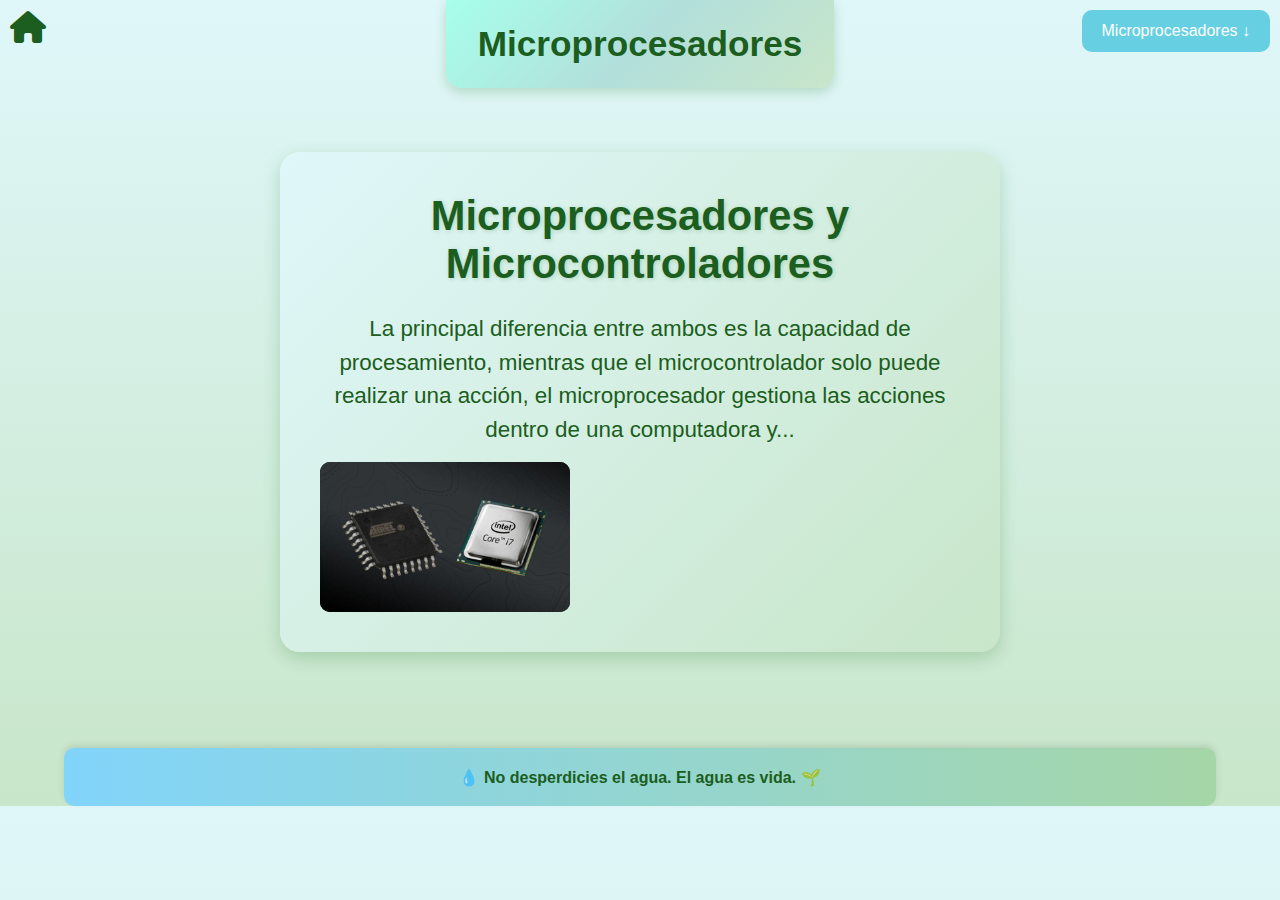
<file: prueba5/templates/index.html>
<!DOCTYPE html>
<html lang="es">
<head>
    <meta charset="UTF-8">
    <meta name="viewport" content="width=device-width, initial-scale=1.0">
    <title>Nicxus</title>
    <link rel="stylesheet" href="styles.css"> <!-- Archivo CSS personalizado -->
    <link href="https://cdnjs.cloudflare.com/ajax/libs/font-awesome/6.0.0-beta3/css/all.min.css" rel="stylesheet">
</head>
 
</head>
<body class="body">

    <!-- Header -->
    <header class="navbar">
   
        <h1 class="header-title">Microprocesadores</h1>
    </header>
     <!-- Icono Home -->
     <a href="inicio.html" class="home-icon"><i class="fas fa-home"></i></a>
    <!-- Main content with flexbox for layout -->
    <div class="main-layout">

        <!-- Main Section -->
        <main class="content-box lg:w-2/3 bg-white p-6 rounded-lg shadow-lg">
            <section class="content">
                <!-- Dropdown for unit selection -->
                <div class="dropdown mb-6">
                    <button class="dropbtn">Microprocesadores ↓</button>
                    <div class="dropdown-content">
                        <a href="familia86.html">FAMILIA IX86</a>
                        <a href="ensamblador.html">ENSAMBLADOR</a>
                        <a href="procesador.html">TIPOS DE PROCESADORES</a>
                        <a href="microcontroladores.html">Microcontroladores</a>
                        <a href="pic.html">PIC</a>
                        <a href="fundamentos_ensamblador.html">Fundamentos Ensamblador</a>
                        <a href="puerto_ES.html">Puertos de Entrada/Salida Paralela</a>
                        <a href="modulos_cyc.html">Modulos Comparacion y Captura</a>
                        <a href="puerto_ES_serie.html">Puertos de Entrada/Salida Serie</a>
                <a href="thinkercad.html">Ejercicios en ThinkerCad</a>

                    </div>
                </div>
    
                <!-- Main content -->
                <h2 class="text-2xl font-semibold mb-4">Microprocesadores y Microcontroladores</h2>
                <p class="text-gray-700 mb-6">
                    La principal diferencia entre ambos es la capacidad de procesamiento, mientras que el microcontrolador 
                    solo puede realizar una acción, el microprocesador gestiona las acciones dentro de una computadora y...
                </p>
    
                <!-- Image Placeholder -->
                <div class="image-placeholder mb-6">
                    <img src="procesador.webp" alt="Procesador" class="w-full h-auto rounded-lg shadow-md">
                </div>
            </section>
        </main>

    </div>

    <!-- Footer -->
    <footer>
        <p>💧 No desperdicies el agua. El agua es vida. 🌱</p>
    </footer>

</body>
</html>
</file>
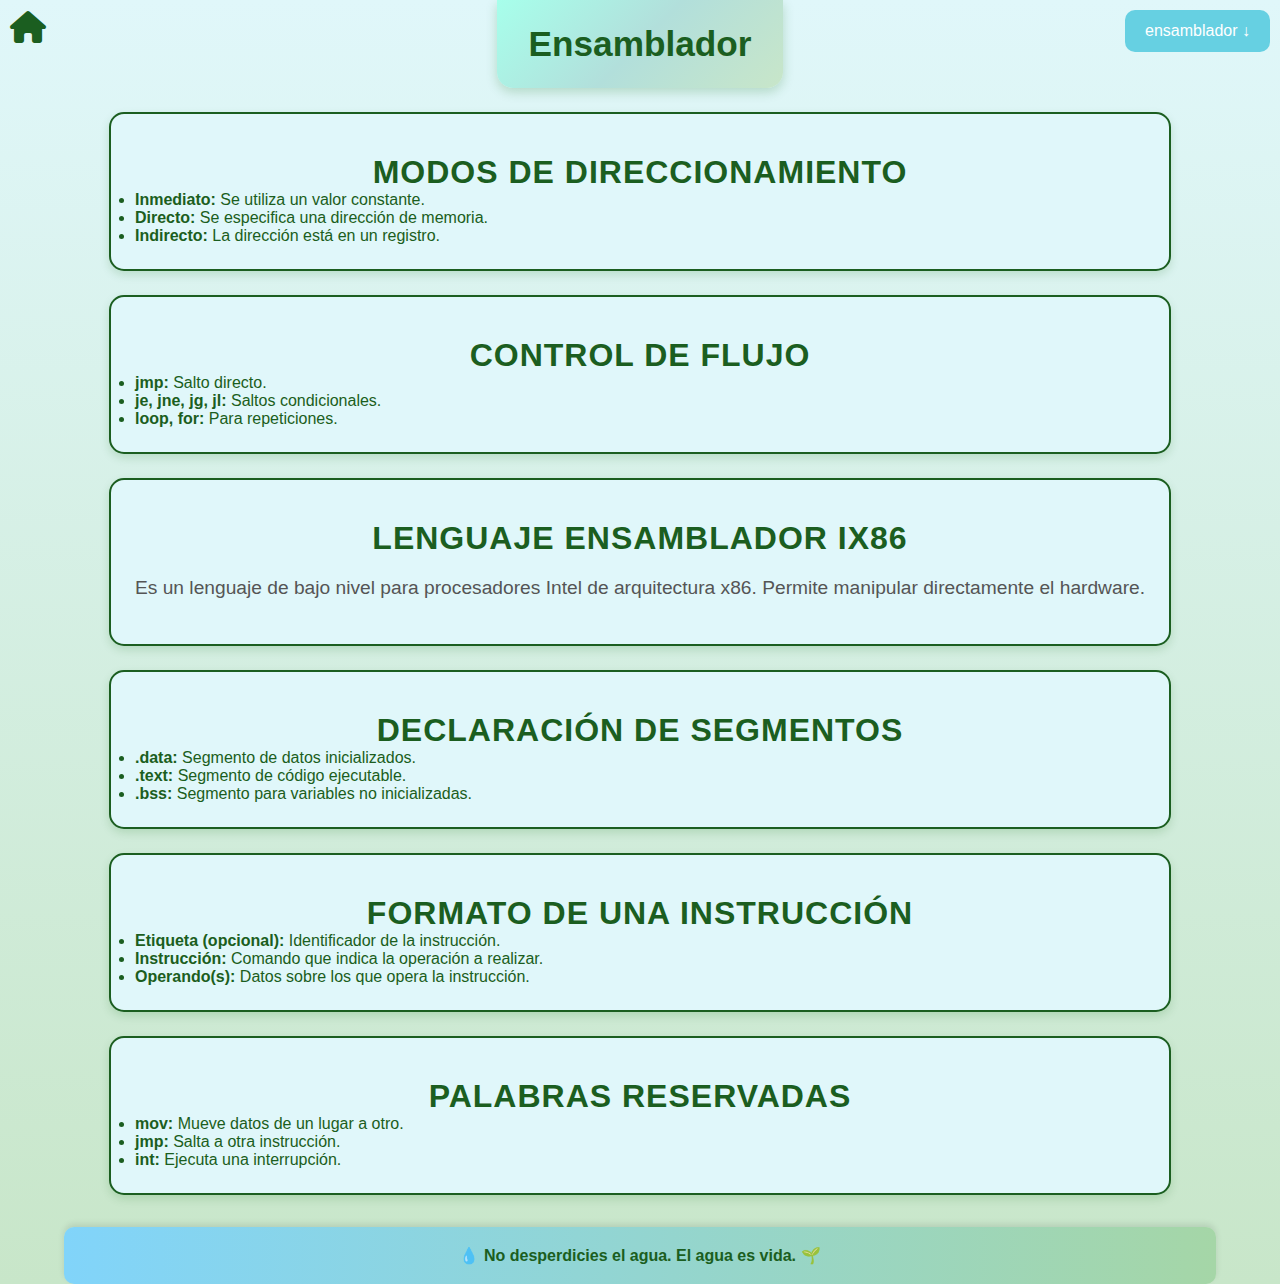
<file: prueba5/templates/ensamblador.html>
<!DOCTYPE html>
<html lang="es">

<head>
    <meta charset="UTF-8">
    <meta name="viewport" content="width=device-width, initial-scale=1.0">
    <title>Nicxus</title>
    <link rel="stylesheet" href="styles.css">
    <link href="https://cdnjs.cloudflare.com/ajax/libs/font-awesome/6.0.0-beta3/css/all.min.css" rel="stylesheet">

</head>

<body>
    <header class="navbar">
        <h1 class="header-title">Ensamblador</h1>
 
    </header>
       <!-- Icono Home -->
       <a href="inicio.html" class="home-icon"><i class="fas fa-home"></i></a>

    <div class="dropdown mb-6">
        <button class="dropbtn">ensamblador ↓</button>
        <div class="dropdown-content">
            <a href="index.html">Microprocesadores</a>
            <a href="ensamblador.html">familia ix86</a>
            <a href="procesador.html">PROCESADORES</a>
            <a href="microcontroladores.html">Microcontroladores</a>
            <a href="pic.html">PIC</a>
            <a href="fundamentos_ensamblador.html">Fundamentos Ensamblador</a>
            <a href="puerto_ES.html">Puertos de Entrada/Salida Paralela</a>
            <a href="modulos_cyc.html">Modulos Comparacion y Captura</a>
            <a href="puerto_ES_serie.html">Puertos de Entrada/Salida Serie</a>
                <a href="thinkercad.html">Ejercicios en ThinkerCad</a>

        </div>
    </div>


    <div class="flex-container">
 

        <!-- Contenido principal -->
        <main class="main-content">
           

            <div class="card-container">
                <!-- Card -->
                <div class="card">
                    <h3 class="card-title">Modos de direccionamiento</h3>
                    <ul class="card-list">
                        <li><strong>Inmediato:</strong> Se utiliza un valor constante.</li>
                        <li><strong>Directo:</strong> Se especifica una dirección de memoria.</li>
                        <li><strong>Indirecto:</strong> La dirección está en un registro.</li>
                    </ul>
                </div>

                <div class="card">
                    <h3 class="card-title">Control de flujo</h3>
                    <ul class="card-list">
                        <li><strong>jmp:</strong> Salto directo.</li>
                        <li><strong>je, jne, jg, jl:</strong> Saltos condicionales.</li>
                        <li><strong>loop, for:</strong> Para repeticiones.</li>
                    </ul>
                </div>

                <div class="card">
                    <h3 class="card-title">Lenguaje ensamblador ix86</h3>
                    <p>Es un lenguaje de bajo nivel para procesadores Intel de arquitectura x86. Permite manipular directamente el hardware.</p>
                </div>

                <div class="card">
                    <h3 class="card-title">Declaración de segmentos</h3>
                    <ul class="card-list">
                        <li><strong>.data:</strong> Segmento de datos inicializados.</li>
                        <li><strong>.text:</strong> Segmento de código ejecutable.</li>
                        <li><strong>.bss:</strong> Segmento para variables no inicializadas.</li>
                    </ul>
                </div>

                <div class="card">
                    <h3 class="card-title">Formato de una instrucción</h3>
                    <ul class="card-list">
                        <li><strong>Etiqueta (opcional):</strong> Identificador de la instrucción.</li>
                        <li><strong>Instrucción:</strong> Comando que indica la operación a realizar.</li>
                        <li><strong>Operando(s):</strong> Datos sobre los que opera la instrucción.</li>
                    </ul>
                </div>

                <div class="card">
                    <h3 class="card-title">Palabras reservadas</h3>
                    <ul class="card-list">
                        <li><strong>mov:</strong> Mueve datos de un lugar a otro.</li>
                        <li><strong>jmp:</strong> Salta a otra instrucción.</li>
                        <li><strong>int:</strong> Ejecuta una interrupción.</li>
                    </ul>
                </div>
            </div>
        </main>

      
    </div>

    <footer class="footer">
        <p>💧 No desperdicies el agua. El agua es vida. 🌱</p>
    </footer>

   
</body>

</html>
</file>
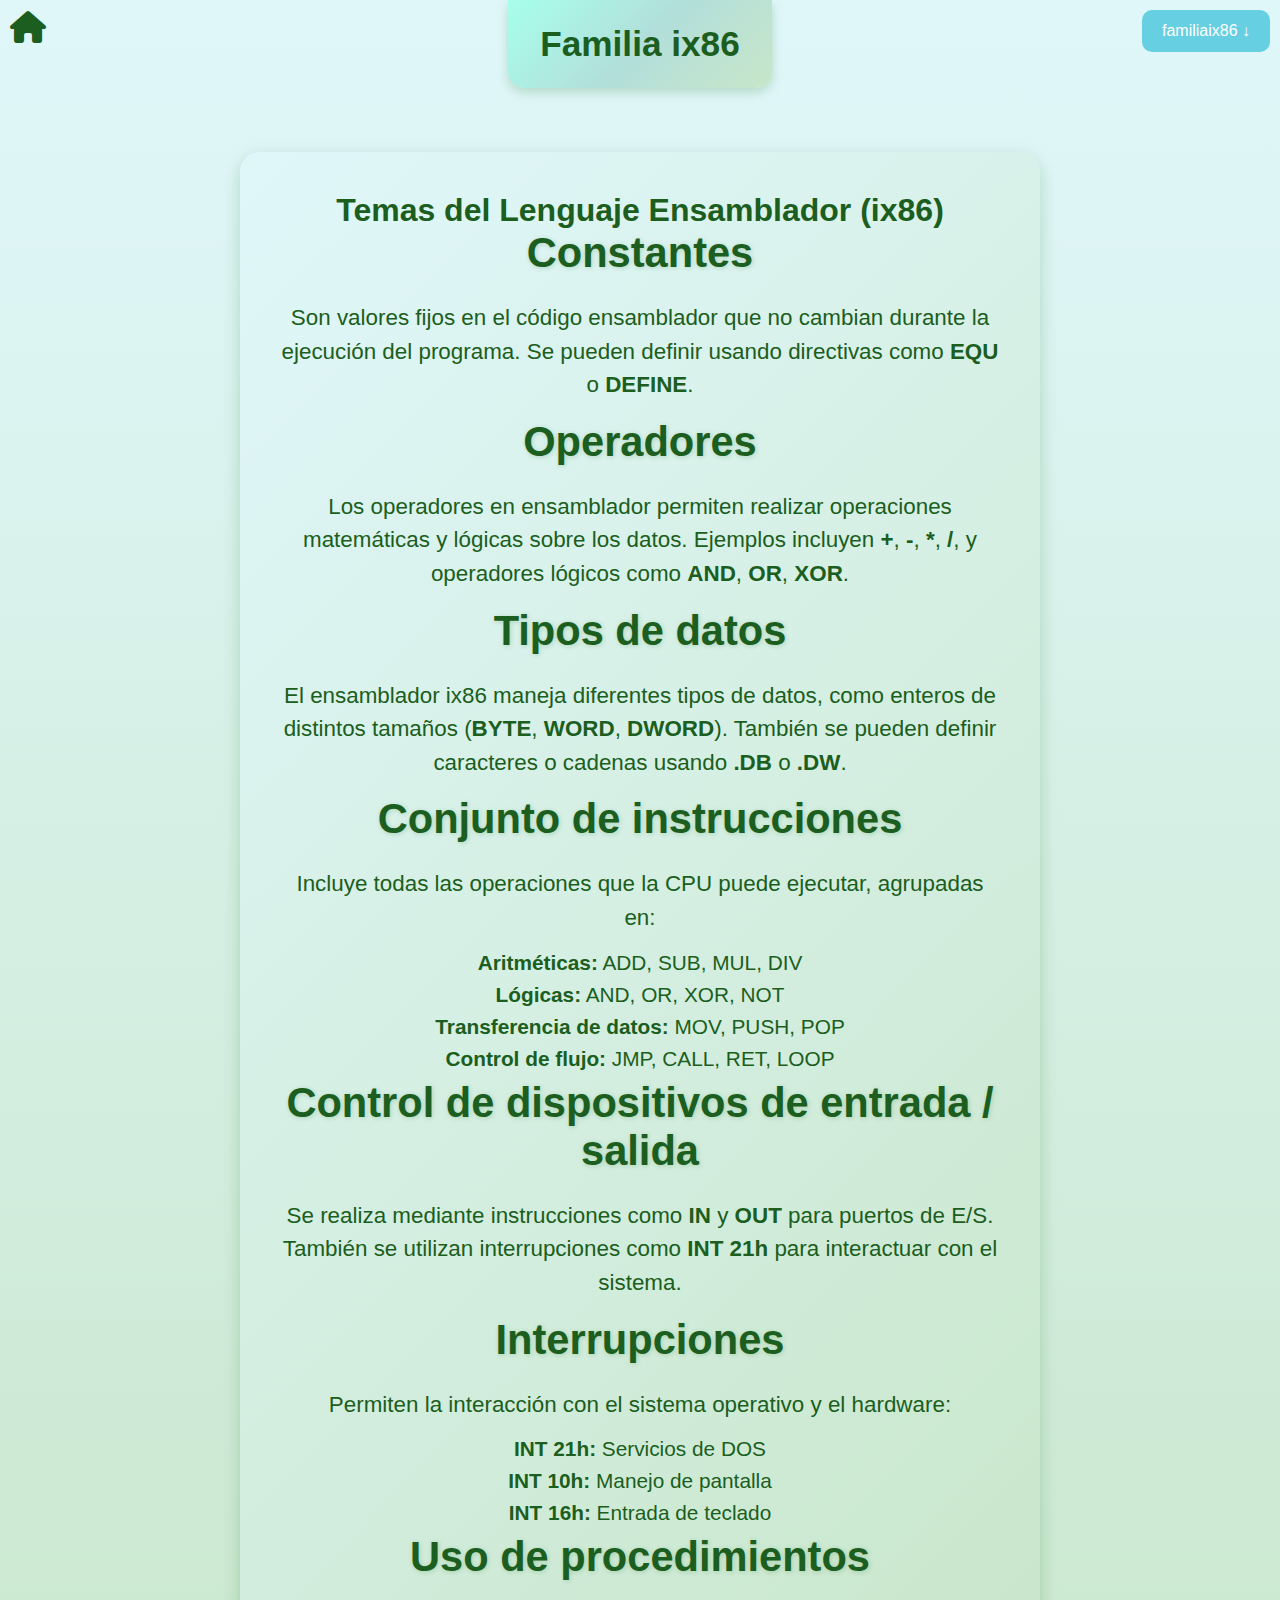
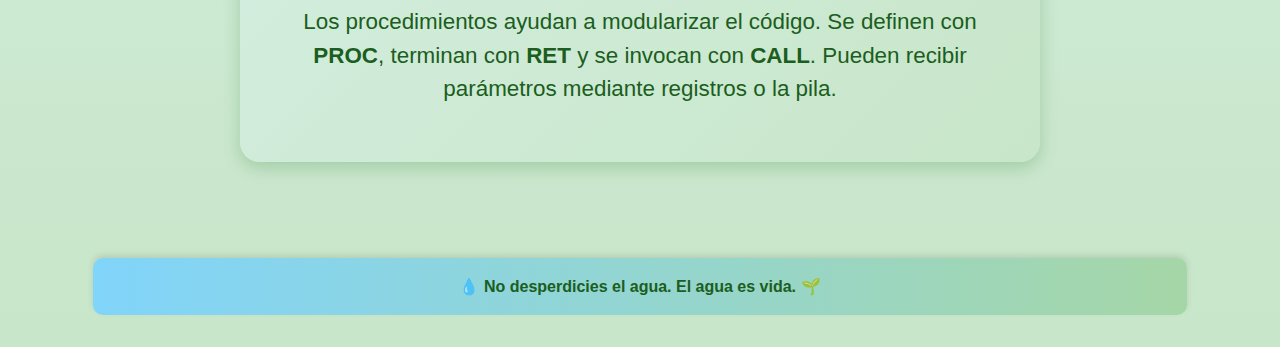
<file: prueba5/templates/familia86.html>
<!DOCTYPE html>
<html lang="es">
<head>
  <meta charset="UTF-8" />
  <meta name="viewport" content="width=device-width, initial-scale=1.0"/>
  <title>Nicxus</title>
  <link rel="stylesheet" href="styles.css" />
  <link href="https://cdnjs.cloudflare.com/ajax/libs/font-awesome/6.0.0-beta3/css/all.min.css" rel="stylesheet">
</head>

<body class="body">
  <!-- Header -->
  <header class="navbar">
    <h1 class="header-title">Familia ix86</h1>
  </header>
     <!-- Icono Home -->
     <a href="inicio.html" class="home-icon"><i class="fas fa-home"></i></a>

      <!-- Dropdown for unit selection -->
      <div class="dropdown mb-6">
        <button class="dropbtn">familiaix86 ↓</button>
        <div class="dropdown-content">
            <a href="index.html">Microprocesadores</a>
            <a href="ensamblador.html">ENSAMBLADOR</a>
            <a href="procesador.html">TIPOS DE PROCESADORES</a>
            <a href="microcontroladores.html">Microcontroladores</a>
            <a href="pic.html">PIC</a>
            <a href="fundamentos_ensamblador.html">Fundamentos Ensamblador</a>
            <a href="puerto_ES.html">Puertos de Entrada/Salida Paralela</a>
            <a href="modulos_cyc.html">Modulos Comparacion y Captura</a>
            <a href="puerto_ES_serie.html">Puertos de Entrada/Salida Serie</a>
                <a href="thinkercad.html">Ejercicios en ThinkerCad</a>

        </div>
    </div>

  <!-- Layout general -->
  <div class="main-layout">

    <!-- Contenido principal -->
    <main class="content-box">
      <section class="content">
        <h1 class="section-title">Temas del Lenguaje Ensamblador (ix86)</h1>

        <h2>Constantes</h2>
        <p>
          Son valores fijos en el código ensamblador que no cambian durante la ejecución del programa. Se pueden definir usando directivas como <strong>EQU</strong> o <strong>DEFINE</strong>.
        </p>

        <h2>Operadores</h2>
        <p>
          Los operadores en ensamblador permiten realizar operaciones matemáticas y lógicas sobre los datos. Ejemplos incluyen <strong>+</strong>, <strong>-</strong>, <strong>*</strong>, <strong>/</strong>, y operadores lógicos como <strong>AND</strong>, <strong>OR</strong>, <strong>XOR</strong>.
        </p>

        <h2>Tipos de datos</h2>
        <p>
          El ensamblador ix86 maneja diferentes tipos de datos, como enteros de distintos tamaños (<strong>BYTE</strong>, <strong>WORD</strong>, <strong>DWORD</strong>). También se pueden definir caracteres o cadenas usando <strong>.DB</strong> o <strong>.DW</strong>.
        </p>

        <h2>Conjunto de instrucciones</h2>
        <p>Incluye todas las operaciones que la CPU puede ejecutar, agrupadas en:</p>
        <ul>
          <li><strong>Aritméticas:</strong> ADD, SUB, MUL, DIV</li>
          <li><strong>Lógicas:</strong> AND, OR, XOR, NOT</li>
          <li><strong>Transferencia de datos:</strong> MOV, PUSH, POP</li>
          <li><strong>Control de flujo:</strong> JMP, CALL, RET, LOOP</li>
        </ul>

        <h2>Control de dispositivos de entrada / salida</h2>
        <p>
          Se realiza mediante instrucciones como <strong>IN</strong> y <strong>OUT</strong> para puertos de E/S. También se utilizan interrupciones como <strong>INT 21h</strong> para interactuar con el sistema.
        </p>

        <h2>Interrupciones</h2>
        <p>Permiten la interacción con el sistema operativo y el hardware:</p>
        <ul>
          <li><strong>INT 21h:</strong> Servicios de DOS</li>
          <li><strong>INT 10h:</strong> Manejo de pantalla</li>
          <li><strong>INT 16h:</strong> Entrada de teclado</li>
        </ul>

        <h2>Uso de procedimientos</h2>
        <p>
          Los procedimientos ayudan a modularizar el código. Se definen con <strong>PROC</strong>, terminan con <strong>RET</strong> y se invocan con <strong>CALL</strong>. Pueden recibir parámetros mediante registros o la pila.
        </p>
      </section>
    </main>

 

  <!-- Footer -->
  <footer>
    <p>💧 No desperdicies el agua. El agua es vida. 🌱</p>
  </footer>


</body>
</html>
</file>
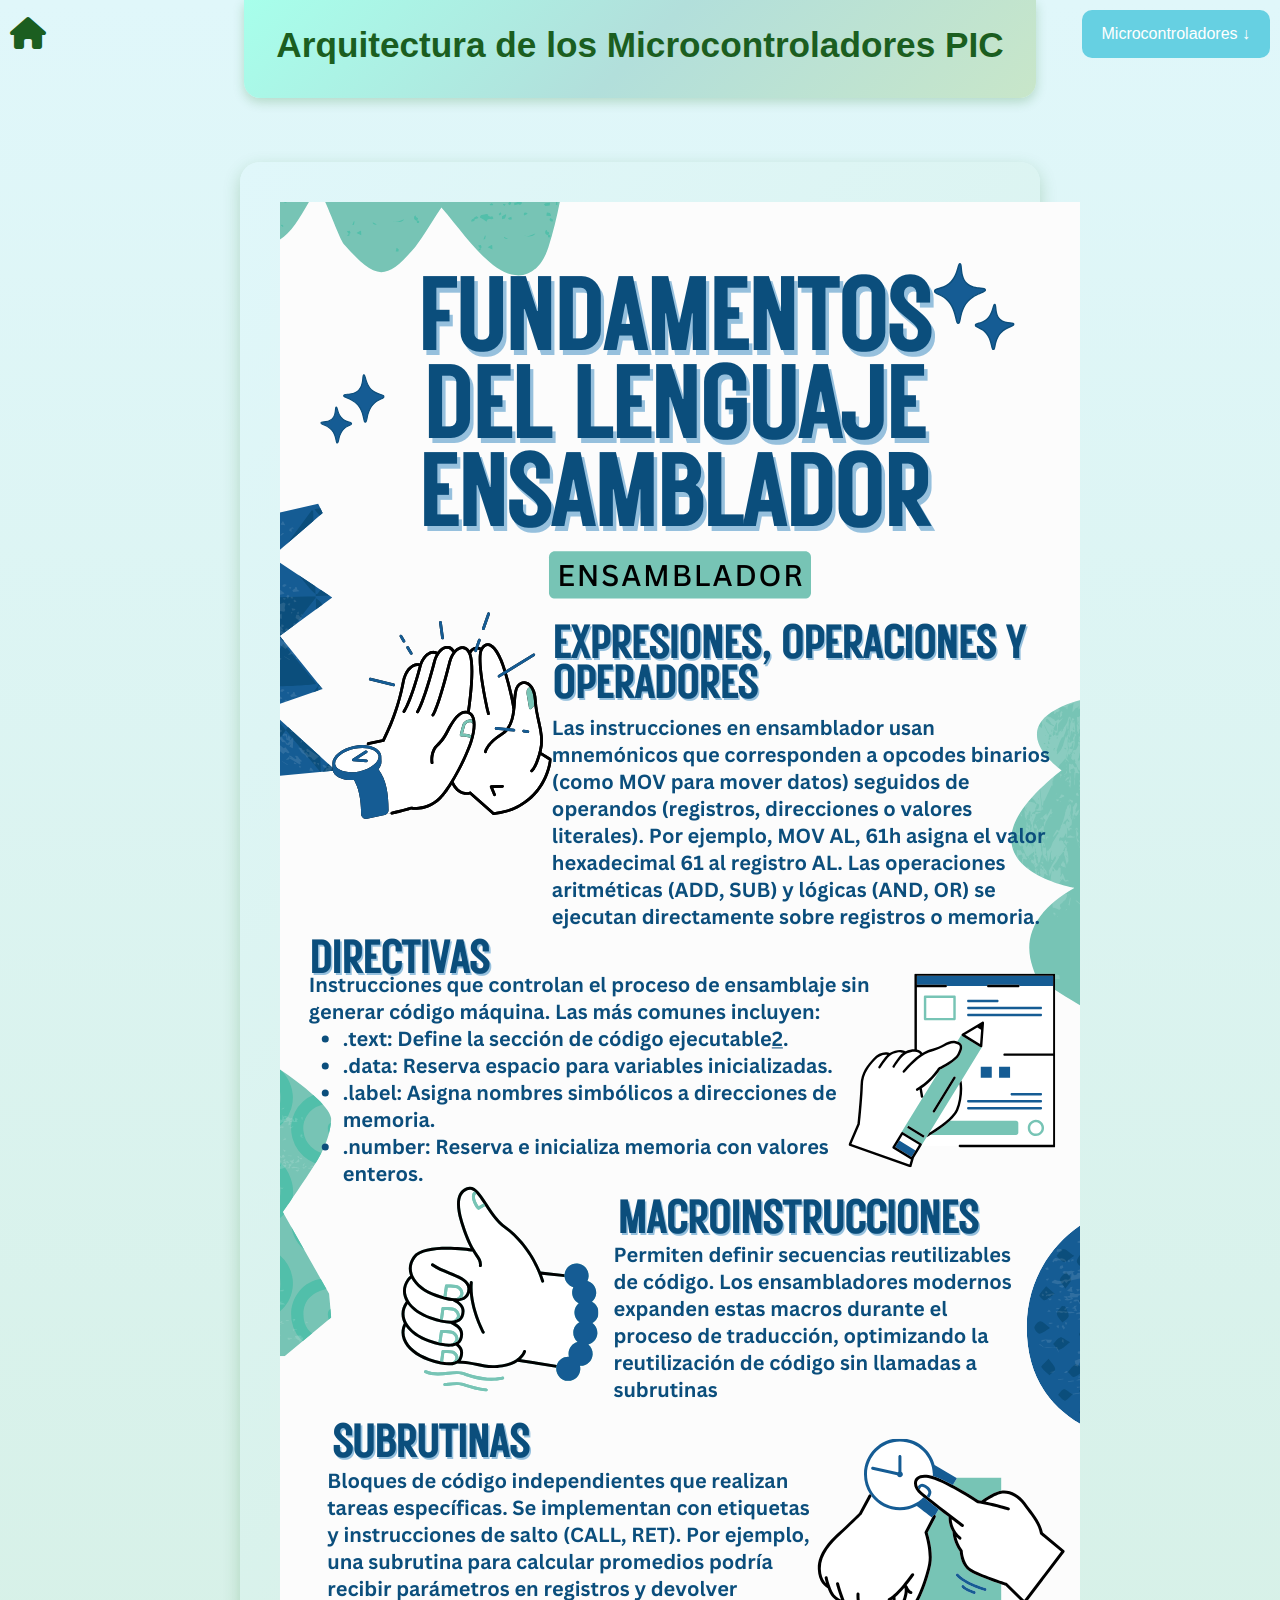
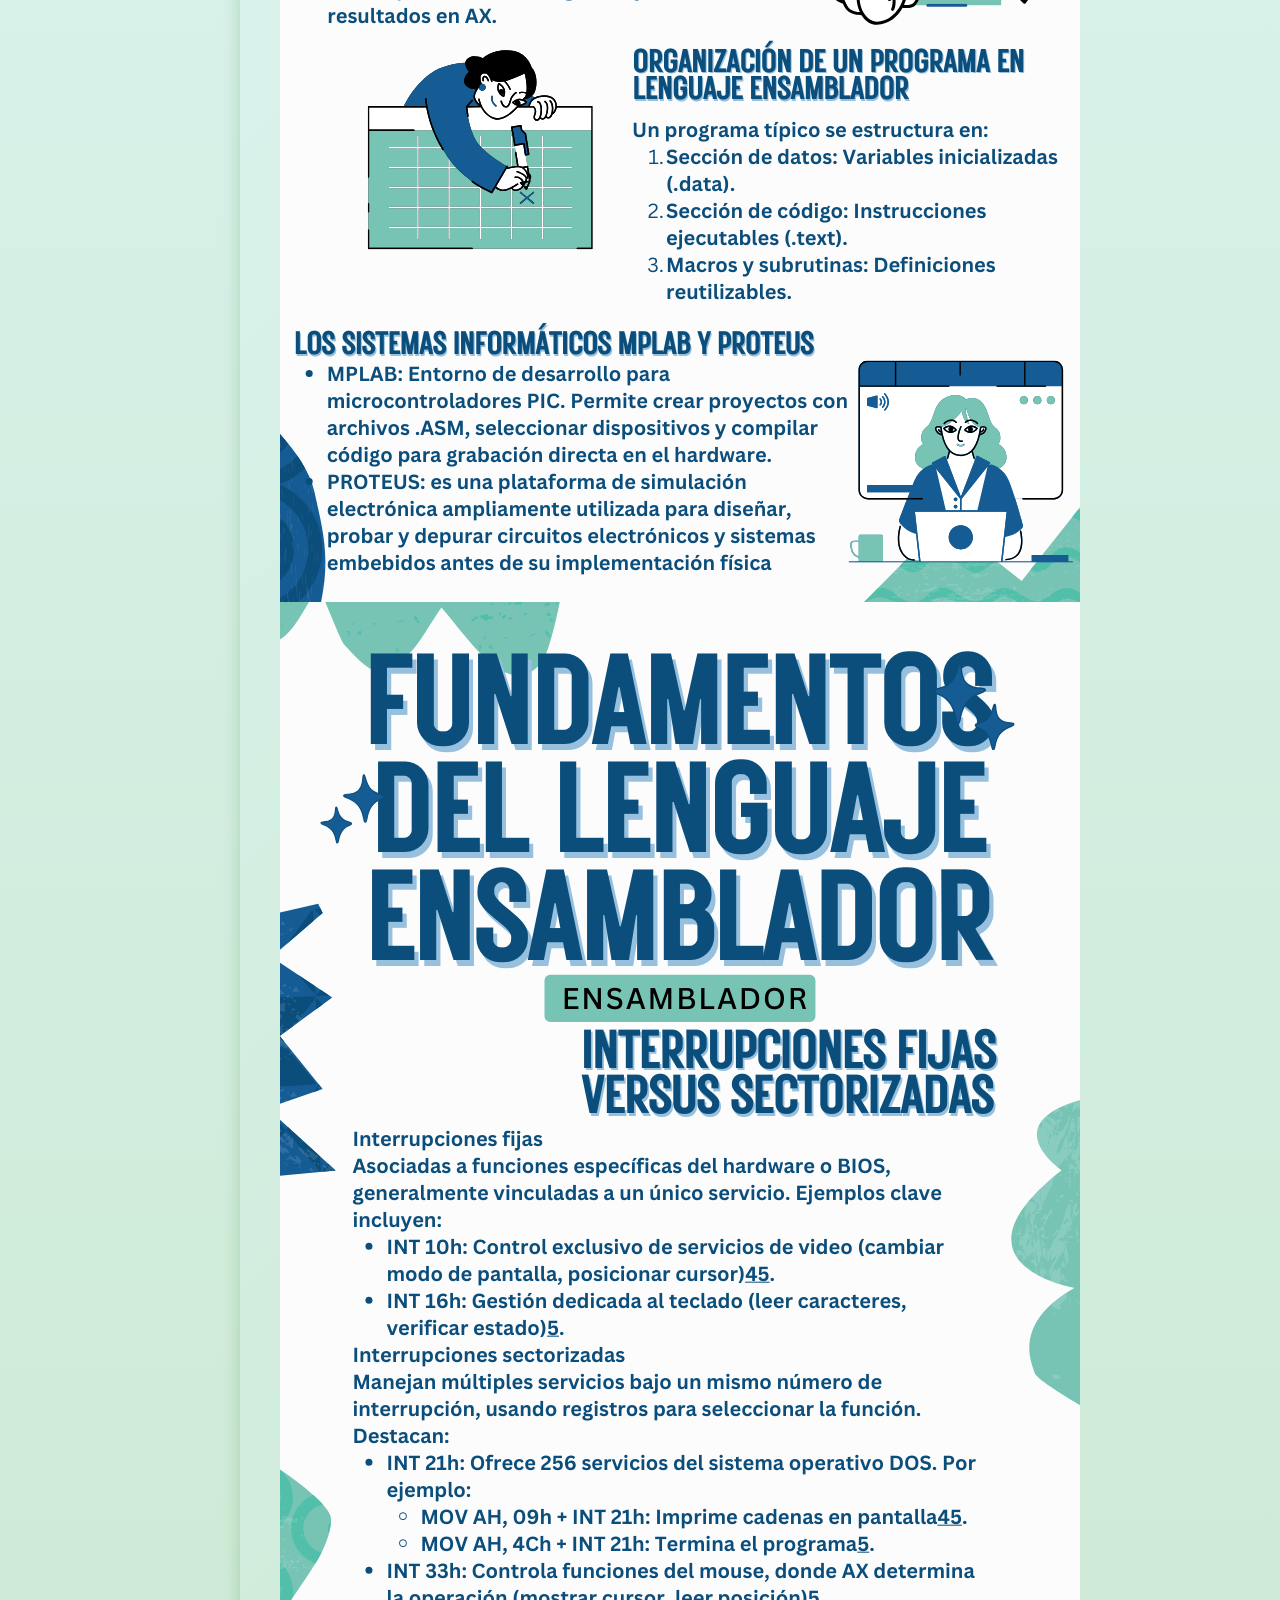
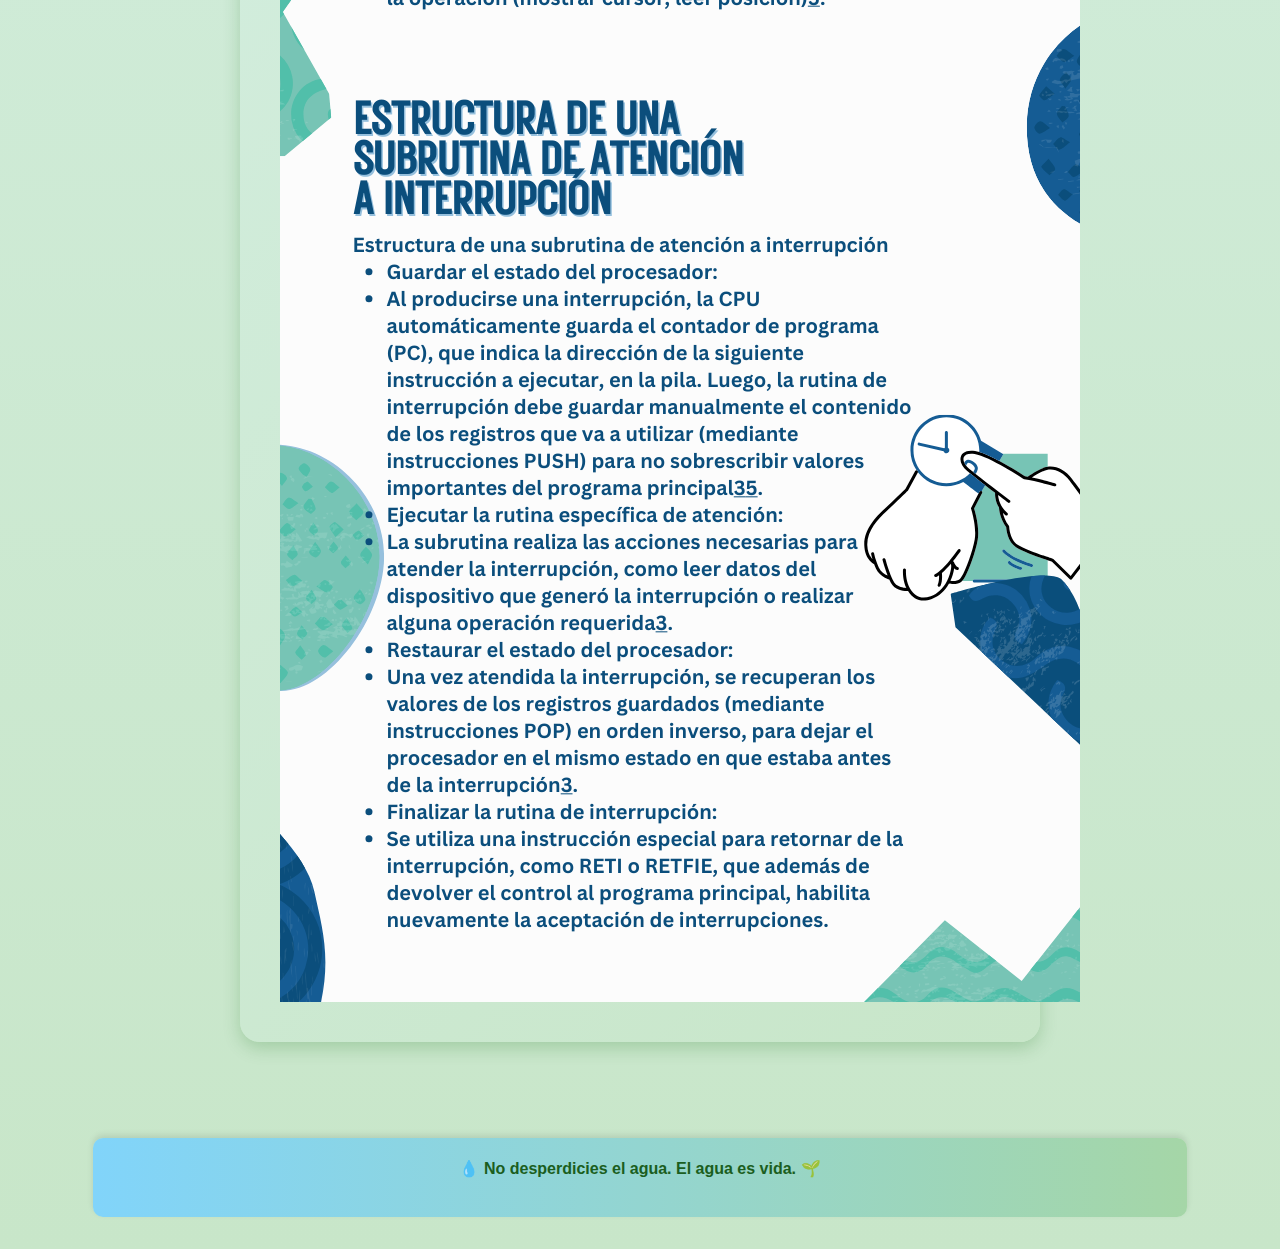
<file: prueba5/templates/fundamentos_ensamblador.html>
<!DOCTYPE html>
<html lang="es">
<head>
  <meta charset="UTF-8" />
  <meta name="viewport" content="width=device-width, initial-scale=1.0"/>
  <title>Nicxus</title>
  <link href="https://cdn.jsdelivr.net/npm/bootstrap@5.3.0-alpha1/dist/css/bootstrap.min.css" rel="stylesheet">
  <link rel="stylesheet" href="styles.css" />
  <link href="https://cdnjs.cloudflare.com/ajax/libs/font-awesome/6.0.0-beta3/css/all.min.css" rel="stylesheet">
</head>

<body class="body">
  <!-- Header -->
  <header class="navbar">
    <h1 class="header-title">Arquitectura de los Microcontroladores PIC</h1>
  </header>

  <!-- Icono Home -->
  <a href="inicio.html" class="home-icon"><i class="fas fa-home"></i></a>

  <!-- Dropdown for unit selection -->
  <div class="dropdown mb-6">
    <button class="dropbtn">Microcontroladores ↓</button>
    <div class="dropdown-content">
      <a href="index.html">Microprocesadores</a>
      <a href="ensamblador.html">ENSAMBLADOR</a>
      <a href="procesador.html">TIPOS DE PROCESADORES</a>
      <a href="microcontroladores.html">Microcontroladores</a>
      <a href="pic.html">PIC</a>
      <a href="fundamentos_ensamblador.html">Fundamentos Ensamblador</a>
      <a href="puerto_ES.html">Puertos de Entrada/Salida Paralela</a>
      <a href="modulos_cyc.html">Modulos Comparacion y Captura</a>
      <a href="puerto_ES_serie.html">Puertos de Entrada/Salida Serie</a>
                <a href="thinkercad.html">Ejercicios en ThinkerCad</a>

    </div>
  </div>

  <!-- Layout general -->
  <div class="main-layout">
    <!-- Contenido principal -->
    <main class="content-box">
      <section class="content">
       
       
    <img src="../images/ensamblador1.png" alt=""  >
    <img src="../images/ensamblador2.png" alt=""  >




      </section>
    </main>

    <!-- Footer -->
    <footer>
      <p>💧 No desperdicies el agua. El agua es vida. 🌱</p>
    </footer>
  </div>
</body>
</html>
</file>
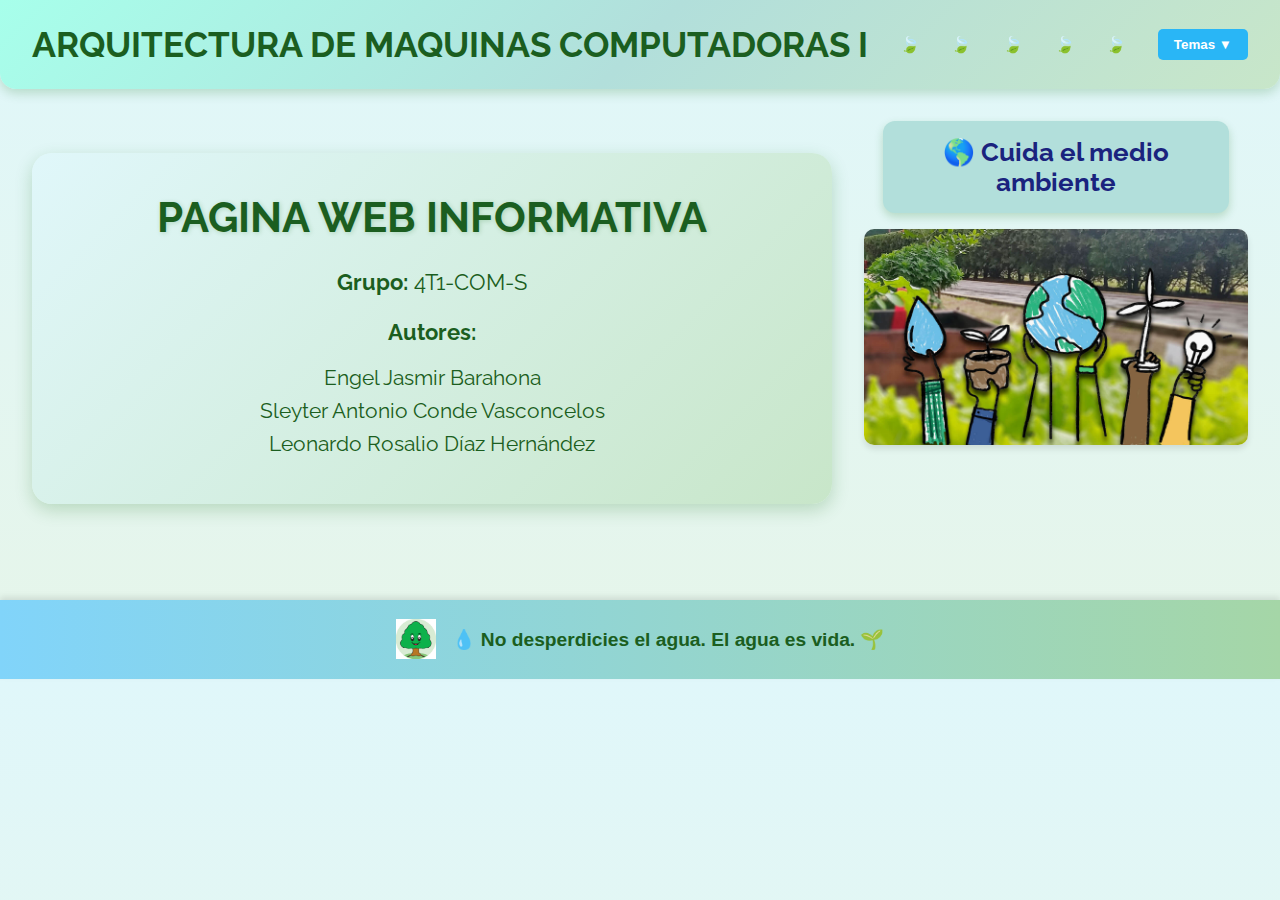
<file: prueba5/templates/inicio.html>
<!DOCTYPE html>
<html lang="es">
<head>
  <meta charset="UTF-8" />
  <meta name="viewport" content="width=device-width, initial-scale=1.0"/>
  <title>Niczux - Arquitectura de Máquinas</title>
  <link rel="stylesheet" href="inicio.css" />
  <link href="https://fonts.googleapis.com/css2?family=Raleway:wght@500;700&display=swap" rel="stylesheet">

</head>
<body>
  <!-- NAVBAR -->
  <nav class="navbar">
    <h1 class="header-title">ARQUITECTURA DE MAQUINAS COMPUTADORAS I</h1>
    <span class="leaf">🍃</span>
    <span class="leaf">🍃</span>
    <span class="leaf">🍃</span>
    <span class="leaf">🍃</span>
    <span class="leaf">🍃</span>
    <div class="dropdown">
      <button class="dropbtn">Temas &#x25BC;</button>
      <div class="dropdown-content">
        <a href="../templates/index.html">Microprocesadores</a>
        <a href="familia86.html">Familiax86</a>
        <a href="ensamblador.html">Ensamblador</a>
        <a href="procesador.html">Procesadores</a>
        <a href="microcontroladores.html">Microcontroladores</a>
        <a href="pic.html">PIC</a>
        <a href="fundamentos_ensamblador.html">Fundamentos Ensamblador</a>
        <a href="puerto_ES.html">Puertos de Entrada/Salida Paralela</a>
        <a href="modulos_cyc.html">Modulos Comparacion y Captura</a>
        <a href="puerto_ES_serie.html">Puertos de Entrada/Salida Serie</a>
                <a href="thinkercad.html">Ejercicios en ThinkerCad</a>



      </div>
    </div>
  </nav>

  <main class="main-layout">
    <section class="content-box">
        <h2>PAGINA WEB INFORMATIVA</h2>
        <p><strong>Grupo:</strong> 4T1-COM-S</p>
        <p><strong>Autores:</strong></p>
        <ul>
          <li>Engel Jasmir Barahona</li>
          <li>Sleyter Antonio Conde Vasconcelos</li>
          <li>Leonardo Rosalio Díaz Hernández</li>
        </ul>
      </section>

    <aside class="sidebar">
      <p class="medioambiente-text">🌎 Cuida el medio ambiente</p>
      <div class="card">
        <img src="../images/dia-medio-ambiente-01.jpg" alt="Árbol representando el medio ambiente" />
      </div>
    </aside>
  </main>

  <footer>
    <div class="footer-content">
      <img src="../images/arbol.png" alt="Ícono de árbol" />

      <p class="animated-text">💧 No desperdicies el agua. El agua es vida. 🌱</p>
    </div>
  </footer>
</body>
</html>
</file>
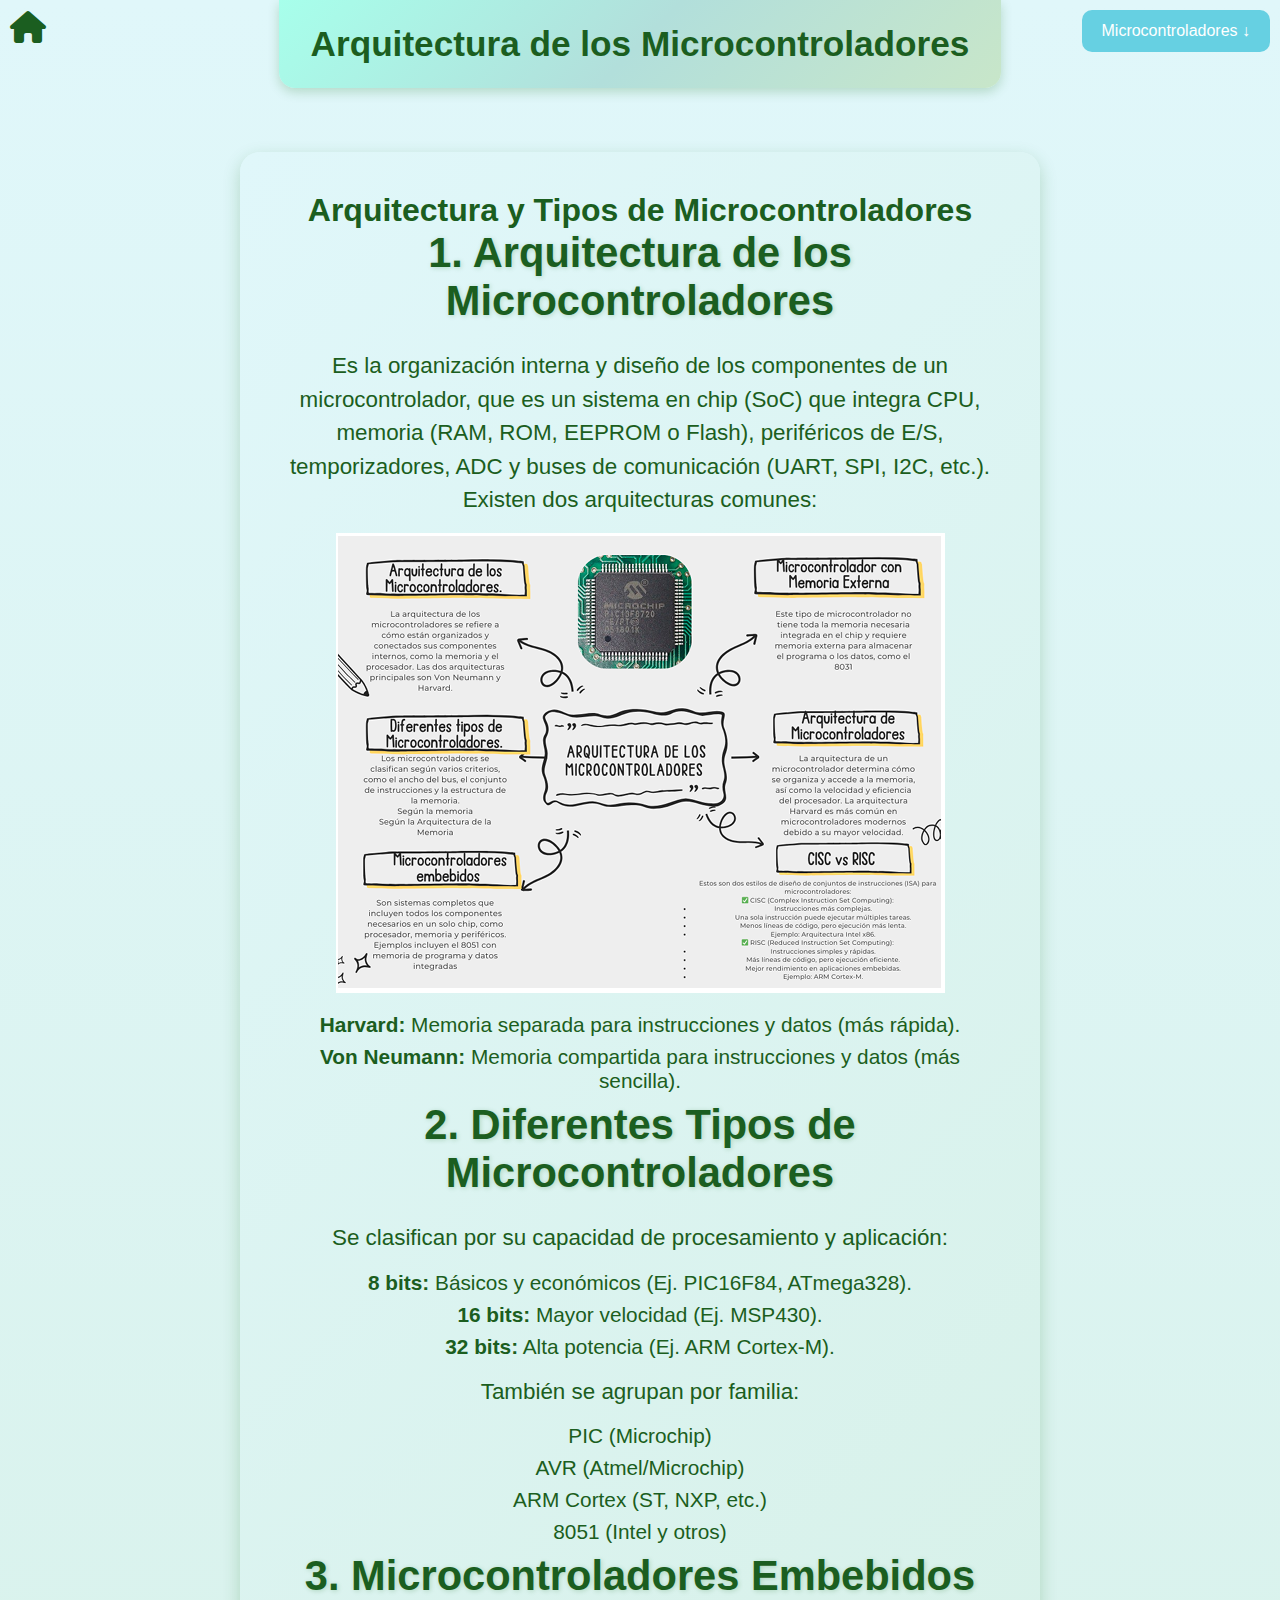
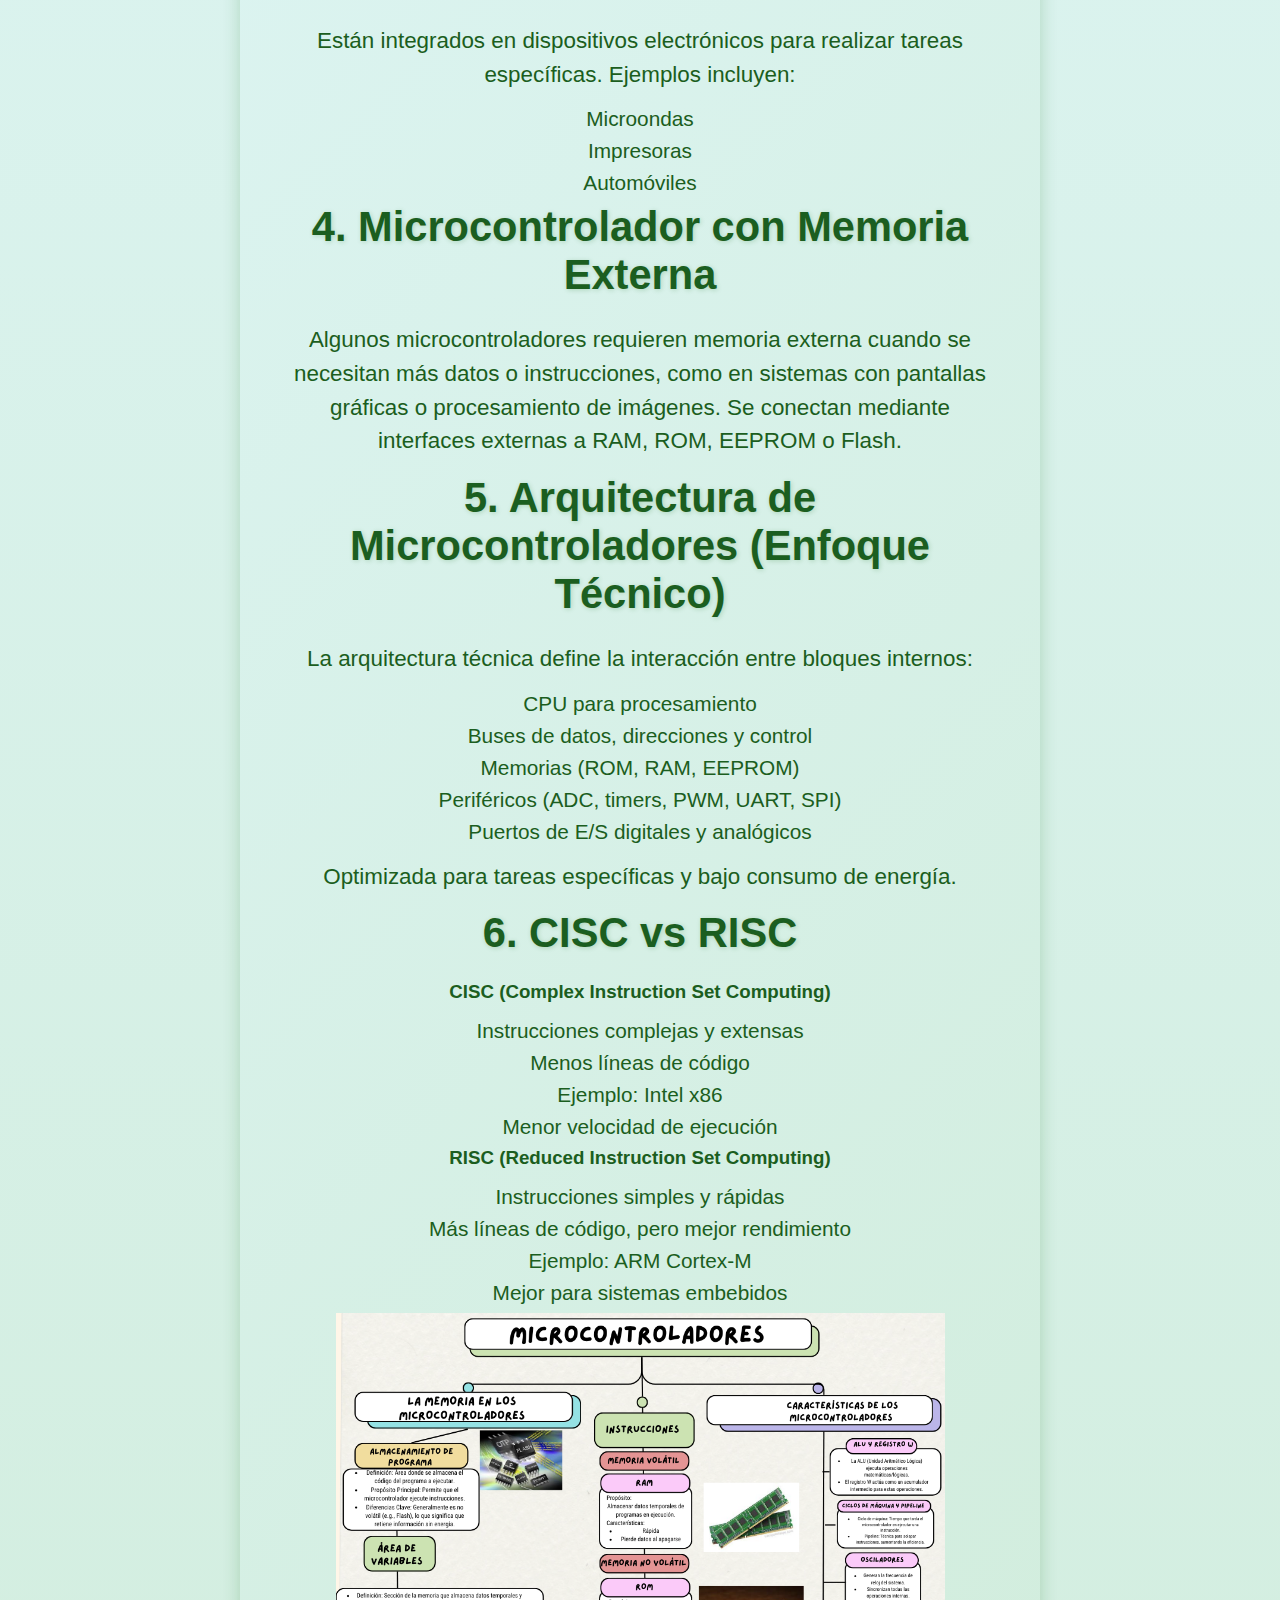
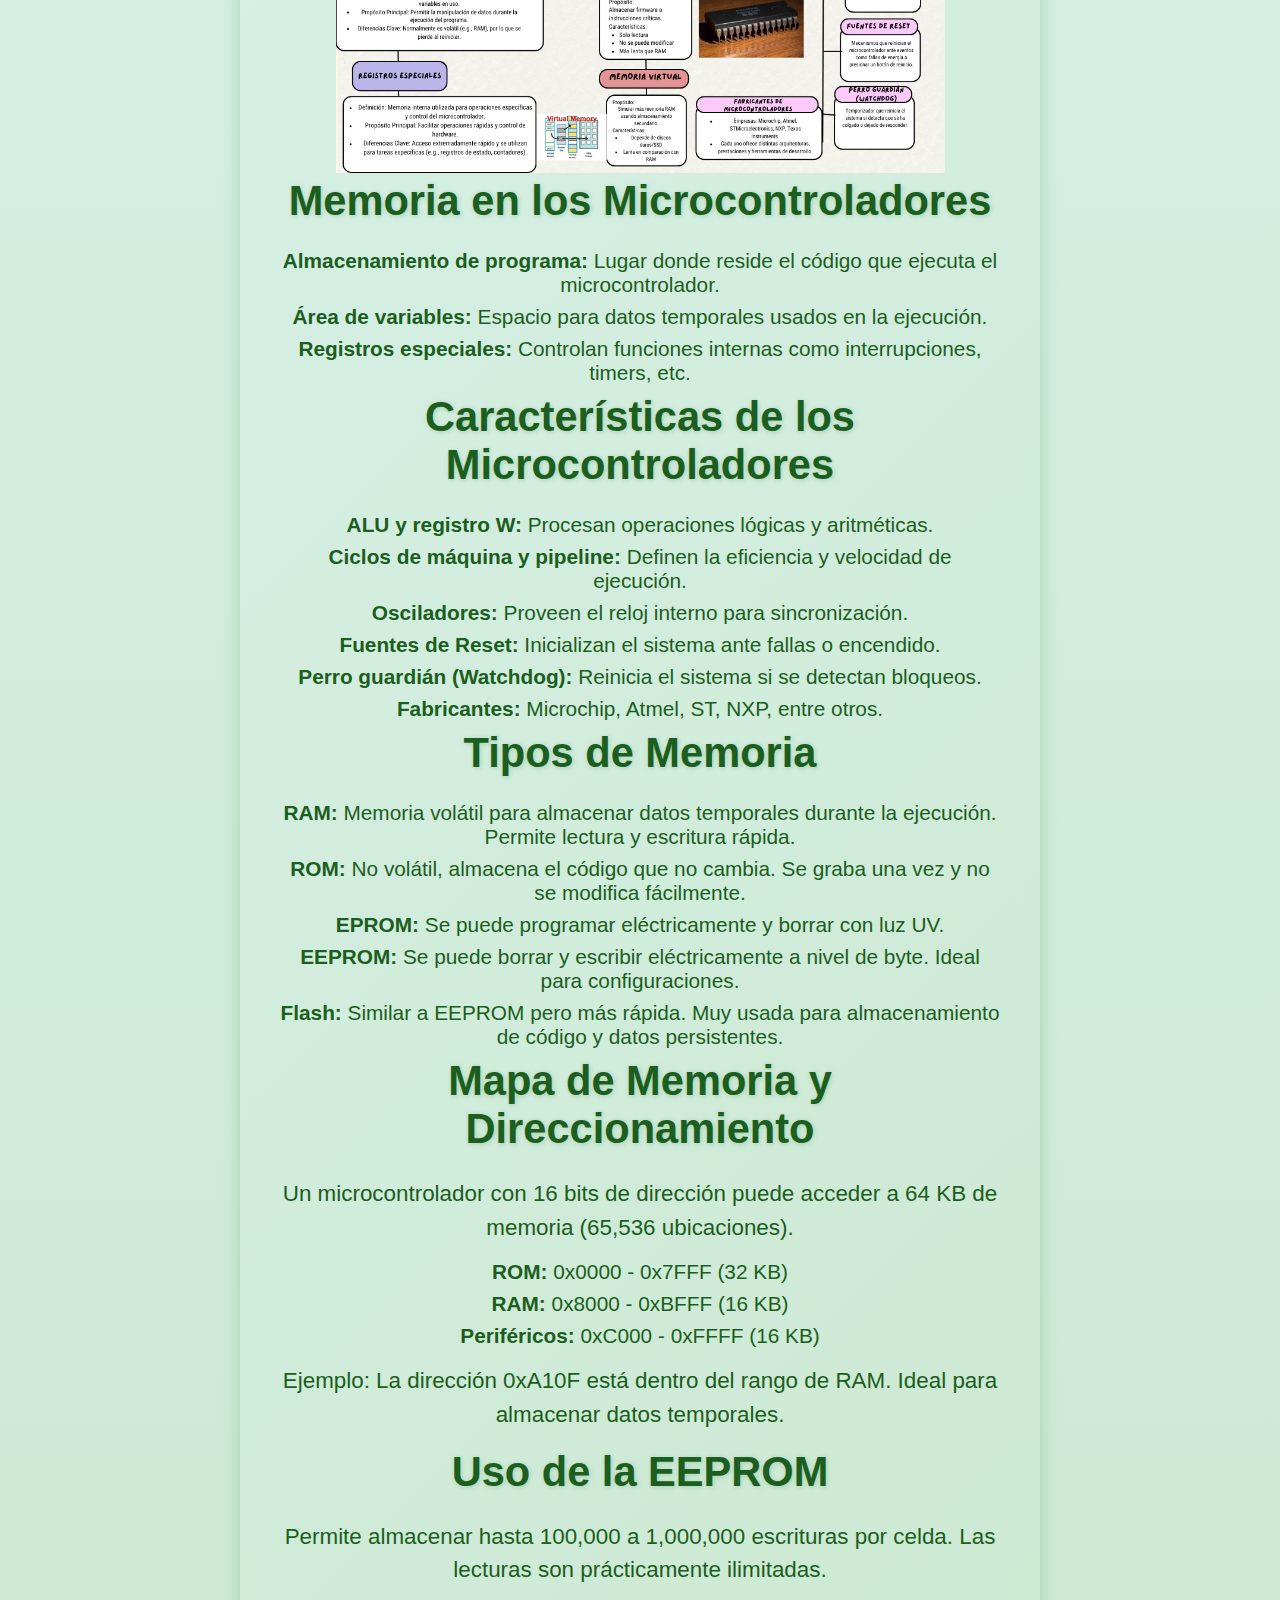
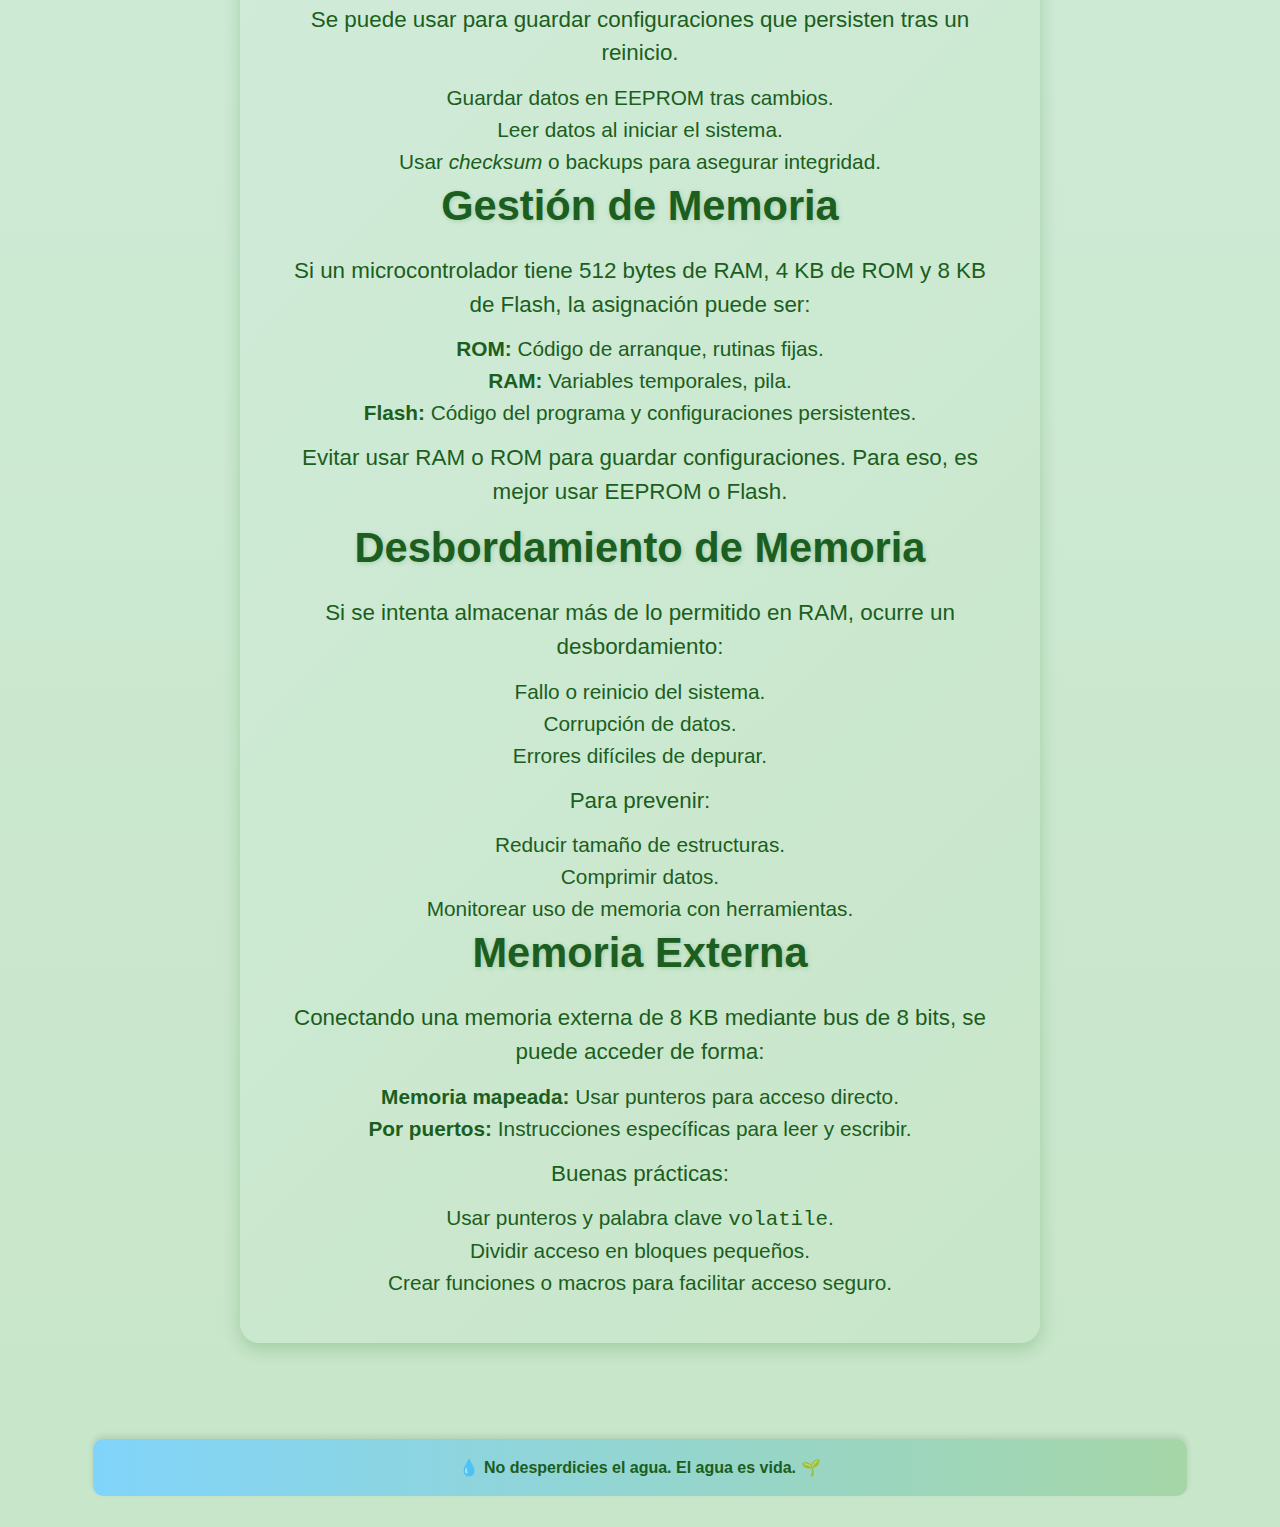
<file: prueba5/templates/microcontroladores.html>
<!DOCTYPE html>
<html lang="es">
<head>
  <meta charset="UTF-8" />
  <meta name="viewport" content="width=device-width, initial-scale=1.0"/>
  <title>Nicxus</title>
  <link rel="stylesheet" href="styles.css" />
  <link href="https://cdnjs.cloudflare.com/ajax/libs/font-awesome/6.0.0-beta3/css/all.min.css" rel="stylesheet">
</head>

<body class="body">
  <!-- Header -->
  <header class="navbar">
    <h1 class="header-title">Arquitectura de los Microcontroladores</h1>
  </header>
     <!-- Icono Home -->
     <a href="inicio.html" class="home-icon"><i class="fas fa-home"></i></a>

      <!-- Dropdown for unit selection -->
      <div class="dropdown mb-6">
        <button class="dropbtn">Microcontroladores ↓</button>
        <div class="dropdown-content">
            <a href="index.html">Microprocesadores</a>
            <a href="ensamblador.html">ENSAMBLADOR</a>
            <a href="procesador.html">TIPOS DE PROCESADORES</a>
            <a href="microcontroladores.html">Microcontroladores</a>
            <a href="pic.html">PIC</a>
            <a href="fundamentos_ensamblador.html">Fundamentos Ensamblador</a>
            <a href="puerto_ES.html">Puertos de Entrada/Salida Paralela</a>
            <a href="modulos_cyc.html">Modulos Comparacion y Captura</a>
            <a href="puerto_ES_serie.html">Puertos de Entrada/Salida Serie</a>
                <a href="thinkercad.html">Ejercicios en ThinkerCad</a>

        </div>
    </div>

  <!-- Layout general -->
  <div class="main-layout">

    <!-- Contenido principal -->
    <main class="content-box">
      <section class="content">
        <h1 class="section-title">Arquitectura y Tipos de Microcontroladores</h1>

        <h2>1. Arquitectura de los Microcontroladores</h2>
        <p>
          Es la organización interna y diseño de los componentes de un microcontrolador, que es un sistema en chip (SoC) que integra CPU, memoria (RAM, ROM, EEPROM o Flash), periféricos de E/S, temporizadores, ADC y buses de comunicación (UART, SPI, I2C, etc.). 
          Existen dos arquitecturas comunes:
        </p>
        <img src="../images/image.png" alt="">
        <ul>
          <li><strong>Harvard:</strong> Memoria separada para instrucciones y datos (más rápida).</li>
          <li><strong>Von Neumann:</strong> Memoria compartida para instrucciones y datos (más sencilla).</li>
        </ul>

        <h2>2. Diferentes Tipos de Microcontroladores</h2>
        <p>Se clasifican por su capacidad de procesamiento y aplicación:</p>
        <ul>
          <li><strong>8 bits:</strong> Básicos y económicos (Ej. PIC16F84, ATmega328).</li>
          <li><strong>16 bits:</strong> Mayor velocidad (Ej. MSP430).</li>
          <li><strong>32 bits:</strong> Alta potencia (Ej. ARM Cortex-M).</li>
        </ul>
        <p>También se agrupan por familia:</p>
        <ul>
          <li>PIC (Microchip)</li>
          <li>AVR (Atmel/Microchip)</li>
          <li>ARM Cortex (ST, NXP, etc.)</li>
          <li>8051 (Intel y otros)</li>
        </ul>

        <h2>3. Microcontroladores Embebidos</h2>
        <p>
          Están integrados en dispositivos electrónicos para realizar tareas específicas. Ejemplos incluyen:
        </p>
        <ul>
          <li>Microondas</li>
          <li>Impresoras</li>
          <li>Automóviles</li>
        </ul>

        <h2>4. Microcontrolador con Memoria Externa</h2>
        <p>
          Algunos microcontroladores requieren memoria externa cuando se necesitan más datos o instrucciones, como en sistemas con pantallas gráficas o procesamiento de imágenes. Se conectan mediante interfaces externas a RAM, ROM, EEPROM o Flash.
        </p>

        <h2>5. Arquitectura de Microcontroladores (Enfoque Técnico)</h2>
        <p>
          La arquitectura técnica define la interacción entre bloques internos:
        </p>
        <ul>
          <li>CPU para procesamiento</li>
          <li>Buses de datos, direcciones y control</li>
          <li>Memorias (ROM, RAM, EEPROM)</li>
          <li>Periféricos (ADC, timers, PWM, UART, SPI)</li>
          <li>Puertos de E/S digitales y analógicos</li>
        </ul>
        <p>Optimizada para tareas específicas y bajo consumo de energía.</p>

        <h2>6. CISC vs RISC</h2>
        <h3>CISC (Complex Instruction Set Computing)</h3>
        <ul>
          <li>Instrucciones complejas y extensas</li>
          <li>Menos líneas de código</li>
          <li>Ejemplo: Intel x86</li>
          <li>Menor velocidad de ejecución</li>
        </ul>

        <h3>RISC (Reduced Instruction Set Computing)</h3>
        <ul>
          <li>Instrucciones simples y rápidas</li>
          <li>Más líneas de código, pero mejor rendimiento</li>
          <li>Ejemplo: ARM Cortex-M</li>
          <li>Mejor para sistemas embebidos</li>
        </ul>

        <img src="../images/memoria_microcontrolador.png" alt=""  style="width: 609px; height: 460px;">

        <h2>Memoria en los Microcontroladores</h2>
        <ul>
          <li><strong>Almacenamiento de programa:</strong> Lugar donde reside el código que ejecuta el microcontrolador.</li>
          <li><strong>Área de variables:</strong> Espacio para datos temporales usados en la ejecución.</li>
          <li><strong>Registros especiales:</strong> Controlan funciones internas como interrupciones, timers, etc.</li>
        </ul>

        <h2>Características de los Microcontroladores</h2>
        <ul>
          <li><strong>ALU y registro W:</strong> Procesan operaciones lógicas y aritméticas.</li>
          <li><strong>Ciclos de máquina y pipeline:</strong> Definen la eficiencia y velocidad de ejecución.</li>
          <li><strong>Osciladores:</strong> Proveen el reloj interno para sincronización.</li>
          <li><strong>Fuentes de Reset:</strong> Inicializan el sistema ante fallas o encendido.</li>
          <li><strong>Perro guardián (Watchdog):</strong> Reinicia el sistema si se detectan bloqueos.</li>
          <li><strong>Fabricantes:</strong> Microchip, Atmel, ST, NXP, entre otros.</li>
        </ul>

        <h2>Tipos de Memoria</h2>
        <ul>
          <li><strong>RAM:</strong> Memoria volátil para almacenar datos temporales durante la ejecución. Permite lectura y escritura rápida.</li>
          <li><strong>ROM:</strong> No volátil, almacena el código que no cambia. Se graba una vez y no se modifica fácilmente.</li>
          <li><strong>EPROM:</strong> Se puede programar eléctricamente y borrar con luz UV.</li>
          <li><strong>EEPROM:</strong> Se puede borrar y escribir eléctricamente a nivel de byte. Ideal para configuraciones.</li>
          <li><strong>Flash:</strong> Similar a EEPROM pero más rápida. Muy usada para almacenamiento de código y datos persistentes.</li>
        </ul>

        <h2>Mapa de Memoria y Direccionamiento</h2>
        <p>Un microcontrolador con 16 bits de dirección puede acceder a 64 KB de memoria (65,536 ubicaciones).</p>
        <ul>
          <li><strong>ROM:</strong> 0x0000 - 0x7FFF (32 KB)</li>
          <li><strong>RAM:</strong> 0x8000 - 0xBFFF (16 KB)</li>
          <li><strong>Periféricos:</strong> 0xC000 - 0xFFFF (16 KB)</li>
        </ul>
        <p>Ejemplo: La dirección 0xA10F está dentro del rango de RAM. Ideal para almacenar datos temporales.</p>

        <h2>Uso de la EEPROM</h2>
        <p>Permite almacenar hasta 100,000 a 1,000,000 escrituras por celda. Las lecturas son prácticamente ilimitadas.</p>
        <p>Se puede usar para guardar configuraciones que persisten tras un reinicio.</p>
        <ul>
          <li>Guardar datos en EEPROM tras cambios.</li>
          <li>Leer datos al iniciar el sistema.</li>
          <li>Usar <em>checksum</em> o backups para asegurar integridad.</li>
        </ul>

        <h2>Gestión de Memoria</h2>
        <p>Si un microcontrolador tiene 512 bytes de RAM, 4 KB de ROM y 8 KB de Flash, la asignación puede ser:</p>
        <ul>
          <li><strong>ROM:</strong> Código de arranque, rutinas fijas.</li>
          <li><strong>RAM:</strong> Variables temporales, pila.</li>
          <li><strong>Flash:</strong> Código del programa y configuraciones persistentes.</li>
        </ul>
        <p>Evitar usar RAM o ROM para guardar configuraciones. Para eso, es mejor usar EEPROM o Flash.</p>

        <h2>Desbordamiento de Memoria</h2>
        <p>Si se intenta almacenar más de lo permitido en RAM, ocurre un desbordamiento:</p>
        <ul>
          <li>Fallo o reinicio del sistema.</li>
          <li>Corrupción de datos.</li>
          <li>Errores difíciles de depurar.</li>
        </ul>
        <p>Para prevenir:</p>
        <ul>
          <li>Reducir tamaño de estructuras.</li>
          <li>Comprimir datos.</li>
          <li>Monitorear uso de memoria con herramientas.</li>
        </ul>

        <h2>Memoria Externa</h2>
        <p>Conectando una memoria externa de 8 KB mediante bus de 8 bits, se puede acceder de forma:</p>
        <ul>
          <li><strong>Memoria mapeada:</strong> Usar punteros para acceso directo.</li>
          <li><strong>Por puertos:</strong> Instrucciones específicas para leer y escribir.</li>
        </ul>
        <p>Buenas prácticas:</p>
        <ul>
          <li>Usar punteros y palabra clave <code>volatile</code>.</li>
          <li>Dividir acceso en bloques pequeños.</li>
          <li>Crear funciones o macros para facilitar acceso seguro.</li>
        </ul>



      </section>
    </main>

  <!-- Footer -->
  <footer>
    <p>💧 No desperdicies el agua. El agua es vida. 🌱</p>
  </footer>

</body>
</html>
</file>
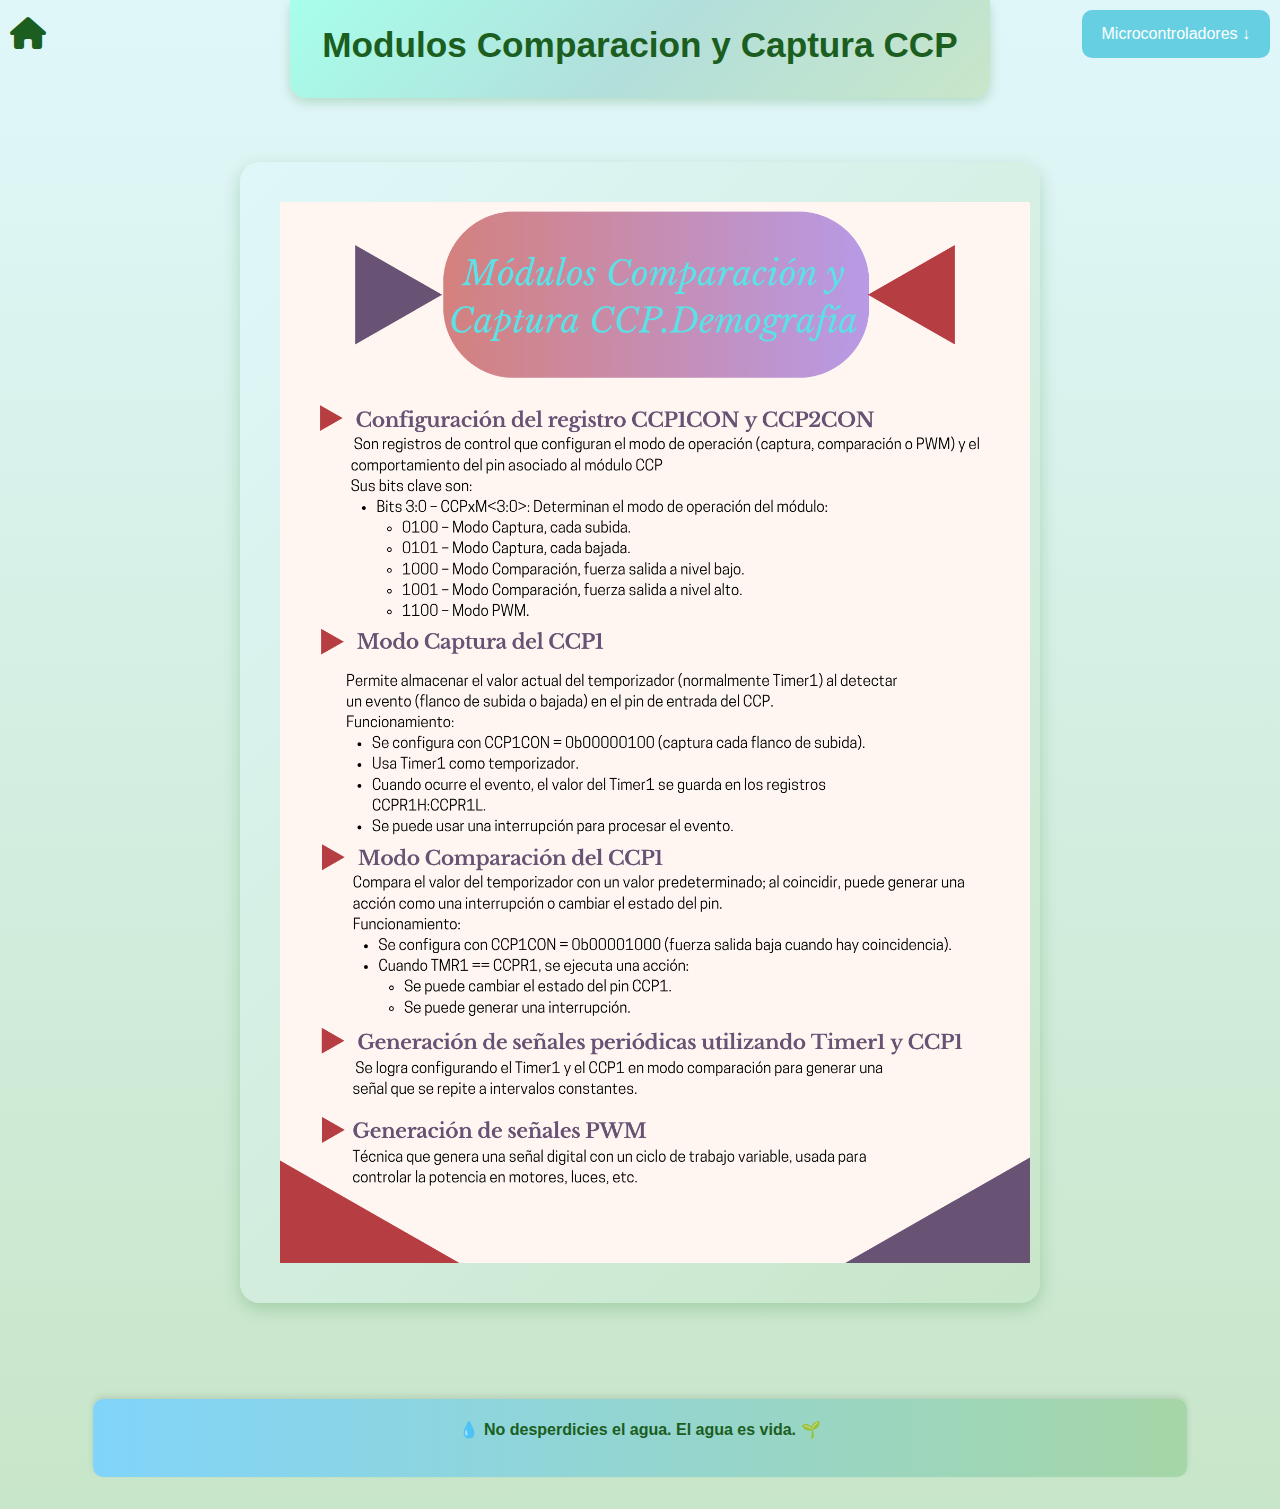
<file: prueba5/templates/modulos_cyc.html>
<!DOCTYPE html>
<html lang="es">
<head>
  <meta charset="UTF-8" />
  <meta name="viewport" content="width=device-width, initial-scale=1.0"/>
  <title>Nicxus</title>
  <link href="https://cdn.jsdelivr.net/npm/bootstrap@5.3.0-alpha1/dist/css/bootstrap.min.css" rel="stylesheet">
  <link rel="stylesheet" href="styles.css" />
  <link href="https://cdnjs.cloudflare.com/ajax/libs/font-awesome/6.0.0-beta3/css/all.min.css" rel="stylesheet">
</head>

<body class="body">
  <!-- Header -->
  <header class="navbar">
    <h1 class="header-title">Modulos Comparacion y Captura CCP</h1>
  </header>

  <!-- Icono Home -->
  <a href="inicio.html" class="home-icon"><i class="fas fa-home"></i></a>

  <!-- Dropdown for unit selection -->
  <div class="dropdown mb-6">
    <button class="dropbtn">Microcontroladores ↓</button>
    <div class="dropdown-content">
      <a href="index.html">Microprocesadores</a>
      <a href="ensamblador.html">ENSAMBLADOR</a>
      <a href="procesador.html">TIPOS DE PROCESADORES</a>
      <a href="microcontroladores.html">Microcontroladores</a>
      <a href="pic.html">PIC</a>
      <a href="fundamentos_ensamblador.html">Fundamentos Ensamblador</a>
    <a href="puerto_ES.html">Puertos de Entrada/Salida Paralela</a>
        <a href="modulos_cyc.html">Modulos Comparacion y Captura</a>
        <a href="puerto_ES_serie.html">Puertos de Entrada/Salida Serie</a>
                <a href="thinkercad.html">Ejercicios en ThinkerCad</a>

    </div>
  </div>

  <!-- Layout general -->
  <div class="main-layout">
    <!-- Contenido principal -->
    <main class="content-box">
      <section class="content">
       
       
    <img src="../images/modulo_cyc.png" alt="" style="width: 750px; " >




      </section>
    </main>

    <!-- Footer -->
    <footer>
      <p>💧 No desperdicies el agua. El agua es vida. 🌱</p>
    </footer>
  </div>
</body>
</html>
</file>
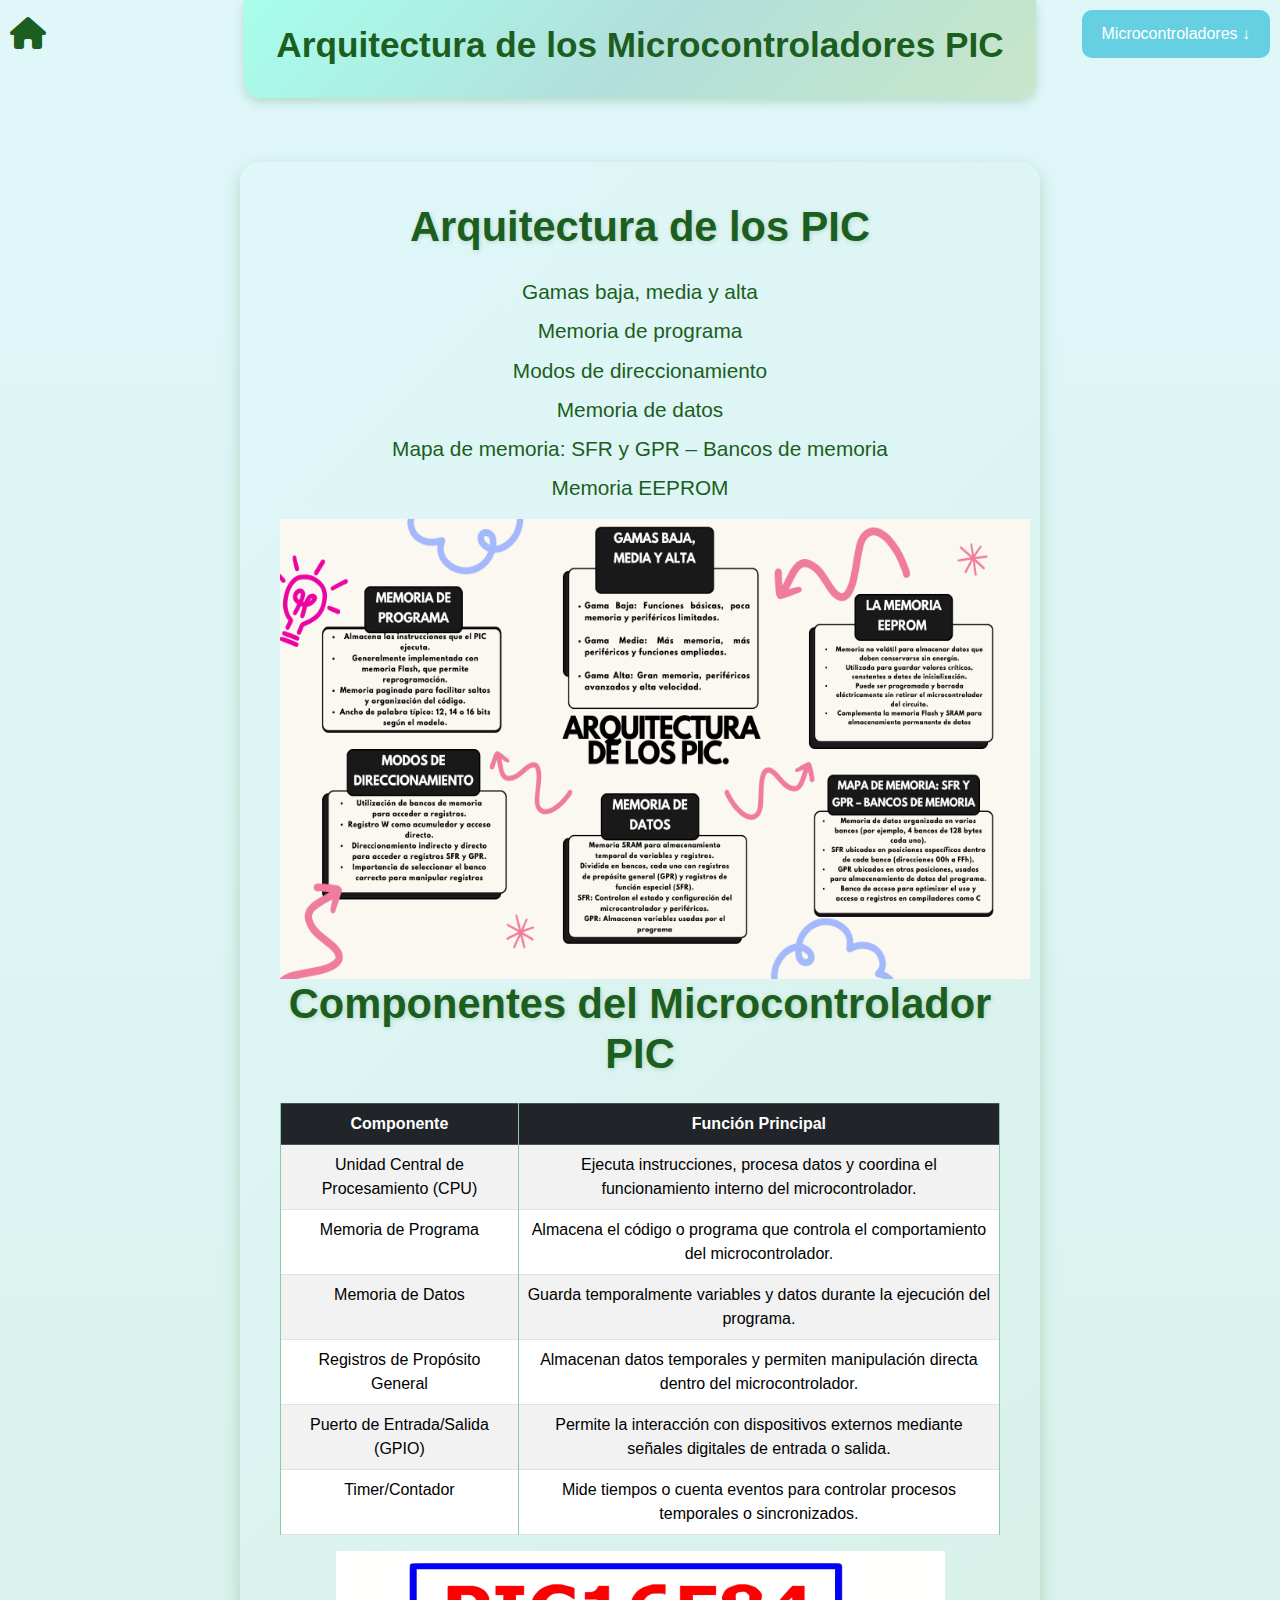
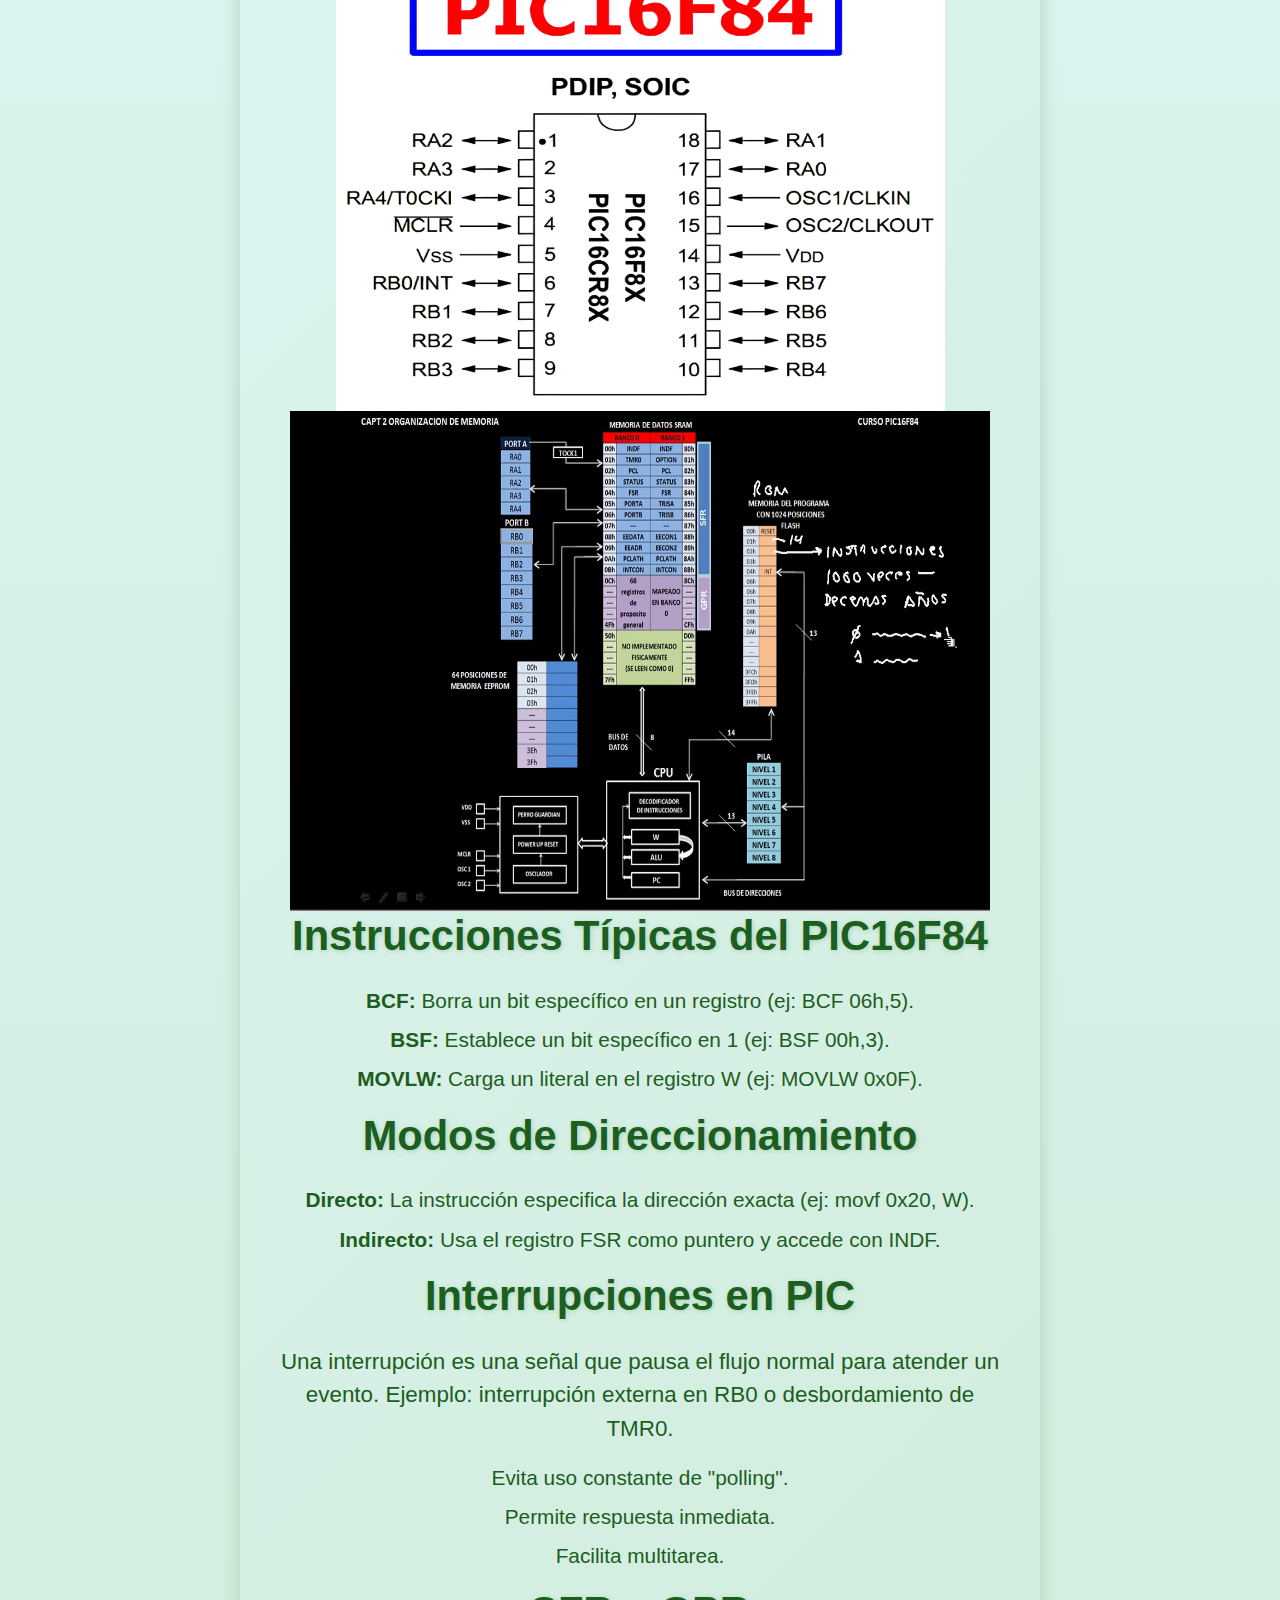
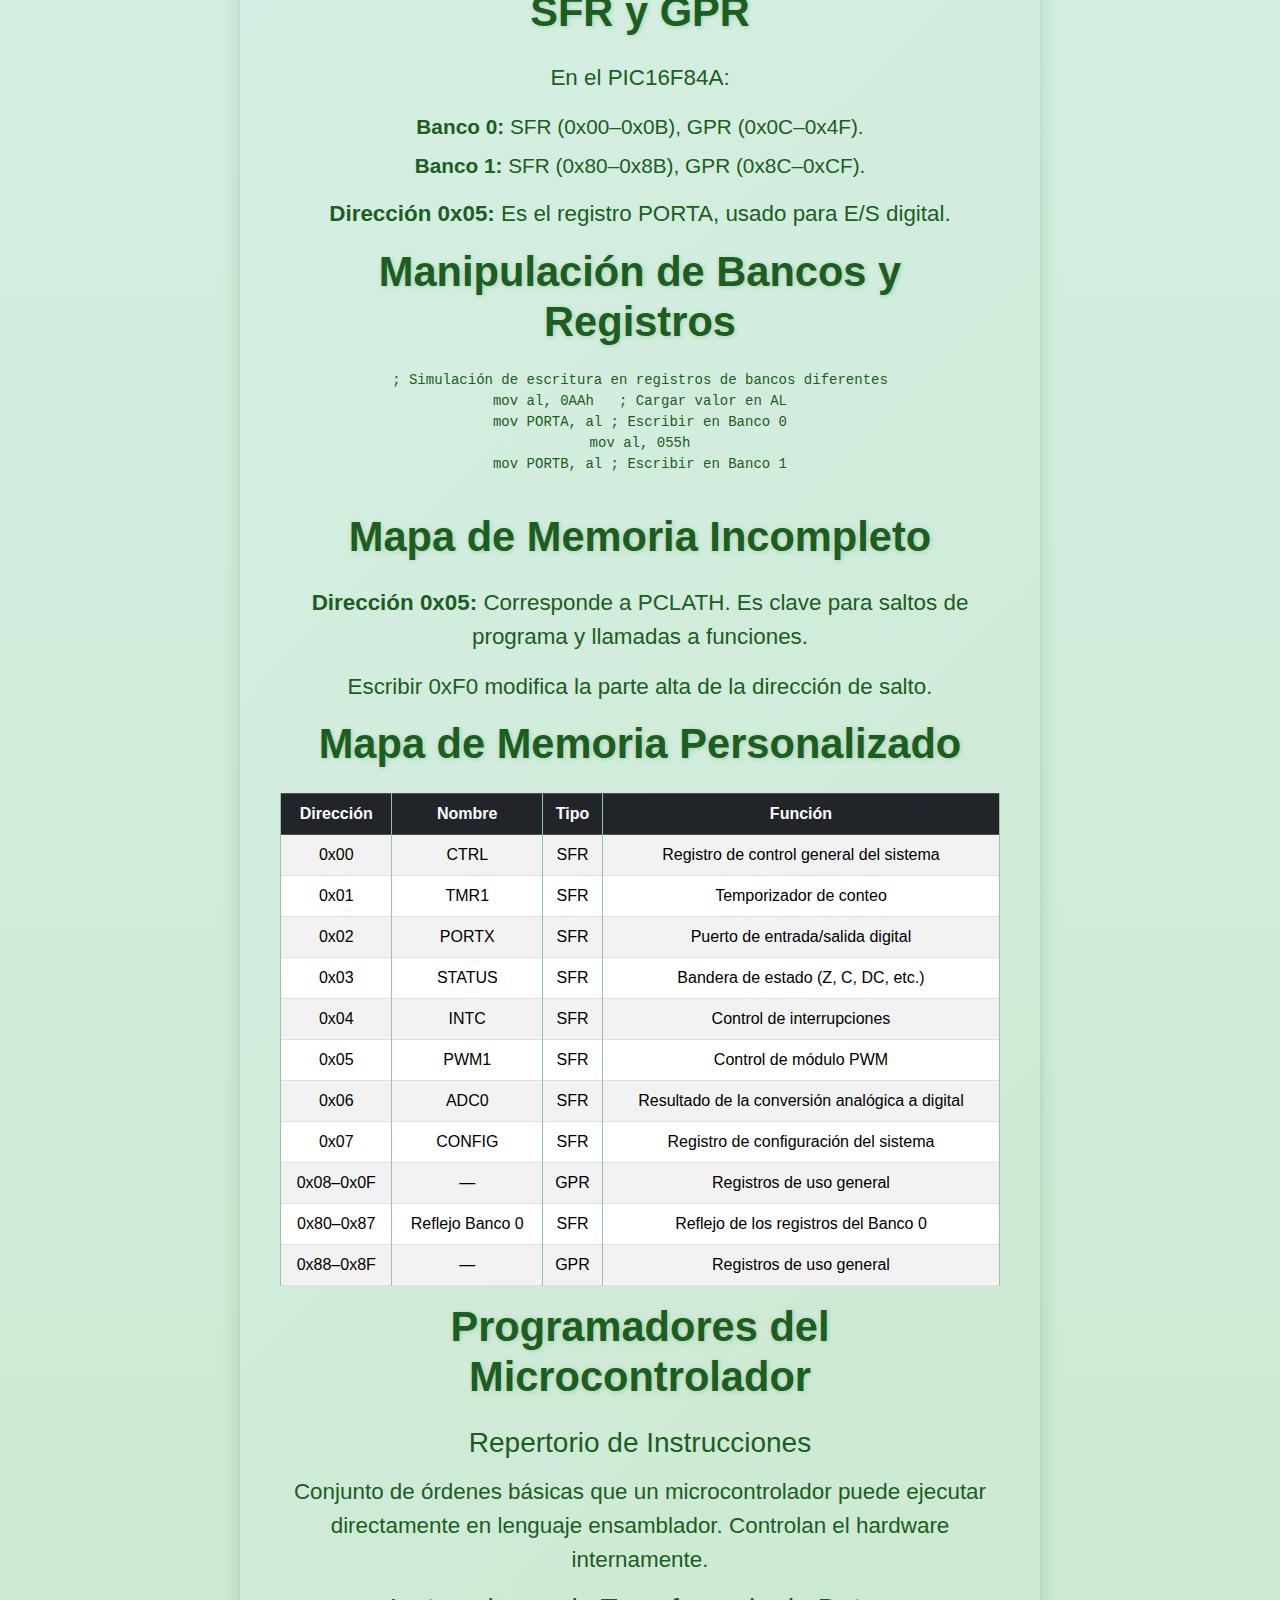
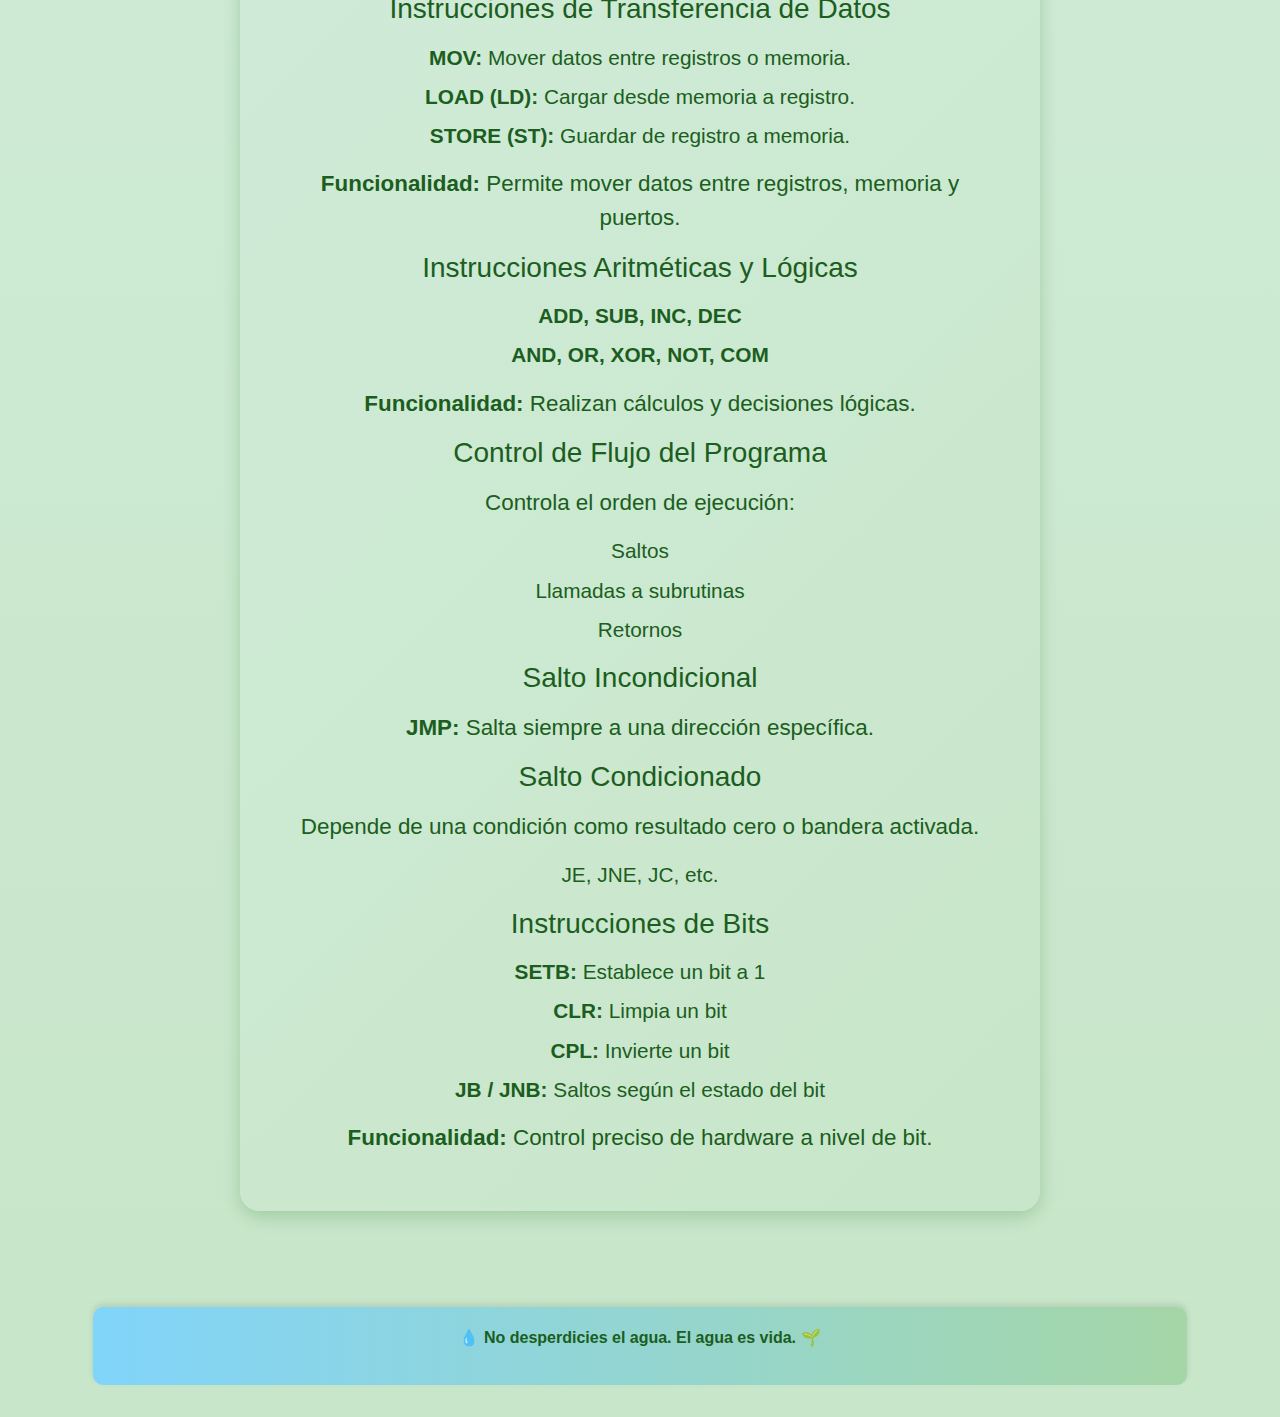
<file: prueba5/templates/pic.html>
<!DOCTYPE html>
<html lang="es">
<head>
  <meta charset="UTF-8" />
  <meta name="viewport" content="width=device-width, initial-scale=1.0"/>
  <title>Nicxus</title>
  <link href="https://cdn.jsdelivr.net/npm/bootstrap@5.3.0-alpha1/dist/css/bootstrap.min.css" rel="stylesheet">
  <link rel="stylesheet" href="styles.css" />
  <link href="https://cdnjs.cloudflare.com/ajax/libs/font-awesome/6.0.0-beta3/css/all.min.css" rel="stylesheet">
</head>

<body class="body">
  <!-- Header -->
  <header class="navbar">
    <h1 class="header-title">Arquitectura de los Microcontroladores PIC</h1>
  </header>

  <!-- Icono Home -->
  <a href="inicio.html" class="home-icon"><i class="fas fa-home"></i></a>

  <!-- Dropdown for unit selection -->
  <div class="dropdown mb-6">
    <button class="dropbtn">Microcontroladores ↓</button>
    <div class="dropdown-content">
      <a href="index.html">Microprocesadores</a>
      <a href="ensamblador.html">ENSAMBLADOR</a>
      <a href="procesador.html">TIPOS DE PROCESADORES</a>
      <a href="microcontroladores.html">Microcontroladores</a>
      <a href="pic.html">PIC</a>
      <a href="fundamentos_ensamblador.html">Fundamentos Ensamblador</a>
      <a href="puerto_ES.html">Puertos de Entrada/Salida Paralela</a>
    <a href="modulos_cyc.html">Modulos Comparacion y Captura</a>
      <a href="puerto_ES_serie.html">Puertos de Entrada/Salida Serie</a>
                <a href="thinkercad.html">Ejercicios en ThinkerCad</a>

    </div>
  </div>

  <!-- Layout general -->
  <div class="main-layout">
    <!-- Contenido principal -->
    <main class="content-box">
      <section class="content">

        <h2>Arquitectura de los PIC</h2>
        <ul>
          <li>Gamas baja, media y alta</li>
          <li>Memoria de programa</li>
          <li>Modos de direccionamiento</li>
          <li>Memoria de datos</li>
          <li>Mapa de memoria: SFR y GPR – Bancos de memoria</li>
          <li>Memoria EEPROM</li>
        </ul>
    
        <img src="../images/pic.png" alt=""  style="width: 750px; height: 460px;">


        <h2>Componentes del Microcontrolador PIC</h2>
        <table class="table table-bordered table-striped">
          <thead class="table-dark">
            <tr>
              <th>Componente</th>
              <th>Función Principal</th>
            </tr>
          </thead>
          <tbody>
            <tr><td>Unidad Central de Procesamiento (CPU)</td><td>Ejecuta instrucciones, procesa datos y coordina el funcionamiento interno del microcontrolador.</td></tr>
            <tr><td>Memoria de Programa</td><td>Almacena el código o programa que controla el comportamiento del microcontrolador.</td></tr>
            <tr><td>Memoria de Datos</td><td>Guarda temporalmente variables y datos durante la ejecución del programa.</td></tr>
            <tr><td>Registros de Propósito General</td><td>Almacenan datos temporales y permiten manipulación directa dentro del microcontrolador.</td></tr>
            <tr><td>Puerto de Entrada/Salida (GPIO)</td><td>Permite la interacción con dispositivos externos mediante señales digitales de entrada o salida.</td></tr>
            <tr><td>Timer/Contador</td><td>Mide tiempos o cuenta eventos para controlar procesos temporales o sincronizados.</td></tr>
          </tbody>
        </table>

        <img src="../images/pic16f84.png" alt=""  style="width: 609px; height: 460px;">
       <img src="../images/pic16f84_mapa.png" alt=""  style="width: 700px; height: 500px;">


        <h2>Instrucciones Típicas del PIC16F84</h2>
        <ul>
          <li><strong>BCF:</strong> Borra un bit específico en un registro (ej: BCF 06h,5).</li>
          <li><strong>BSF:</strong> Establece un bit específico en 1 (ej: BSF 00h,3).</li>
          <li><strong>MOVLW:</strong> Carga un literal en el registro W (ej: MOVLW 0x0F).</li>
        </ul>

        <h2>Modos de Direccionamiento</h2>
        <ul>
          <li><strong>Directo:</strong> La instrucción especifica la dirección exacta (ej: movf 0x20, W).</li>
          <li><strong>Indirecto:</strong> Usa el registro FSR como puntero y accede con INDF.</li>
        </ul>

        <h2>Interrupciones en PIC</h2>
        <p>Una interrupción es una señal que pausa el flujo normal para atender un evento. Ejemplo: interrupción externa en RB0 o desbordamiento de TMR0.</p>
        <ul>
          <li>Evita uso constante de "polling".</li>
          <li>Permite respuesta inmediata.</li>
          <li>Facilita multitarea.</li>
        </ul>

        <h2>SFR y GPR</h2>
        <p>En el PIC16F84A:</p>
        <ul>
          <li><strong>Banco 0:</strong> SFR (0x00–0x0B), GPR (0x0C–0x4F).</li>
          <li><strong>Banco 1:</strong> SFR (0x80–0x8B), GPR (0x8C–0xCF).</li>
        </ul>
        <p><strong>Dirección 0x05:</strong> Es el registro PORTA, usado para E/S digital.</p>

        <h2>Manipulación de Bancos y Registros</h2>
        <pre>
; Simulación de escritura en registros de bancos diferentes
mov al, 0AAh   ; Cargar valor en AL
mov PORTA, al ; Escribir en Banco 0
mov al, 055h
mov PORTB, al ; Escribir en Banco 1
        </pre>

        <h2>Mapa de Memoria Incompleto</h2>
        <p><strong>Dirección 0x05:</strong> Corresponde a PCLATH. Es clave para saltos de programa y llamadas a funciones.</p>
        <p>Escribir 0xF0 modifica la parte alta de la dirección de salto.</p>

        <h2>Mapa de Memoria Personalizado</h2>
        <table class="table table-bordered table-striped">
          <thead class="table-dark">
            <tr>
              <th>Dirección</th>
              <th>Nombre</th>
              <th>Tipo</th>
              <th>Función</th>
            </tr>
          </thead>
          <tbody>
            <tr><td>0x00</td><td>CTRL</td><td>SFR</td><td>Registro de control general del sistema</td></tr>
            <tr><td>0x01</td><td>TMR1</td><td>SFR</td><td>Temporizador de conteo</td></tr>
            <tr><td>0x02</td><td>PORTX</td><td>SFR</td><td>Puerto de entrada/salida digital</td></tr>
            <tr><td>0x03</td><td>STATUS</td><td>SFR</td><td>Bandera de estado (Z, C, DC, etc.)</td></tr>
            <tr><td>0x04</td><td>INTC</td><td>SFR</td><td>Control de interrupciones</td></tr>
            <tr><td>0x05</td><td>PWM1</td><td>SFR</td><td>Control de módulo PWM</td></tr>
            <tr><td>0x06</td><td>ADC0</td><td>SFR</td><td>Resultado de la conversión analógica a digital</td></tr>
            <tr><td>0x07</td><td>CONFIG</td><td>SFR</td><td>Registro de configuración del sistema</td></tr>
            <tr><td>0x08–0x0F</td><td>—</td><td>GPR</td><td>Registros de uso general</td></tr>
            <tr><td>0x80–0x87</td><td>Reflejo Banco 0</td><td>SFR</td><td>Reflejo de los registros del Banco 0</td></tr>
            <tr><td>0x88–0x8F</td><td>—</td><td>GPR</td><td>Registros de uso general</td></tr>
          </tbody>
        </table>

        <h2>Programadores del Microcontrolador</h2>
        <h3>Repertorio de Instrucciones</h3>
        <p>Conjunto de órdenes básicas que un microcontrolador puede ejecutar directamente en lenguaje ensamblador. Controlan el hardware internamente.</p>

        <h3>Instrucciones de Transferencia de Datos</h3>
        <ul>
          <li><strong>MOV:</strong> Mover datos entre registros o memoria.</li>
          <li><strong>LOAD (LD):</strong> Cargar desde memoria a registro.</li>
          <li><strong>STORE (ST):</strong> Guardar de registro a memoria.</li>
        </ul>
        <p><strong>Funcionalidad:</strong> Permite mover datos entre registros, memoria y puertos.</p>

        <h3>Instrucciones Aritméticas y Lógicas</h3>
        <ul>
          <li><strong>ADD, SUB, INC, DEC</strong></li>
          <li><strong>AND, OR, XOR, NOT, COM</strong></li>
        </ul>
        <p><strong>Funcionalidad:</strong> Realizan cálculos y decisiones lógicas.</p>

        <h3>Control de Flujo del Programa</h3>
        <p>Controla el orden de ejecución:</p>
        <ul>
          <li>Saltos</li>
          <li>Llamadas a subrutinas</li>
          <li>Retornos</li>
        </ul>

        <h3>Salto Incondicional</h3>
        <p><strong>JMP:</strong> Salta siempre a una dirección específica.</p>

        <h3>Salto Condicionado</h3>
        <p>Depende de una condición como resultado cero o bandera activada.</p>
        <ul>
          <li>JE, JNE, JC, etc.</li>
        </ul>

        <h3>Instrucciones de Bits</h3>
        <ul>
          <li><strong>SETB:</strong> Establece un bit a 1</li>
          <li><strong>CLR:</strong> Limpia un bit</li>
          <li><strong>CPL:</strong> Invierte un bit</li>
          <li><strong>JB / JNB:</strong> Saltos según el estado del bit</li>
        </ul>
        <p><strong>Funcionalidad:</strong> Control preciso de hardware a nivel de bit.</p>



      </section>
    </main>

    <!-- Footer -->
    <footer>
      <p>💧 No desperdicies el agua. El agua es vida. 🌱</p>
    </footer>
  </div>
</body>
</html>
</file>
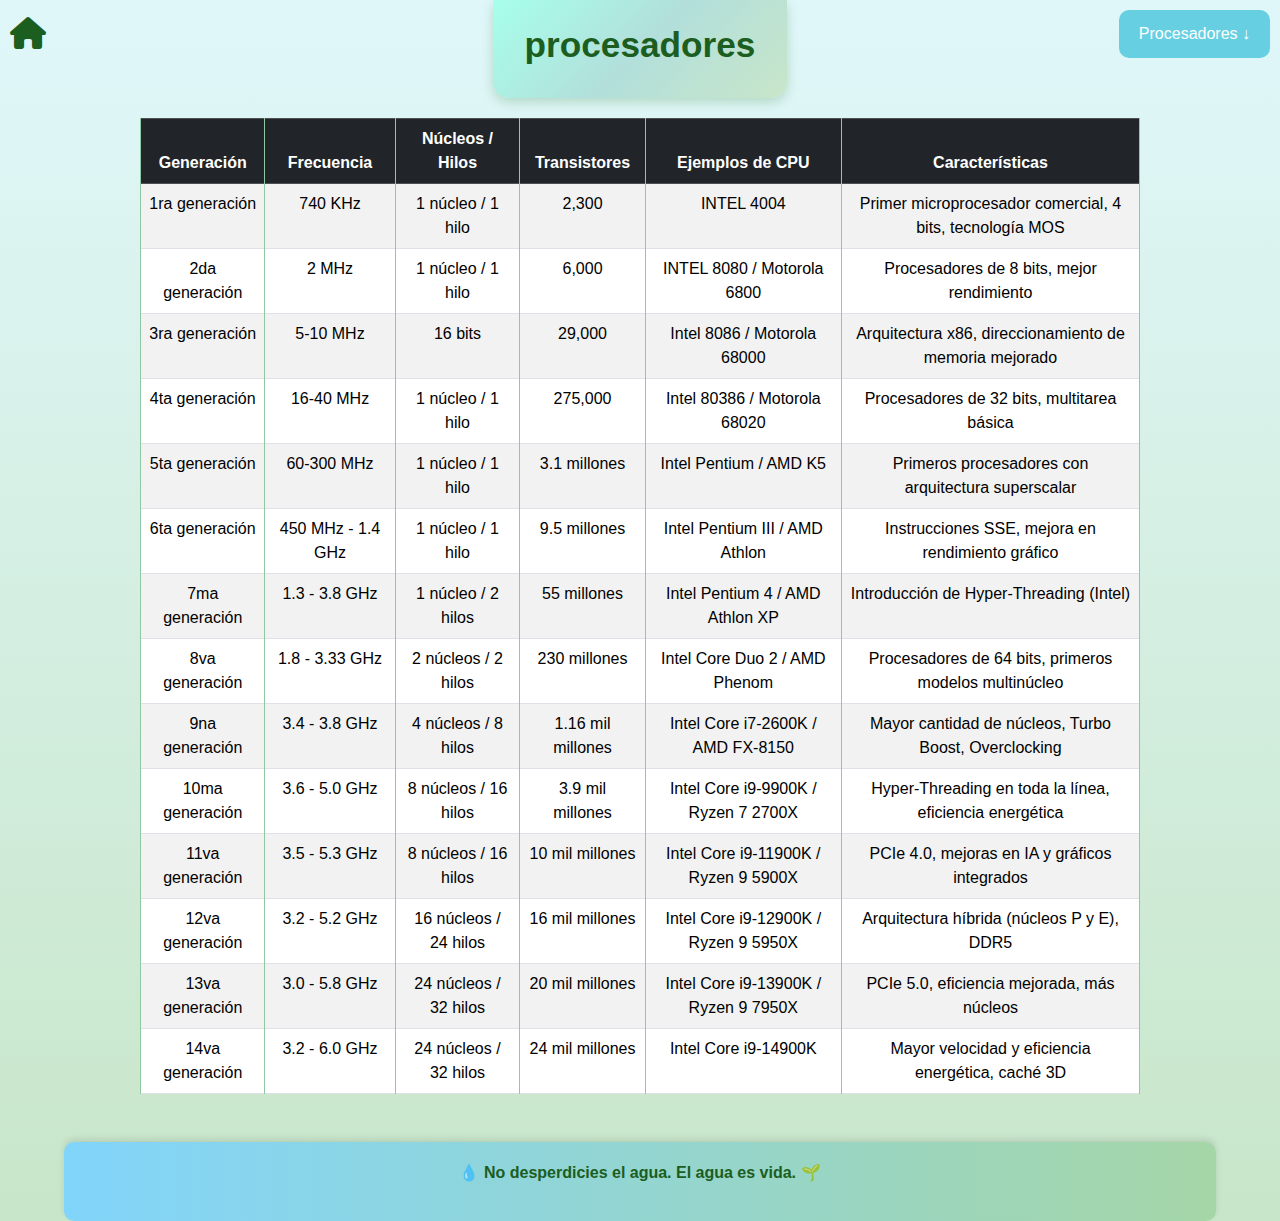
<file: prueba5/templates/procesador.html>
<!DOCTYPE html>
<html lang="es">
<head>
    <meta charset="UTF-8">
    <meta name="viewport" content="width=device-width, initial-scale=1.0">
    <title>Nicxus</title>
    <link href="https://cdn.jsdelivr.net/npm/bootstrap@5.3.0-alpha1/dist/css/bootstrap.min.css" rel="stylesheet">
    <link rel="stylesheet" href="styles.css">
    <link href="https://cdnjs.cloudflare.com/ajax/libs/font-awesome/6.0.0-beta3/css/all.min.css" rel="stylesheet">

</head>
<body>
    <header class="navbar">
        <h1 class="header-title">procesadores</h1>
      </header>
         <!-- Icono Home -->
     <a href="inicio.html" class="home-icon"><i class="fas fa-home"></i></a>
    
    <div class="dropdown mb-6">
        <button class="dropbtn">Procesadores ↓</button>
        <div class="dropdown-content">
            <a href="index.html">Microprocesadores</a>
            <a href="familia86.html">familia ix86</a>
            <a href="ensamblador.html">ensamblador</a>
            <a href="microcontroladores.html">Microcontroladores</a>
            <a href="pic.html">PIC</a>
            <a href="fundamentos_ensamblador.html">Fundamentos Ensamblador</a>
            <a href="puerto_ES.html">Puertos de Entrada/Salida Paralela</a>
        <a href="modulos_cyc.html">Modulos Comparacion y Captura</a>
        <a href="puerto_ES_serie.html">Puertos de Entrada/Salida Serie</a>
                <a href="thinkercad.html">Ejercicios en ThinkerCad</a>

        </div>
    </div>
    <main>
        <section class="content">
            <table class="table table-bordered table-striped">
                <thead class="table-dark
                ">
                    <tr>
                        <th>Generación</th>
                        <th>Frecuencia</th>
                        <th>Núcleos / Hilos</th>
                        <th>Transistores</th>
                        <th>Ejemplos de CPU</th>
                        <th>Características</th>
                    </tr>
                </thead>
                <tbody>
                    <tr>
                        <td>1ra generación</td>
                        <td>740 KHz</td>
                        <td>1 núcleo / 1 hilo</td>
                        <td>2,300</td>
                        <td>INTEL 4004</td>
                        <td>Primer microprocesador comercial, 4 bits, tecnología MOS</td>
                    </tr>
                    <tr>
                        <td>2da generación</td>
                        <td>2 MHz</td>
                        <td>1 núcleo / 1 hilo</td>
                        <td>6,000</td>
                        <td>INTEL 8080 / Motorola 6800</td>
                        <td>Procesadores de 8 bits, mejor rendimiento</td>
                    </tr>
                    <tr>
                        <td>3ra generación</td>
                        <td>5-10 MHz</td>
                        <td>16 bits</td>
                        <td>29,000</td>
                        <td>Intel 8086 / Motorola 68000</td>
                        <td>Arquitectura x86, direccionamiento de memoria mejorado</td>
                    </tr>
                    <tr>
                        <td>4ta generación</td>
                        <td>16-40 MHz</td>
                        <td>1 núcleo / 1 hilo</td>
                        <td>275,000</td>
                        <td>Intel 80386 / Motorola 68020</td>
                        <td>Procesadores de 32 bits, multitarea básica</td>
                    </tr>
                    <tr>
                        <td>5ta generación</td>
                        <td>60-300 MHz</td>
                        <td>1 núcleo / 1 hilo</td>
                        <td>3.1 millones</td>
                        <td>Intel Pentium / AMD K5</td>
                        <td>Primeros procesadores con arquitectura superscalar</td>
                    </tr>
                    <tr>
                        <td>6ta generación</td>
                        <td>450 MHz - 1.4 GHz</td>
                        <td>1 núcleo / 1 hilo</td>
                        <td>9.5 millones</td>
                        <td>Intel Pentium III / AMD Athlon</td>
                        <td>Instrucciones SSE, mejora en rendimiento gráfico</td>
                    </tr>
                    <tr>
                        <td>7ma generación</td>
                        <td>1.3 - 3.8 GHz</td>
                        <td>1 núcleo / 2 hilos</td>
                        <td>55 millones</td>
                        <td>Intel Pentium 4 / AMD Athlon XP</td>
                        <td>Introducción de Hyper-Threading (Intel)</td>
                    </tr>
                    <tr>
                        <td>8va generación</td>
                        <td>1.8 - 3.33 GHz</td>
                        <td>2 núcleos / 2 hilos</td>
                        <td>230 millones</td>
                        <td>Intel Core Duo 2 / AMD Phenom</td>
                        <td>Procesadores de 64 bits, primeros modelos multinúcleo</td>
                    </tr>
                    <tr>
                        <td>9na generación</td>
                        <td>3.4 - 3.8 GHz</td>
                        <td>4 núcleos / 8 hilos</td>
                        <td>1.16 mil millones</td>
                        <td>Intel Core i7-2600K / AMD FX-8150</td>
                        <td>Mayor cantidad de núcleos, Turbo Boost, Overclocking</td>
                    </tr>
                    <tr>
                        <td>10ma generación</td>
                        <td>3.6 - 5.0 GHz</td>
                        <td>8 núcleos / 16 hilos</td>
                        <td>3.9 mil millones</td>
                        <td>Intel Core i9-9900K / Ryzen 7 2700X</td>
                        <td>Hyper-Threading en toda la línea, eficiencia energética</td>
                    </tr>
                    <tr>
                        <td>11va generación</td>
                        <td>3.5 - 5.3 GHz</td>
                        <td>8 núcleos / 16 hilos</td>
                        <td>10 mil millones</td>
                        <td>Intel Core i9-11900K / Ryzen 9 5900X</td>
                        <td>PCIe 4.0, mejoras en IA y gráficos integrados</td>
                    </tr>
                    <tr>
                        <td>12va generación</td>
                        <td>3.2 - 5.2 GHz</td>
                        <td>16 núcleos / 24 hilos</td>
                        <td>16 mil millones</td>
                        <td>Intel Core i9-12900K / Ryzen 9 5950X</td>
                        <td>Arquitectura híbrida (núcleos P y E), DDR5</td>
                    </tr>
                    <tr>
                        <td>13va generación</td>
                        <td>3.0 - 5.8 GHz</td>
                        <td>24 núcleos / 32 hilos</td>
                        <td>20 mil millones</td>
                        <td>Intel Core i9-13900K / Ryzen 9 7950X</td>
                        <td>PCIe 5.0, eficiencia mejorada, más núcleos</td>
                    </tr>
                    <tr>
                        <td>14va generación</td>
                        <td>3.2 - 6.0 GHz</td>
                        <td>24 núcleos / 32 hilos</td>
                        <td>24 mil millones</td>
                        <td>Intel Core i9-14900K</td>
                        <td>Mayor velocidad y eficiencia energética, caché 3D</td>
                    </tr>
                </tbody>
            </table>
        </section>
    </main>

    <footer>
        <p>💧 No desperdicies el agua. El agua es vida. 🌱</p>
    </footer>
</body>
</html>
</file>
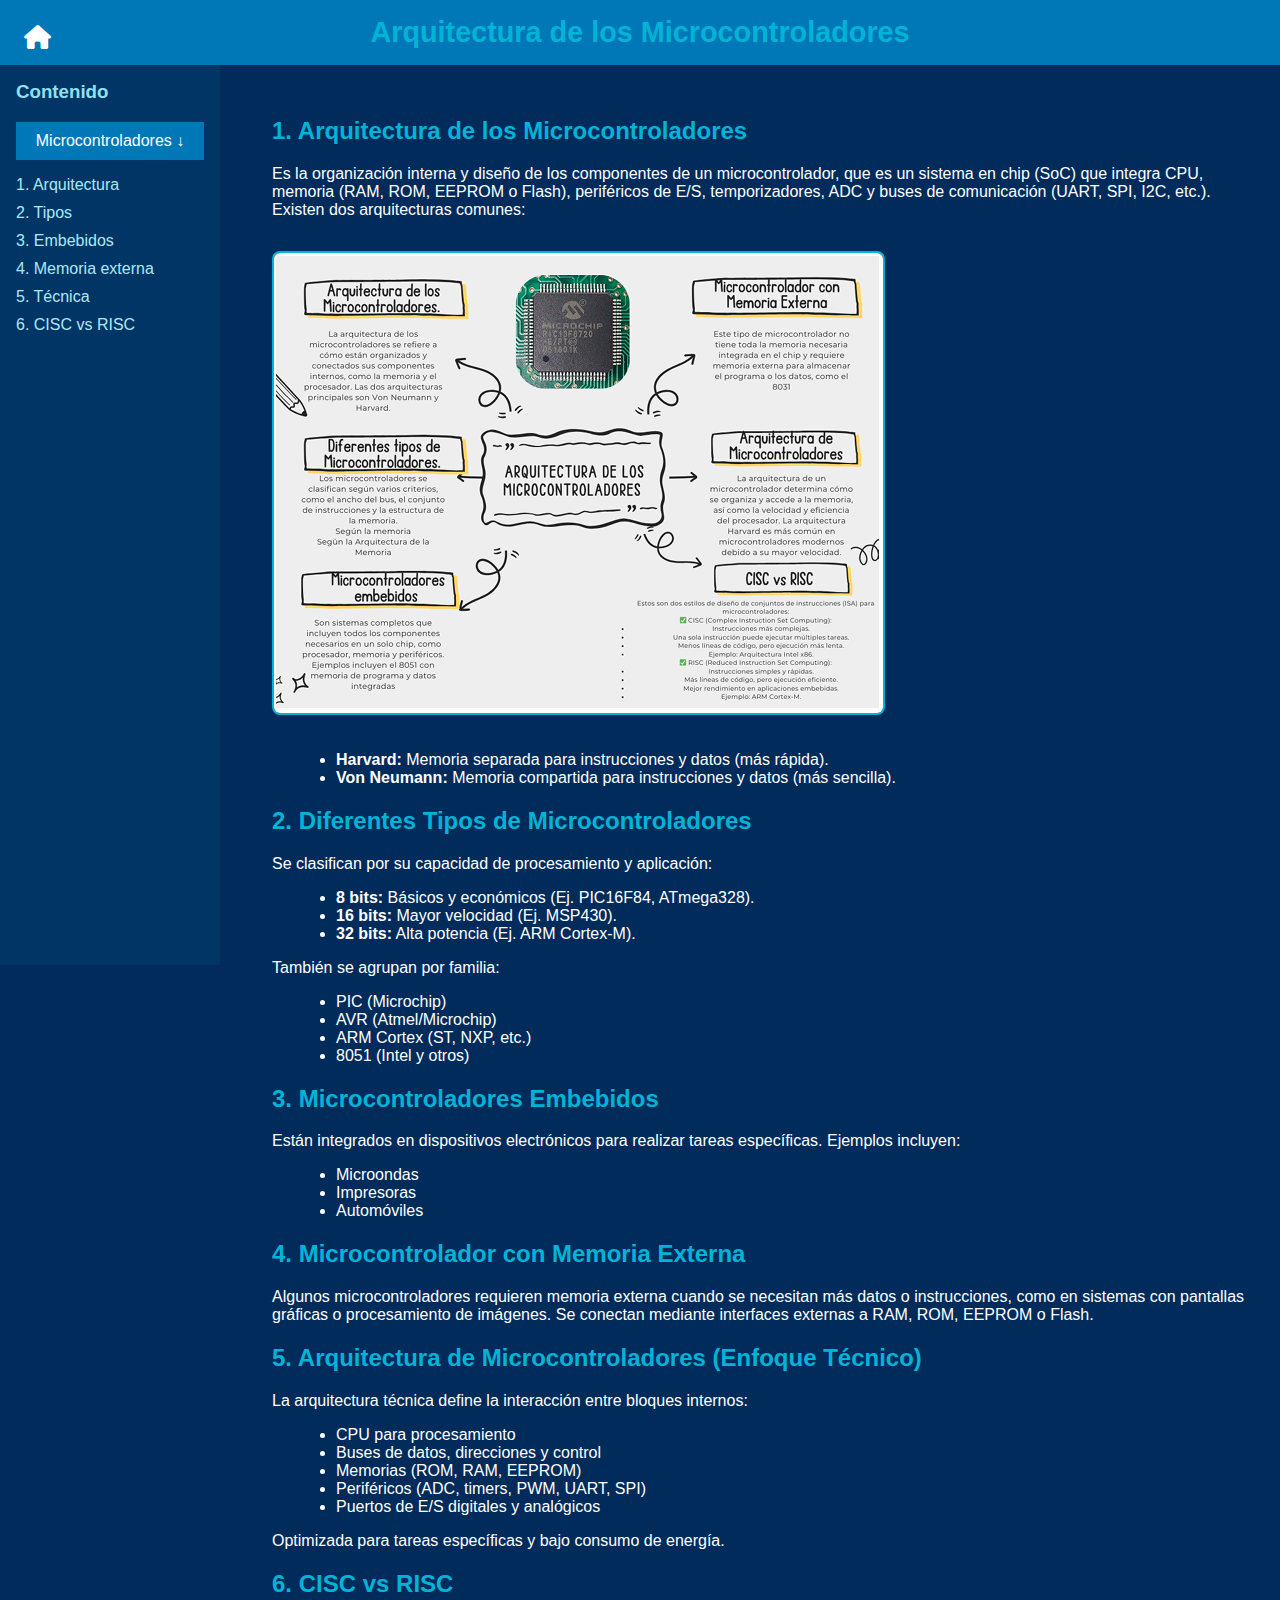
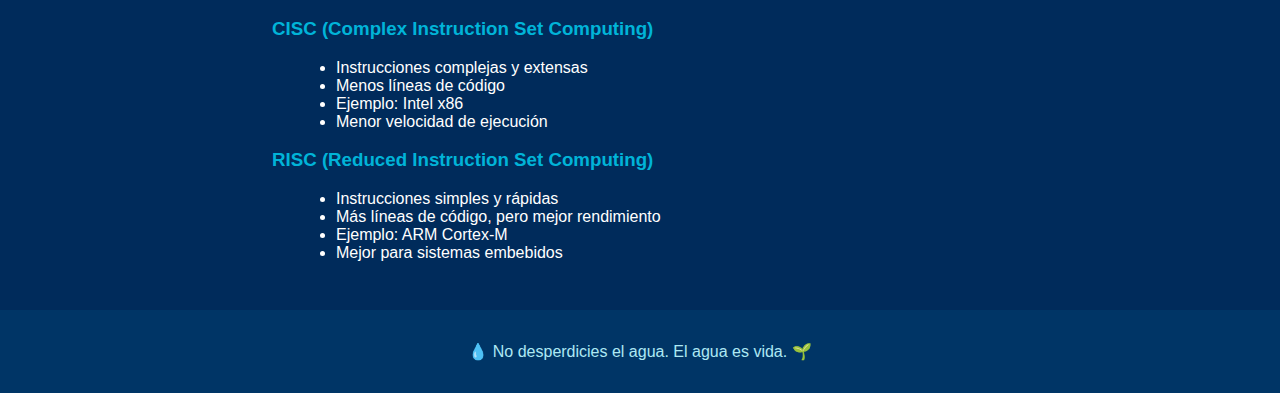
<file: prueba5/templates/prueba.html>
<!DOCTYPE html>
<html lang="es">
<head>
  <meta charset="UTF-8" />
  <meta name="viewport" content="width=device-width, initial-scale=1.0"/>
  <title>Arquitectura de los Microcontroladores</title>
  <link href="https://cdnjs.cloudflare.com/ajax/libs/font-awesome/6.0.0-beta3/css/all.min.css" rel="stylesheet">
  <style>
    body {
      margin: 0;
      font-family: Arial, sans-serif;
      background-color: #002B5B;
      color: #FFFFFF;
    }

    header {
      background-color: #0077B6;
      padding: 1em;
      text-align: center;
    }

    header h1 {
      margin: 0;
      color: #00B4D8;
      font-size: 1.8em;
    }

    .home-icon {
      position: absolute;
      top: 1em;
      left: 1em;
      color: #FFFFFF;
      font-size: 1.5em;
      text-decoration: none;
    }

    nav {
      float: left;
      width: 220px;
      background-color: #003566;
      height: 100vh;
      padding: 1em;
      box-sizing: border-box;
    }

    nav h3 {
      color: #90E0EF;
      margin-top: 0;
    }

    nav a {
      display: block;
      color: #ADE8F4;
      text-decoration: none;
      margin-bottom: 10px;
    }

    main {
      margin-left: 240px;
      padding: 2em;
    }

    h2, h3 {
      color: #00B4D8;
    }

    ul {
      margin-left: 1.5em;
    }

    footer {
      clear: both;
      background-color: #003566;
      text-align: center;
      padding: 1em;
      color: #ADE8F4;
    }

    img {
      max-width: 100%;
      height: auto;
      margin: 1em 0;
      border: 2px solid #00B4D8;
      border-radius: 8px;
    }

    .dropdown {
      margin-bottom: 1em;
    }

    .dropbtn {
      background-color: #0077B6;
      color: white;
      padding: 10px;
      font-size: 16px;
      border: none;
      cursor: pointer;
      width: 100%;
    }

    .dropdown-content {
      display: none;
      background-color: #003566;
      padding: 0.5em;
    }

    .dropdown:hover .dropdown-content {
      display: block;
    }

    .dropdown-content a {
      color: #90E0EF;
      text-decoration: none;
      display: block;
      padding: 5px 0;
    }

    .dropdown-content a:hover {
      color: #FFFFFF;
    }
  </style>
</head>
<body>

  <a href="inicio.html" class="home-icon"><i class="fas fa-home"></i></a>

  <header>
    <h1>Arquitectura de los Microcontroladores</h1>
  </header>

  <nav>
    <h3>Contenido</h3>
    <div class="dropdown">
      <button class="dropbtn">Microcontroladores ↓</button>
      <div class="dropdown-content">
        <a href="index.html">Microprocesadores</a>
        <a href="ensamblador.html">ENSAMBLADOR</a>
        <a href="procesador.html">TIPOS DE PROCESADORES</a>
        <a href="microcontroladores.html">Microcontroladores</a>
        <a href="pic.html">PIC</a>
        <a href="fundamentos_ensamblador.html">Fundamentos Ensamblador</a>
      </div>
    </div>
    <a href="#arquitectura">1. Arquitectura</a>
    <a href="#tipos">2. Tipos</a>
    <a href="#embebidos">3. Embebidos</a>
    <a href="#externa">4. Memoria externa</a>
    <a href="#tecnica">5. Técnica</a>
    <a href="#cisc-risc">6. CISC vs RISC</a>
  </nav>

  <main>
    <section>
      <h2 id="arquitectura">1. Arquitectura de los Microcontroladores</h2>
      <p>
        Es la organización interna y diseño de los componentes de un microcontrolador, que es un sistema en chip (SoC) que integra CPU, memoria (RAM, ROM, EEPROM o Flash), periféricos de E/S, temporizadores, ADC y buses de comunicación (UART, SPI, I2C, etc.). 
        Existen dos arquitecturas comunes:
      </p>
      <img src="../images/image.png" alt="Arquitectura de microcontroladores">
      <ul>
        <li><strong>Harvard:</strong> Memoria separada para instrucciones y datos (más rápida).</li>
        <li><strong>Von Neumann:</strong> Memoria compartida para instrucciones y datos (más sencilla).</li>
      </ul>

      <h2 id="tipos">2. Diferentes Tipos de Microcontroladores</h2>
      <p>Se clasifican por su capacidad de procesamiento y aplicación:</p>
      <ul>
        <li><strong>8 bits:</strong> Básicos y económicos (Ej. PIC16F84, ATmega328).</li>
        <li><strong>16 bits:</strong> Mayor velocidad (Ej. MSP430).</li>
        <li><strong>32 bits:</strong> Alta potencia (Ej. ARM Cortex-M).</li>
      </ul>
      <p>También se agrupan por familia:</p>
      <ul>
        <li>PIC (Microchip)</li>
        <li>AVR (Atmel/Microchip)</li>
        <li>ARM Cortex (ST, NXP, etc.)</li>
        <li>8051 (Intel y otros)</li>
      </ul>

      <h2 id="embebidos">3. Microcontroladores Embebidos</h2>
      <p>
        Están integrados en dispositivos electrónicos para realizar tareas específicas. Ejemplos incluyen:
      </p>
      <ul>
        <li>Microondas</li>
        <li>Impresoras</li>
        <li>Automóviles</li>
      </ul>

      <h2 id="externa">4. Microcontrolador con Memoria Externa</h2>
      <p>
        Algunos microcontroladores requieren memoria externa cuando se necesitan más datos o instrucciones, como en sistemas con pantallas gráficas o procesamiento de imágenes. Se conectan mediante interfaces externas a RAM, ROM, EEPROM o Flash.
      </p>

      <h2 id="tecnica">5. Arquitectura de Microcontroladores (Enfoque Técnico)</h2>
      <p>
        La arquitectura técnica define la interacción entre bloques internos:
      </p>
      <ul>
        <li>CPU para procesamiento</li>
        <li>Buses de datos, direcciones y control</li>
        <li>Memorias (ROM, RAM, EEPROM)</li>
        <li>Periféricos (ADC, timers, PWM, UART, SPI)</li>
        <li>Puertos de E/S digitales y analógicos</li>
      </ul>
      <p>Optimizada para tareas específicas y bajo consumo de energía.</p>

      <h2 id="cisc-risc">6. CISC vs RISC</h2>
      <h3>CISC (Complex Instruction Set Computing)</h3>
      <ul>
        <li>Instrucciones complejas y extensas</li>
        <li>Menos líneas de código</li>
        <li>Ejemplo: Intel x86</li>
        <li>Menor velocidad de ejecución</li>
      </ul>

      <h3>RISC (Reduced Instruction Set Computing)</h3>
      <ul>
        <li>Instrucciones simples y rápidas</li>
        <li>Más líneas de código, pero mejor rendimiento</li>
        <li>Ejemplo: ARM Cortex-M</li>
        <li>Mejor para sistemas embebidos</li>
      </ul>
    </section>
  </main>

  <footer>
    <p>💧 No desperdicies el agua. El agua es vida. 🌱</p>
  </footer>

</body>
</html>
</file>
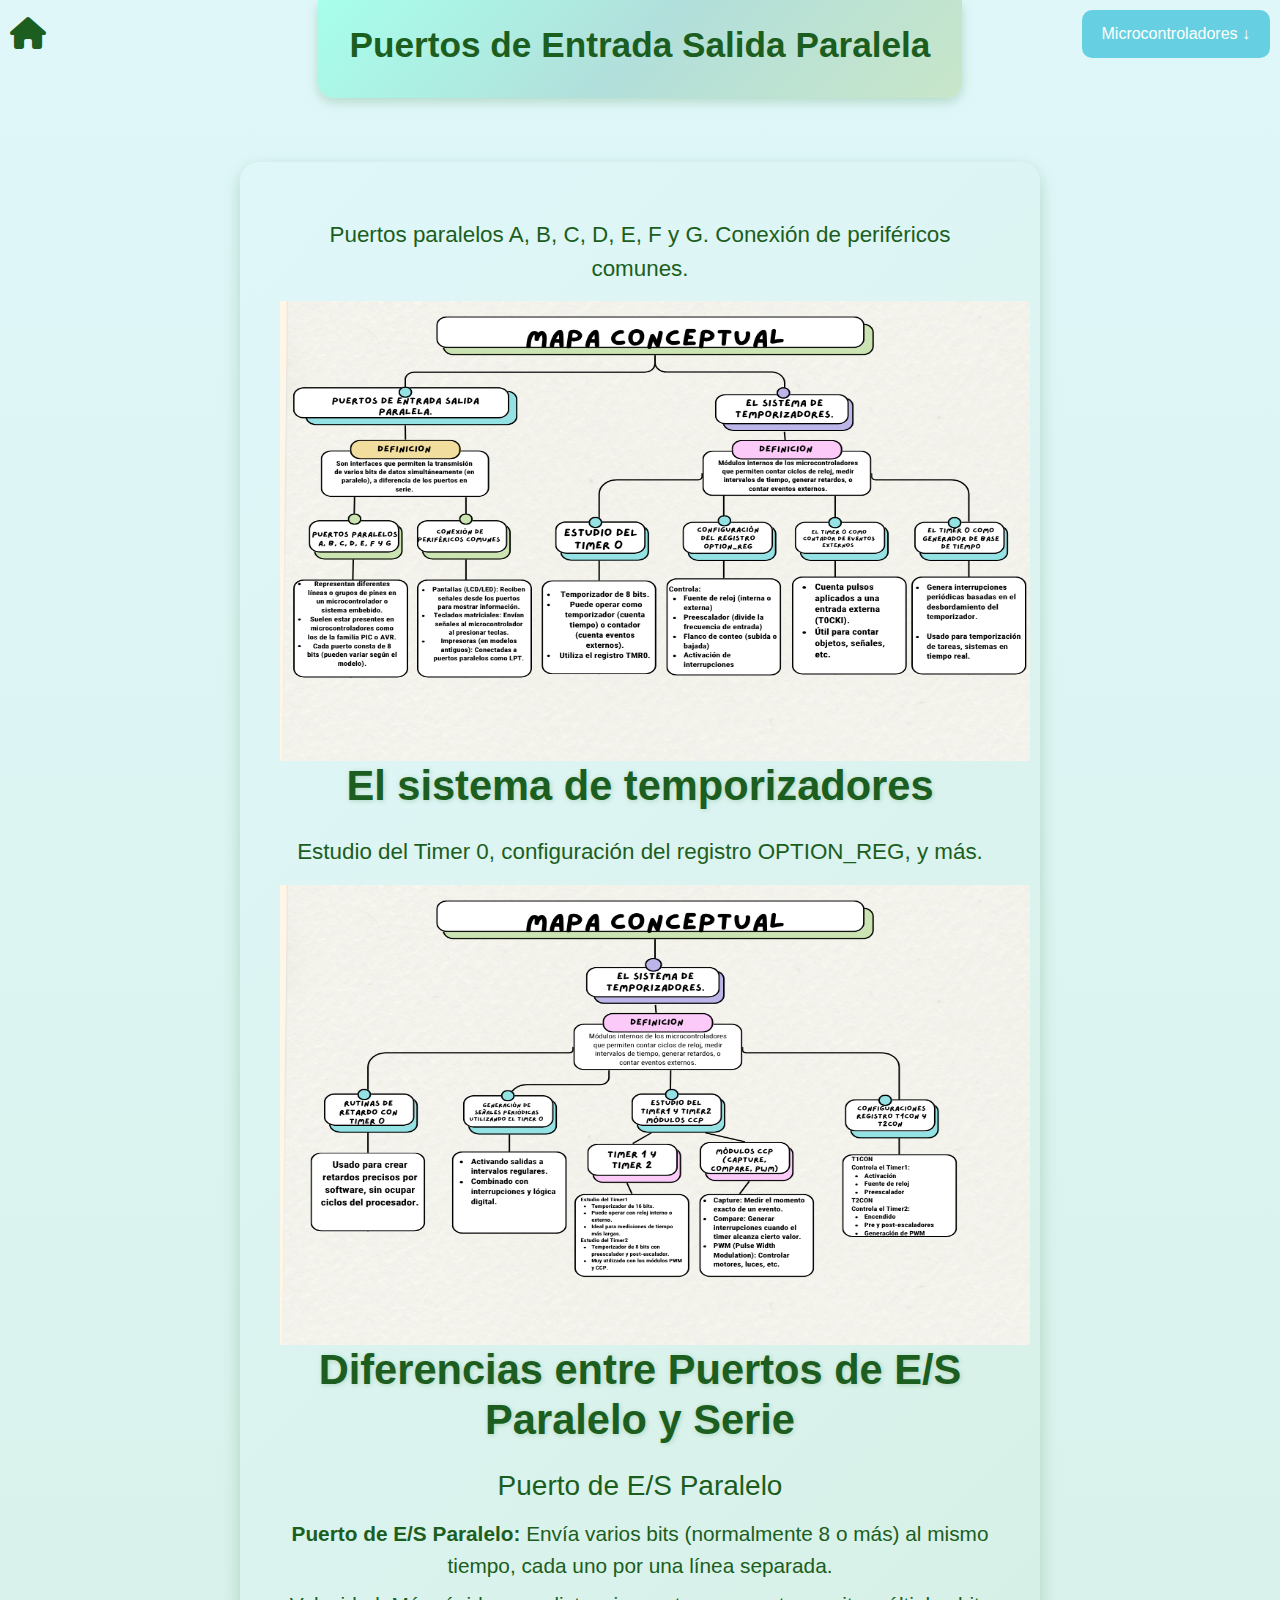
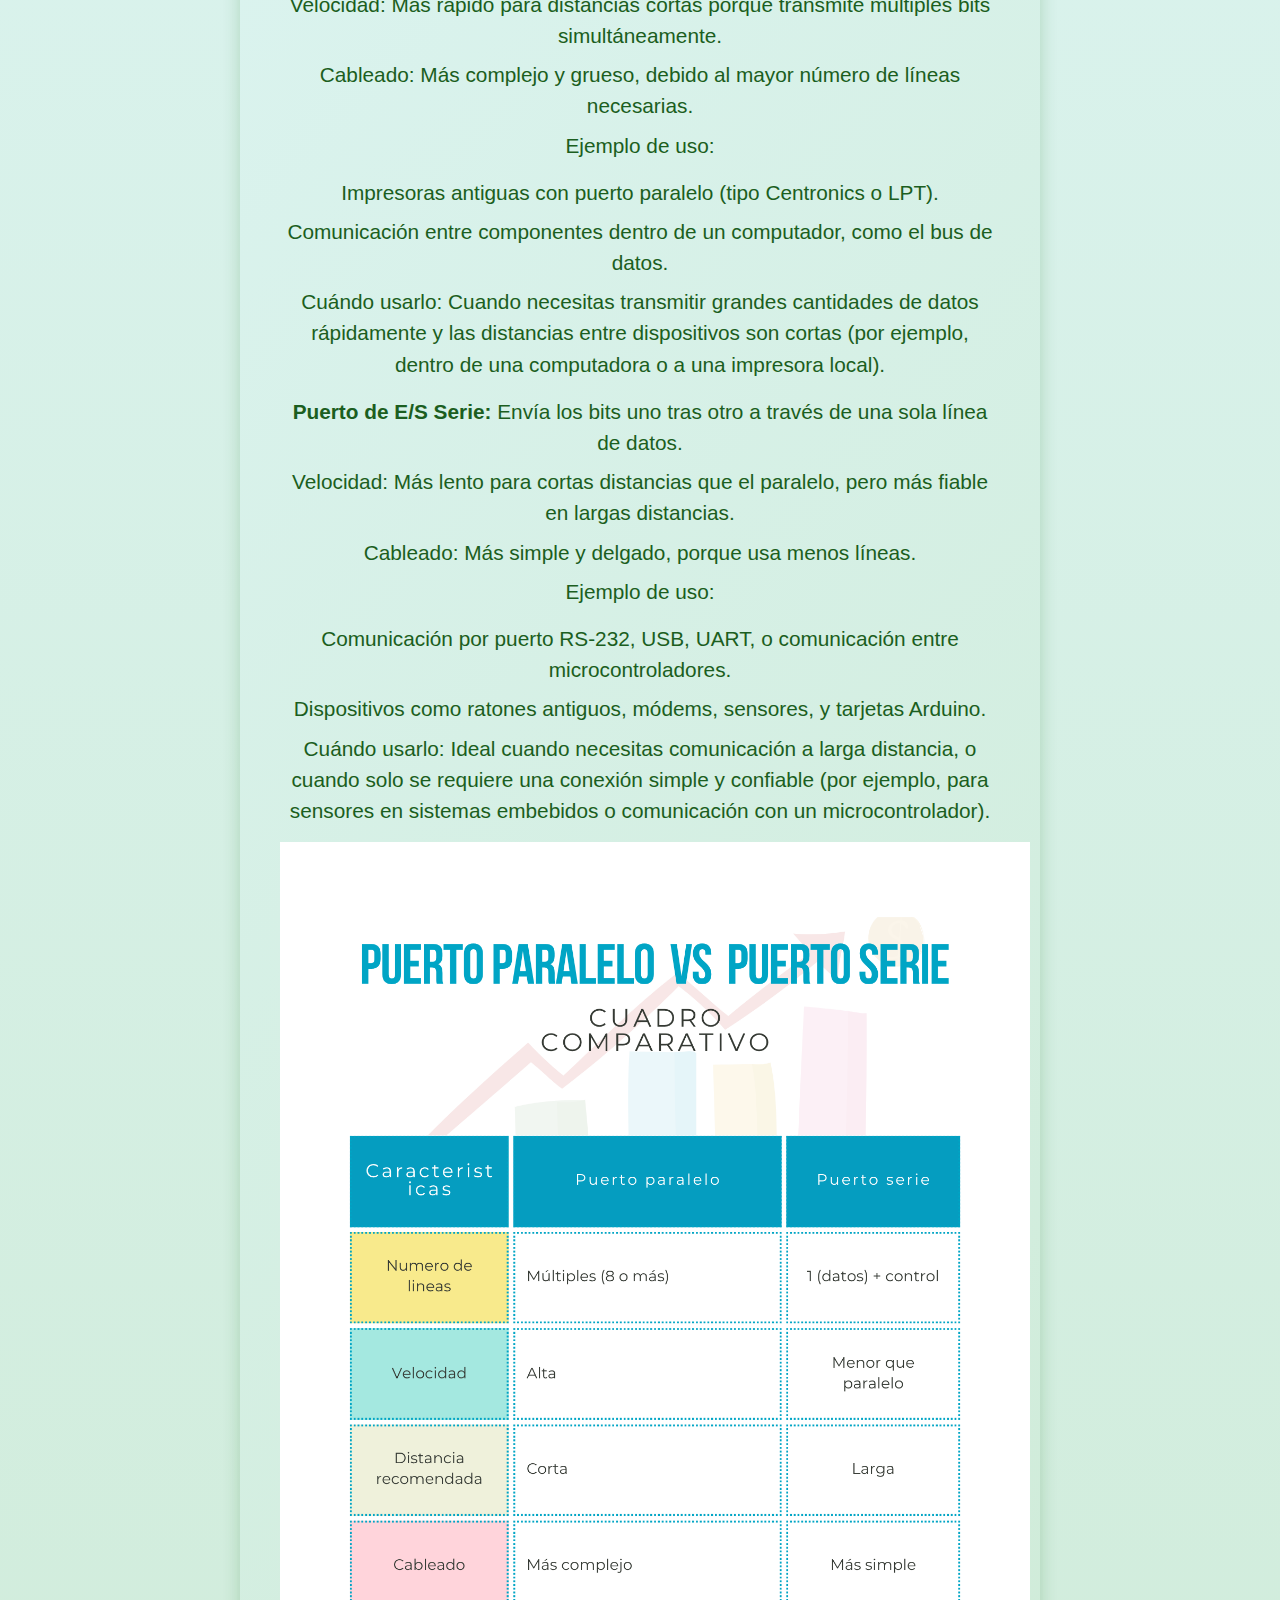
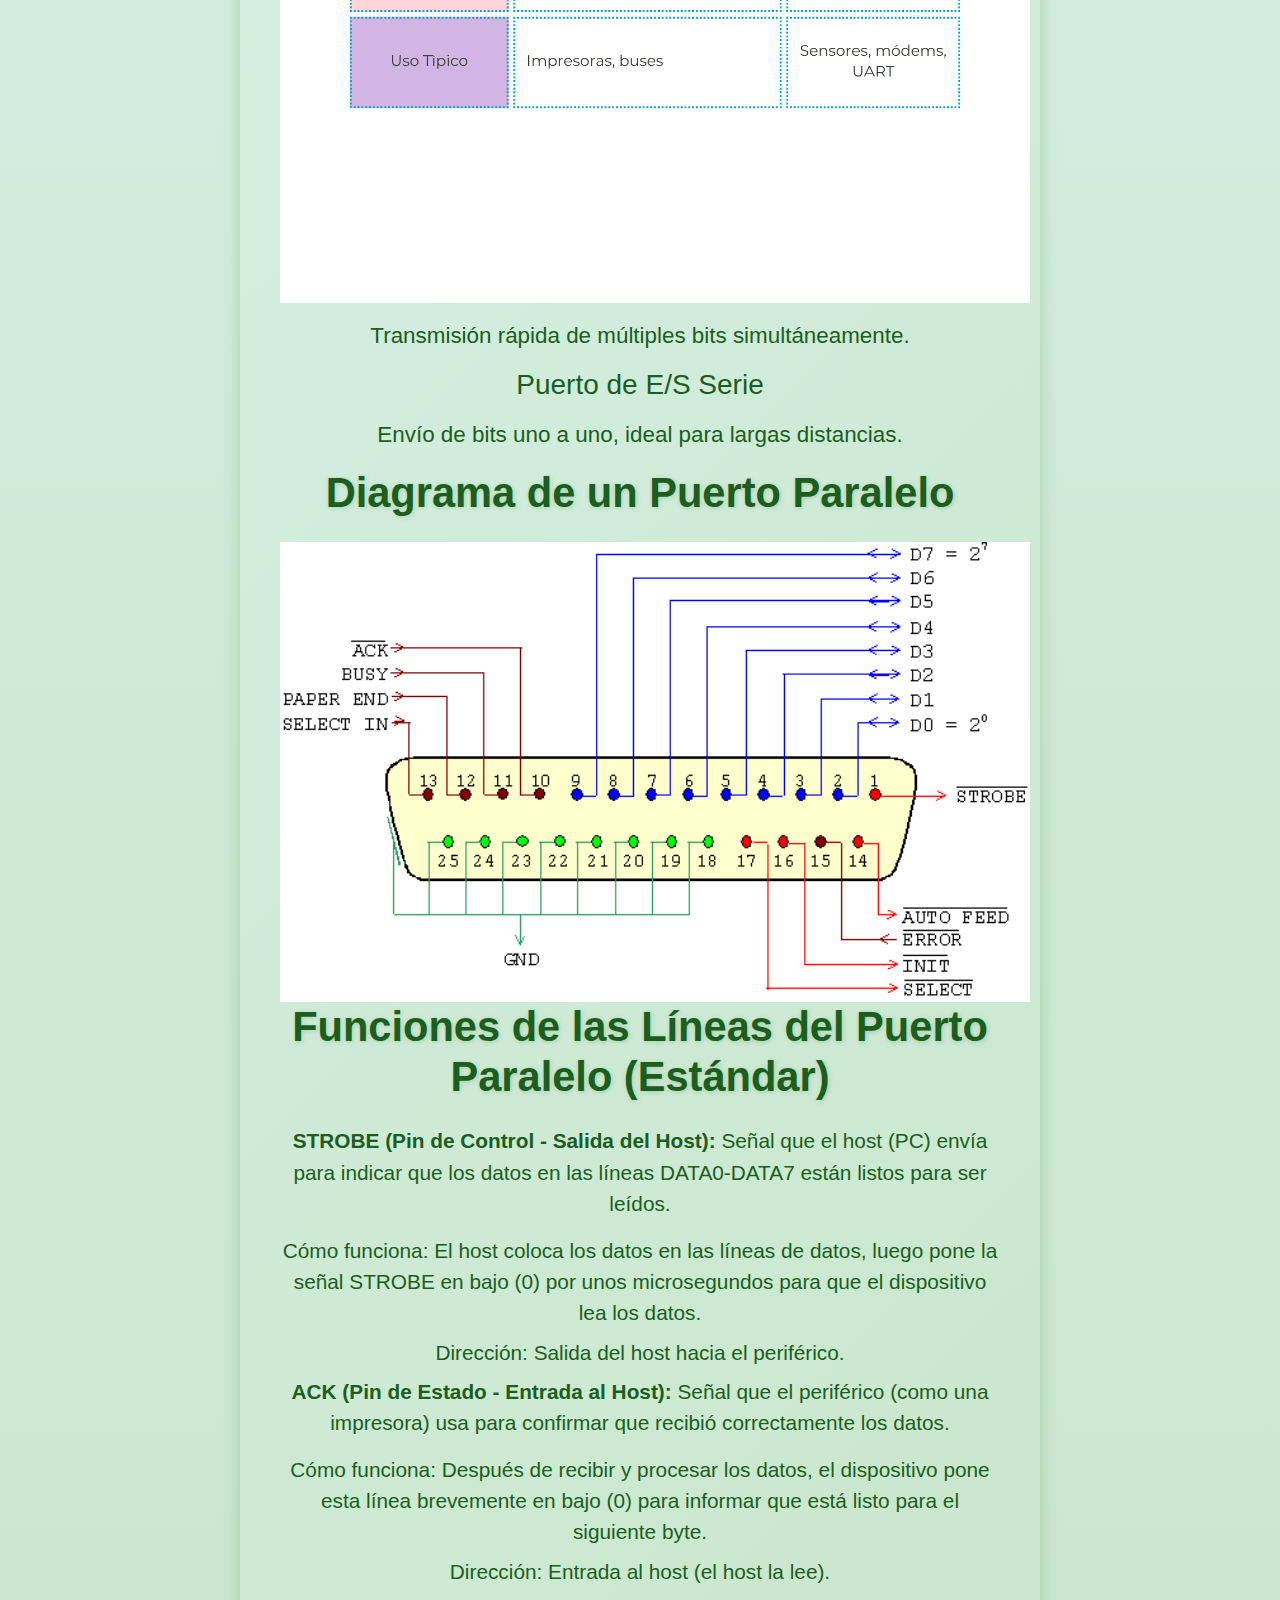
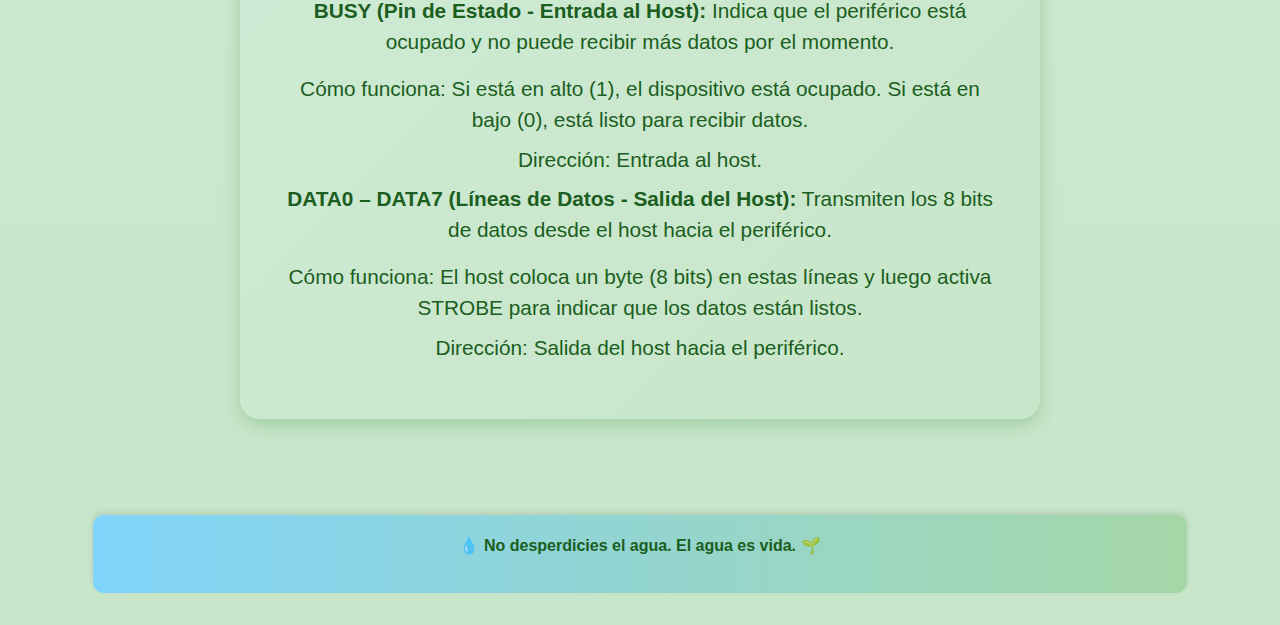
<file: prueba5/templates/puerto_ES.html>
<!DOCTYPE html>
<html lang="es">
<head>
  <meta charset="UTF-8" />
  <meta name="viewport" content="width=device-width, initial-scale=1.0"/>
  <title>NICZUX</title>
  <link href="https://cdn.jsdelivr.net/npm/bootstrap@5.3.0-alpha1/dist/css/bootstrap.min.css" rel="stylesheet">
  <link rel="stylesheet" href="styles.css" />
  <link href="https://cdnjs.cloudflare.com/ajax/libs/font-awesome/6.0.0-beta3/css/all.min.css" rel="stylesheet">
</head>

<body class="body">
  <!-- Header -->
  <header class="navbar">
    <h1 class="header-title">Puertos de Entrada Salida Paralela</h1>
  </header>

  <!-- Icono Home -->
  <a href="inicio.html" class="home-icon"><i class="fas fa-home"></i></a>

  <!-- Dropdown for unit selection -->
  <div class="dropdown mb-6">
    <button class="dropbtn">Microcontroladores ↓</button>
    <div class="dropdown-content">
      <a href="index.html">Microprocesadores</a>
      <a href="ensamblador.html">ENSAMBLADOR</a>
      <a href="procesador.html">TIPOS DE PROCESADORES</a>
      <a href="microcontroladores.html">Microcontroladores</a>
      <a href="pic.html">PIC</a>
      <a href="fundamentos_ensamblador.html">Fundamentos Ensamblador</a>
        <a href="puerto_ES.html">Puertos de Entrada/Salida Paralela</a>
        <a href="modulos_cyc.html">Modulos Comparacion y Captura</a>
        <a href="puerto_ES_serie.html">Puertos de Entrada/Salida Serie</a>
                <a href="thinkercad.html">Ejercicios en ThinkerCad</a>

    </div>
  </div>

  <!-- Layout general -->
  <div class="main-layout">
    <!-- Contenido principal -->
    <main class="content-box">
      <section class="content">

        
        <p>Puertos paralelos A, B, C, D, E, F y G. Conexión de periféricos comunes.</p>
        <img src="../images/ES_1.png" alt="" style="width: 750px; height: 460px;"/>
        
        <h2>El sistema de temporizadores</h2>
        <p>Estudio del Timer 0, configuración del registro OPTION_REG, y más.</p>
        <img src="../images/ES_2.png" alt="" style="width: 750px; height: 460px;"/>

       

        <h2>Diferencias entre Puertos de E/S Paralelo y Serie</h2>
        <h3>Puerto de E/S Paralelo</h3>
<ul>
  <li><strong>Puerto de E/S Paralelo:</strong> Envía varios bits (normalmente 8 o más) al mismo tiempo, cada uno por una línea separada.</li>
  <li>Velocidad: Más rápido para distancias cortas porque transmite múltiples bits simultáneamente.</li>
  <li>Cableado: Más complejo y grueso, debido al mayor número de líneas necesarias.</li>
  <li>Ejemplo de uso:
    <ul>
      <li>Impresoras antiguas con puerto paralelo (tipo Centronics o LPT).</li>
      <li>Comunicación entre componentes dentro de un computador, como el bus de datos.</li>
    </ul>
  </li>
  <li>Cuándo usarlo: Cuando necesitas transmitir grandes cantidades de datos rápidamente y las distancias entre dispositivos son cortas (por ejemplo, dentro de una computadora o a una impresora local).</li>
</ul>

<ul>
  <li><strong>Puerto de E/S Serie:</strong> Envía los bits uno tras otro a través de una sola línea de datos.</li>
  <li>Velocidad: Más lento para cortas distancias que el paralelo, pero más fiable en largas distancias.</li>
  <li>Cableado: Más simple y delgado, porque usa menos líneas.</li>
  <li>Ejemplo de uso:
    <ul>
      <li>Comunicación por puerto RS-232, USB, UART, o comunicación entre microcontroladores.</li>
      <li>Dispositivos como ratones antiguos, módems, sensores, y tarjetas Arduino.</li>
    </ul>
  </li>
  <li>Cuándo usarlo: Ideal cuando necesitas comunicación a larga distancia, o cuando solo se requiere una conexión simple y confiable (por ejemplo, para sensores en sistemas embebidos o comunicación con un microcontrolador).</li>
</ul>
        <img src="../images/ES_comparativo.png" alt="" style="width: 750px; "/>

        <p>Transmisión rápida de múltiples bits simultáneamente.</p>
        <h3>Puerto de E/S Serie</h3>
        <p>Envío de bits uno a uno, ideal para largas distancias.</p>

        <h2>Diagrama de un Puerto Paralelo</h2>
        <img src="../images/8bits.gif" alt="" style="width: 750px; height: 460px;"/>

<h2>Funciones de las Líneas del Puerto Paralelo (Estándar)</h2>

<ul>
  <li><strong>STROBE (Pin de Control - Salida del Host):</strong> Señal que el host (PC) envía para indicar que los datos en las líneas DATA0-DATA7 están listos para ser leídos.
    <ul>
      <li>Cómo funciona: El host coloca los datos en las líneas de datos, luego pone la señal STROBE en bajo (0) por unos microsegundos para que el dispositivo lea los datos.</li>
      <li>Dirección: Salida del host hacia el periférico.</li>
    </ul>
  </li>

  <li><strong>ACK (Pin de Estado - Entrada al Host):</strong> Señal que el periférico (como una impresora) usa para confirmar que recibió correctamente los datos.
    <ul>
      <li>Cómo funciona: Después de recibir y procesar los datos, el dispositivo pone esta línea brevemente en bajo (0) para informar que está listo para el siguiente byte.</li>
      <li>Dirección: Entrada al host (el host la lee).</li>
    </ul>
  </li>

  <li><strong>BUSY (Pin de Estado - Entrada al Host):</strong> Indica que el periférico está ocupado y no puede recibir más datos por el momento.
    <ul>
      <li>Cómo funciona: Si está en alto (1), el dispositivo está ocupado. Si está en bajo (0), está listo para recibir datos.</li>
      <li>Dirección: Entrada al host.</li>
    </ul>
  </li>

  <li><strong>DATA0 – DATA7 (Líneas de Datos - Salida del Host):</strong> Transmiten los 8 bits de datos desde el host hacia el periférico.
    <ul>
      <li>Cómo funciona: El host coloca un byte (8 bits) en estas líneas y luego activa STROBE para indicar que los datos están listos.</li>
      <li>Dirección: Salida del host hacia el periférico.</li>
    </ul>
  </li>
</ul>


        
      </section>
    </main>

    <!-- Footer -->
    <footer>
      <p>💧 No desperdicies el agua. El agua es vida. 🌱</p>
    </footer>
  </div>
</body>
</html>
</file>
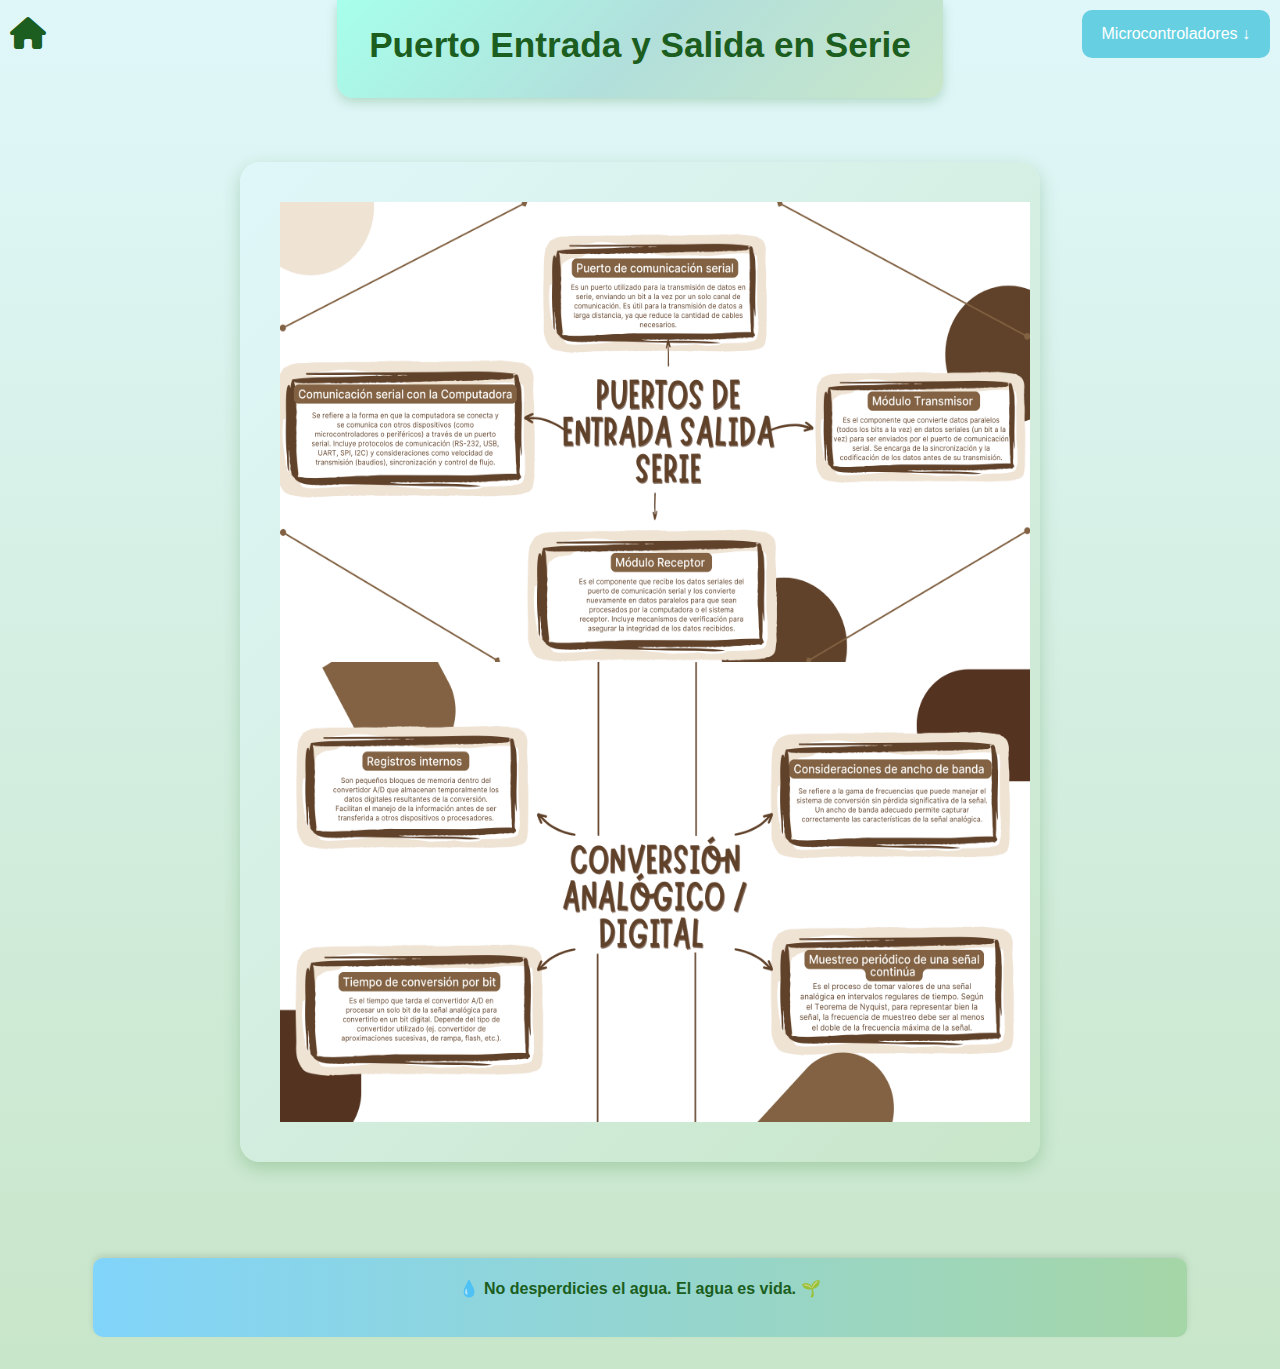
<file: prueba5/templates/puerto_ES_serie.html>
<!DOCTYPE html>
<html lang="es">
<head>
  <meta charset="UTF-8" />
  <meta name="viewport" content="width=device-width, initial-scale=1.0"/>
  <title>Nicxus</title>
  <link href="https://cdn.jsdelivr.net/npm/bootstrap@5.3.0-alpha1/dist/css/bootstrap.min.css" rel="stylesheet">
  <link rel="stylesheet" href="styles.css" />
  <link href="https://cdnjs.cloudflare.com/ajax/libs/font-awesome/6.0.0-beta3/css/all.min.css" rel="stylesheet">
</head>

<body class="body">
  <!-- Header -->
  <header class="navbar">
    <h1 class="header-title">Puerto Entrada y Salida en Serie</h1>
  </header>

  <!-- Icono Home -->
  <a href="inicio.html" class="home-icon"><i class="fas fa-home"></i></a>

  <!-- Dropdown for unit selection -->
  <div class="dropdown mb-6">
    <button class="dropbtn">Microcontroladores ↓</button>
    <div class="dropdown-content">
      <a href="index.html">Microprocesadores</a>
      <a href="ensamblador.html">ENSAMBLADOR</a>
      <a href="procesador.html">TIPOS DE PROCESADORES</a>
      <a href="microcontroladores.html">Microcontroladores</a>
      <a href="pic.html">PIC</a>
      <a href="fundamentos_ensamblador.html">Fundamentos Ensamblador</a>
    <a href="puerto_ES.html">Puertos de Entrada/Salida Paralela</a>
        <a href="modulos_cyc.html">Modulos Comparacion y Captura</a>
        <a href="puerto_ES_serie.html">Puertos de Entrada/Salida Serie</a>
                <a href="thinkercad.html">Ejercicios en ThinkerCad</a>

    </div>
  </div>

  <!-- Layout general -->
  <div class="main-layout">
    <!-- Contenido principal -->
    <main class="content-box">
      <section class="content">
       
       
    <img src="../images/ESS_1.png" alt="" style="width: 750px; height: 460px;"/>
    <img src="../images/ESS_2.png" alt="" style="width: 750px; height: 460px;"/>





      </section>
    </main>

    <!-- Footer -->
    <footer>
      <p>💧 No desperdicies el agua. El agua es vida. 🌱</p>
    </footer>
  </div>
</body>
</html>
</file>
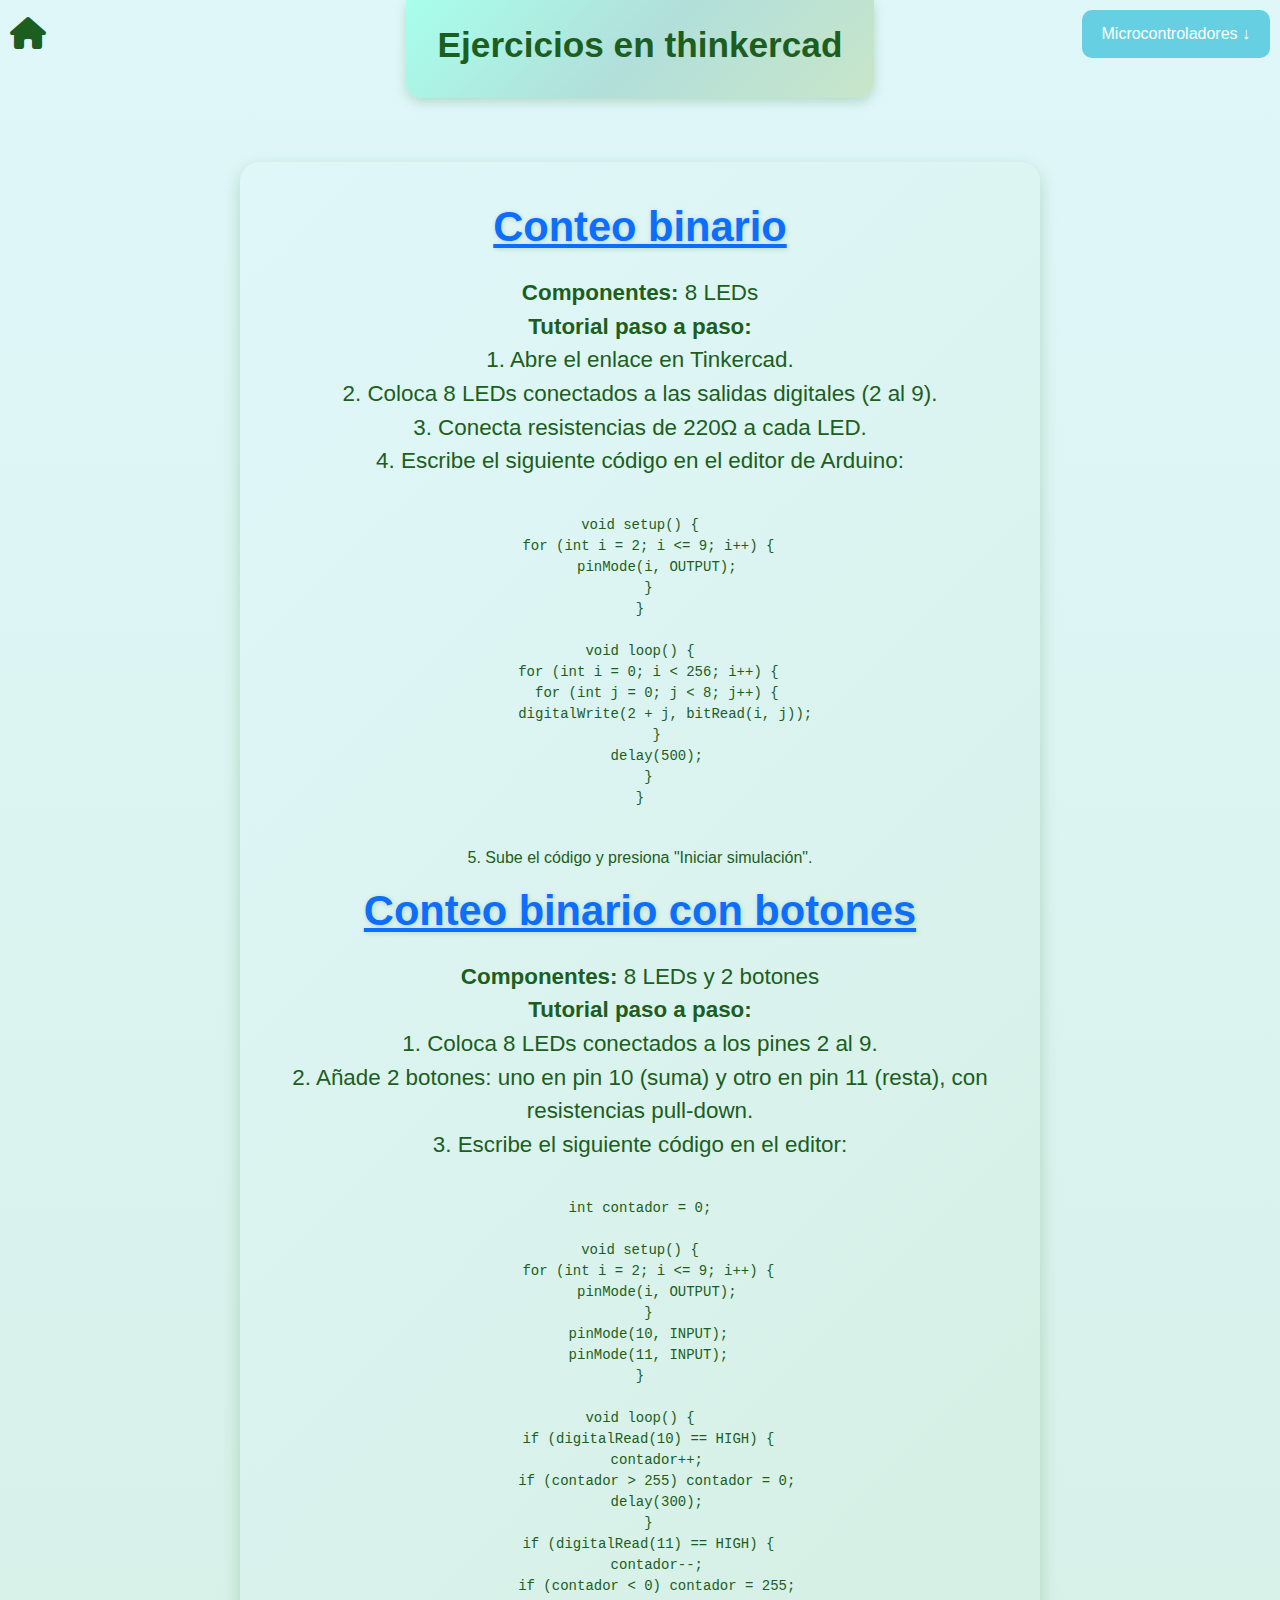
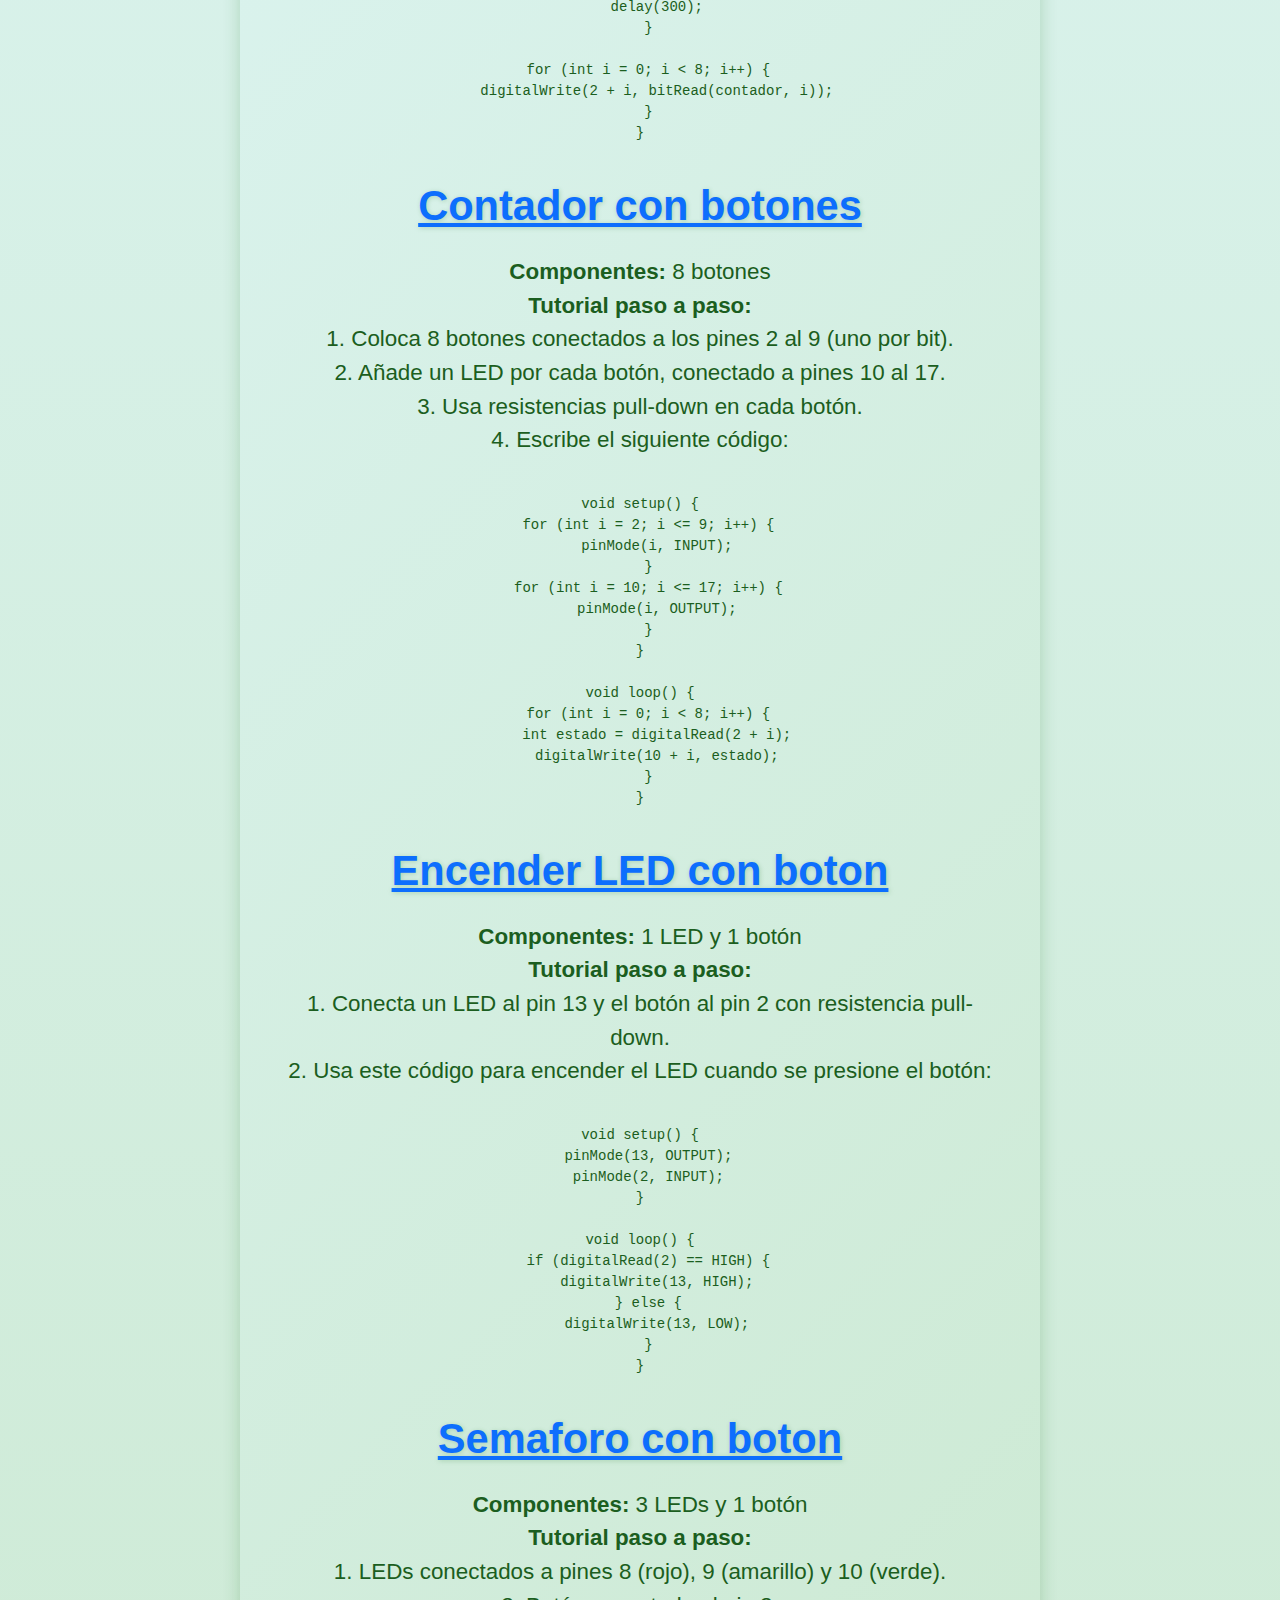
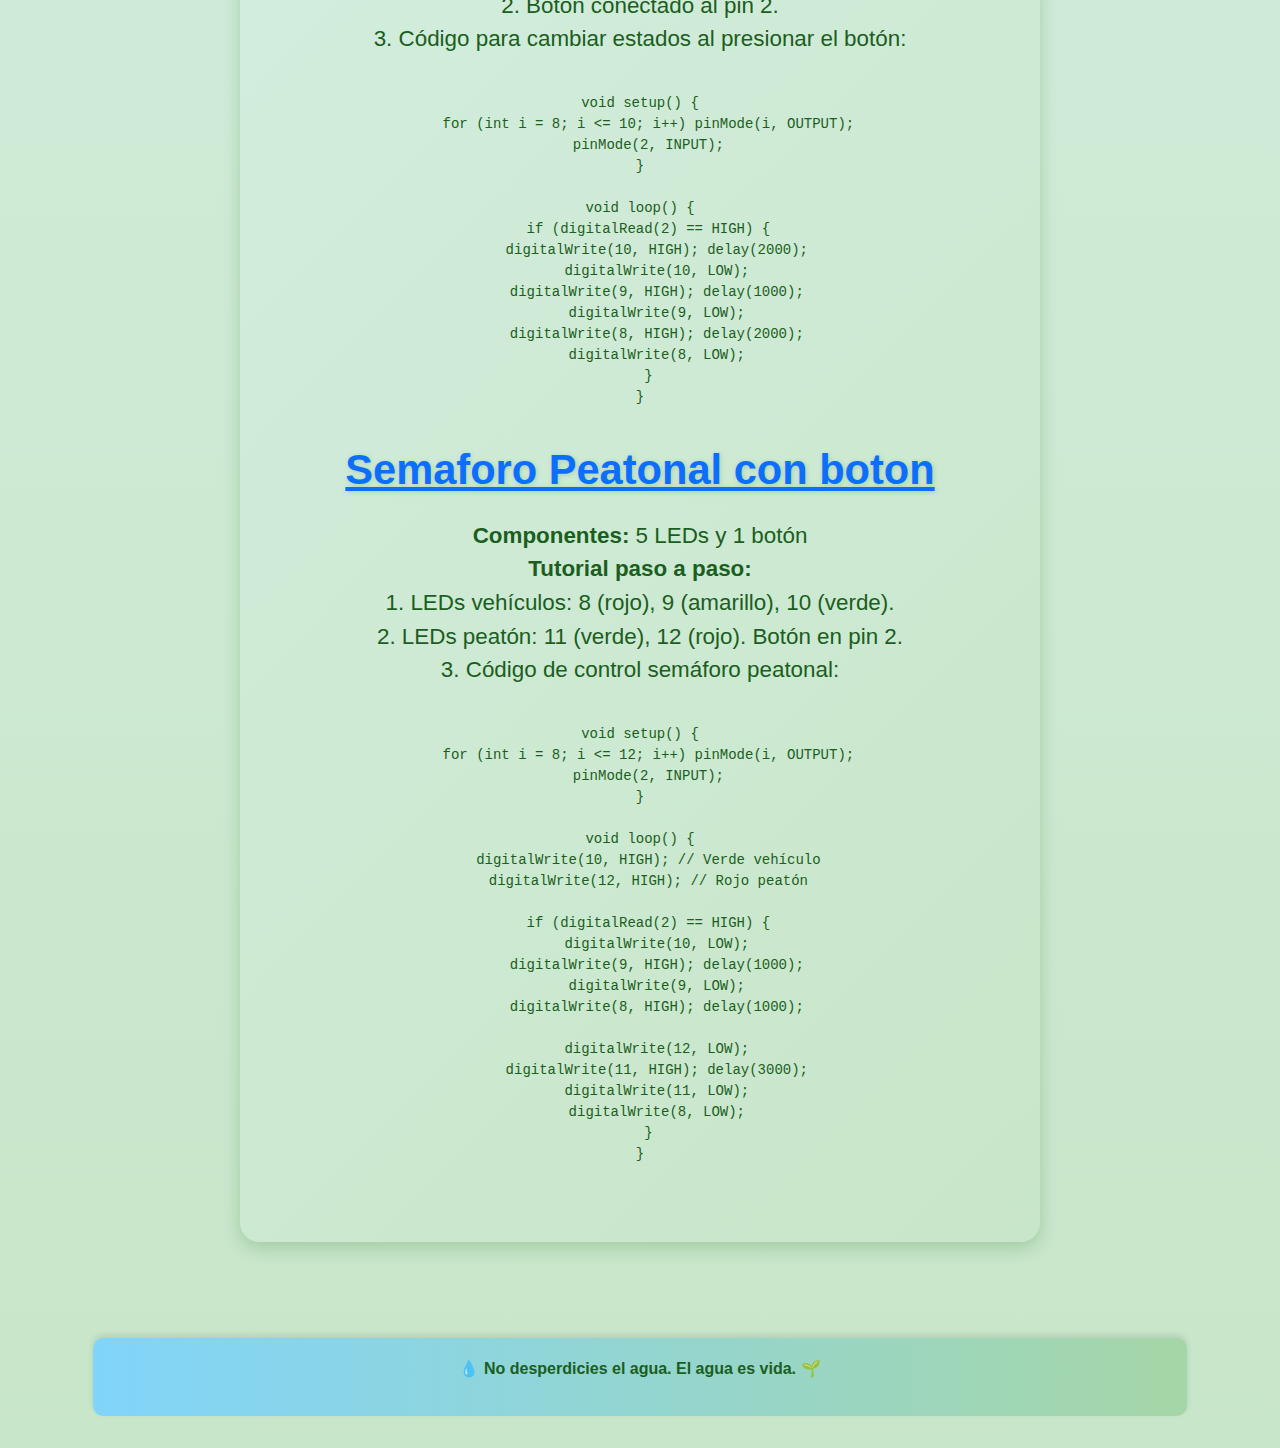
<file: prueba5/templates/thinkercad.html>
<!DOCTYPE html>
<html lang="es">
<head>
  <meta charset="UTF-8" />
  <meta name="viewport" content="width=device-width, initial-scale=1.0"/>
  <title>Nicxus</title>
  <link href="https://cdn.jsdelivr.net/npm/bootstrap@5.3.0-alpha1/dist/css/bootstrap.min.css" rel="stylesheet">
  <link rel="stylesheet" href="styles.css" />
  <link href="https://cdnjs.cloudflare.com/ajax/libs/font-awesome/6.0.0-beta3/css/all.min.css" rel="stylesheet">
</head>

<body class="body">
  <!-- Header -->
  <header class="navbar">
    <h1 class="header-title">Ejercicios en thinkercad</h1>
  </header>

  <!-- Icono Home -->
  <a href="inicio.html" class="home-icon"><i class="fas fa-home"></i></a>

  <!-- Dropdown for unit selection -->
  <div class="dropdown mb-6">
    <button class="dropbtn">Microcontroladores ↓</button>
    <div class="dropdown-content">
      <a href="index.html">Microprocesadores</a>
      <a href="ensamblador.html">ENSAMBLADOR</a>
      <a href="procesador.html">TIPOS DE PROCESADORES</a>
      <a href="microcontroladores.html">Microcontroladores</a>
      <a href="pic.html">PIC</a>
      <a href="fundamentos_ensamblador.html">Fundamentos Ensamblador</a>
    <a href="puerto_ES.html">Puertos de Entrada/Salida Paralela</a>
        <a href="modulos_cyc.html">Modulos Comparacion y Captura</a>
        <a href="puerto_ES_serie.html">Puertos de Entrada/Salida Serie</a>
                <a href="thinkercad.html">Ejercicios en ThinkerCad</a>

    </div>
  </div>

  <!-- Layout general -->
  <div class="main-layout">
    <!-- Contenido principal -->
    <main class="content-box">
      <section class="content">
       
    <a href="https://www.tinkercad.com/things/eRO2lqm2FEt-conteo-binario?sharecode=q6uSRUwG_VcZhyornwAZakFkegMwDah8cjualdqh6vc">
    <h2 >Conteo binario</h2></a>
 <p><strong>Componentes:</strong> 8 LEDs<br>
      <strong>Tutorial paso a paso:</strong><br>
      1. Abre el enlace en Tinkercad.<br>
      2. Coloca 8 LEDs conectados a las salidas digitales (2 al 9).<br>
      3. Conecta resistencias de 220Ω a cada LED.<br>
      4. Escribe el siguiente código en el editor de Arduino:<br>
      <pre><code>
void setup() {
  for (int i = 2; i &lt;= 9; i++) {
    pinMode(i, OUTPUT);
  }
}

void loop() {
  for (int i = 0; i &lt; 256; i++) {
    for (int j = 0; j &lt; 8; j++) {
      digitalWrite(2 + j, bitRead(i, j));
    }
    delay(500);
  }
}
      </code></pre>
      5. Sube el código y presiona "Iniciar simulación".
    </p>
    <a href="https://www.tinkercad.com/things/cTkevbxMXcU-conteo-binario-con-botones?sharecode=n1yMOcaH3nsp_knlrMrmhN75mmErFKUDGUQxRpQVTTY">
        <h2>Conteo binario con botones</h2>
    </a>

     <p><strong>Componentes:</strong> 8 LEDs y 2 botones<br>
      <strong>Tutorial paso a paso:</strong><br>
      1. Coloca 8 LEDs conectados a los pines 2 al 9.<br>
      2. Añade 2 botones: uno en pin 10 (suma) y otro en pin 11 (resta), con resistencias pull-down.<br>
      3. Escribe el siguiente código en el editor:<br>
      <pre><code>
int contador = 0;

void setup() {
  for (int i = 2; i &lt;= 9; i++) {
    pinMode(i, OUTPUT);
  }
  pinMode(10, INPUT);
  pinMode(11, INPUT);
}

void loop() {
  if (digitalRead(10) == HIGH) {
    contador++;
    if (contador &gt; 255) contador = 0;
    delay(300);
  }
  if (digitalRead(11) == HIGH) {
    contador--;
    if (contador &lt; 0) contador = 255;
    delay(300);
  }

  for (int i = 0; i &lt; 8; i++) {
    digitalWrite(2 + i, bitRead(contador, i));
  }
}
      </code></pre>
    </p>
    
    <a href="https://www.tinkercad.com/things/5u2bkx0RnJX-encender-led-con-boton">
        <h2>Contador con botones</h2>
    </a>


     <p><strong>Componentes:</strong> 8 botones<br>
      <strong>Tutorial paso a paso:</strong><br>
      1. Coloca 8 botones conectados a los pines 2 al 9 (uno por bit).<br>
      2. Añade un LED por cada botón, conectado a pines 10 al 17.<br>
      3. Usa resistencias pull-down en cada botón.<br>
      4. Escribe el siguiente código:<br>
      <pre><code>
void setup() {
  for (int i = 2; i &lt;= 9; i++) {
    pinMode(i, INPUT);
  }
  for (int i = 10; i &lt;= 17; i++) {
    pinMode(i, OUTPUT);
  }
}

void loop() {
  for (int i = 0; i &lt; 8; i++) {
    int estado = digitalRead(2 + i);
    digitalWrite(10 + i, estado);
  }
}
      </code></pre>
    </p>


    <a href="https://www.tinkercad.com/things/1zd5xSgbjpa-encender-y-apagar-un-led-utilizando-un-boton-pulsador-?sharecode=_chHPhB6rc9_V1PQR8oRG7tCgKYhqOJBtM2afvYM1CE">
        <h2>Encender LED con boton</h2>
    </a>


        <p><strong>Componentes:</strong> 1 LED y 1 botón<br>
      <strong>Tutorial paso a paso:</strong><br>
      1. Conecta un LED al pin 13 y el botón al pin 2 con resistencia pull-down.<br>
      2. Usa este código para encender el LED cuando se presione el botón:<br>
      <pre><code>
void setup() {
  pinMode(13, OUTPUT);
  pinMode(2, INPUT);
}

void loop() {
  if (digitalRead(2) == HIGH) {
    digitalWrite(13, HIGH);
  } else {
    digitalWrite(13, LOW);
  }
}
      </code></pre>
    </p>



        <a href="https://www.tinkercad.com/things/49Z2DV2va0y-semaforo-con-boton-pulsador?sharecode=rOA1fSJ5KuXpOHON-wpsBbUM4sUnLtnpiBSkcsid808">
        <h2>Semaforo con boton</h2>
    </a>

 <p><strong>Componentes:</strong> 3 LEDs y 1 botón<br>
      <strong>Tutorial paso a paso:</strong><br>
      1. LEDs conectados a pines 8 (rojo), 9 (amarillo) y 10 (verde).<br>
      2. Botón conectado al pin 2.<br>
      3. Código para cambiar estados al presionar el botón:<br>
      <pre><code>
void setup() {
  for (int i = 8; i &lt;= 10; i++) pinMode(i, OUTPUT);
  pinMode(2, INPUT);
}

void loop() {
  if (digitalRead(2) == HIGH) {
    digitalWrite(10, HIGH); delay(2000);
    digitalWrite(10, LOW);
    digitalWrite(9, HIGH); delay(1000);
    digitalWrite(9, LOW);
    digitalWrite(8, HIGH); delay(2000);
    digitalWrite(8, LOW);
  }
}
      </code></pre>
    </p>


        <a href="https://www.tinkercad.com/things/23uWmGGN4ai-semaforo-vehicular-y-peatonal?sharecode=v7kDDVn8VVSSokZp0SMfD3RstMdDWYSTdv08w9O3Dik">
        <h2>Semaforo Peatonal con boton</h2>
    </a>


<p><strong>Componentes:</strong> 5 LEDs y 1 botón<br>
      <strong>Tutorial paso a paso:</strong><br>
      1. LEDs vehículos: 8 (rojo), 9 (amarillo), 10 (verde).<br>
      2. LEDs peatón: 11 (verde), 12 (rojo). Botón en pin 2.<br>
      3. Código de control semáforo peatonal:<br>
      <pre><code>
void setup() {
  for (int i = 8; i &lt;= 12; i++) pinMode(i, OUTPUT);
  pinMode(2, INPUT);
}

void loop() {
  digitalWrite(10, HIGH); // Verde vehículo
  digitalWrite(12, HIGH); // Rojo peatón

  if (digitalRead(2) == HIGH) {
    digitalWrite(10, LOW);
    digitalWrite(9, HIGH); delay(1000);
    digitalWrite(9, LOW);
    digitalWrite(8, HIGH); delay(1000);

    digitalWrite(12, LOW);
    digitalWrite(11, HIGH); delay(3000);
    digitalWrite(11, LOW);
    digitalWrite(8, LOW);
  }
}
      </code></pre>
    </p>

      </section>
    </main>

    <!-- Footer -->
    <footer>
      <p>💧 No desperdicies el agua. El agua es vida. 🌱</p>
    </footer>
  </div>
</body>
</html>
</file>
<file: prueba5/templates/styles.css>
/* General */
* {
    margin: 0;
    padding: 0;
    box-sizing: border-box;
}

body {
    font-family: 'Segoe UI', sans-serif;
    background: linear-gradient(to bottom, #e0f7fa, #c8e6c9); /* Celeste + verde claro */
    color: #1b5e20; /* Verde oscuro */
    display: flex;
    flex-direction: column;
    align-items: center;
}

/* NAVBAR */
.navbar {
    background: linear-gradient(135deg, #a7ffeb, #b2dfdb, #c8e6c9); /* Celeste-verde ambiental */
    padding: 1.5rem 2rem;
    display: flex;
    justify-content: space-between;
    align-items: center;
    border-radius: 0 0 16px 16px;
    box-shadow: 0 4px 12px rgba(0, 100, 0, 0.2);
    animation: ambientalPulse 6s infinite ease-in-out;
}

.header-title {
    font-family: 'Raleway', sans-serif;
    font-size: 2.2rem;
    font-weight: 700;
    color: #1b5e20; /* Verde más oscuro para contraste */
    animation: fadeInUp 2s ease-in-out;
}

/* MENÚ DESPLEGABLE */
.dropdown {
    position: absolute;
    top: 10px;
    right: 10px;
}

.dropbtn {
    background-color: white;
    border: 1px solid black;
    padding: 8px;
    cursor: pointer;
    border-radius: 20px;
    width: 100px;
}

.dropdown-content {
    display: none;
    position: absolute;
    background-color: white;
    border: 1px solid #ddd;
    width: 120px;
    top: 30px;
    right: 0;
    border-radius: 10px;
}

.dropdown-content a {
    display: block;
    padding: 8px;
    text-decoration: none;
    color: black;
}

.dropdown-content a:hover {
    background: #ddd;
}

.dropdown:hover .dropdown-content {
    display: block;
}

/* MAIN LAYOUT */
.main-layout {
    display: flex;
    flex-wrap: wrap;
    padding: 2rem;
    gap: 2rem;
    justify-content: center;
}

/* Contenedor principal */
.content-box {
    background: linear-gradient(135deg, #e0f7fa, #c8e6c9); /* Celeste-verde */
    color: #1b5e20; /* Verde oscuro */
    text-align: center;
    padding: 2.5rem;
    margin: 2rem auto;
    width: 90%;
    max-width: 800px;
    border-radius: 20px;
    box-shadow: 0 6px 18px rgba(0, 100, 0, 0.2);
    animation: fadeInUp 2s ease-in-out;
}

.content-box h2 {
    font-size: 2.6rem;
    font-weight: 700;
    margin-bottom: 1.5rem;
    text-shadow: 1px 1px 5px rgba(0, 100, 0, 0.2);
}

.content-box p {
    font-size: 1.4rem;
    margin: 1rem 0;
    line-height: 1.5;
}

.content-box ul {
    list-style-type: none;
    padding: 0;
    margin-top: 1rem;
}

.content-box li {
    font-size: 1.3rem;
    margin: 0.5rem 0;
    color: #1b5e20;
    transition: all 0.3s ease-in-out;
}

.content-box li:hover {
    color: #00796b; /* Verde más vibrante */
    transform: scale(1.05);
}

/* CARD ANIMADA */
.card {
    margin-top: 1rem;
    background-color: #ffffff;
    border-radius: 10px;
    overflow: hidden;
    transition: transform 0.4s ease, box-shadow 0.4s ease;
    box-shadow: 0 4px 6px rgba(0, 0, 0, 0.1);
}

.card img {
    width: 100%;
    display: block;
}

.card:hover {
    transform: translateY(-8px);
    box-shadow: 0 10px 20px rgba(0, 0, 0, 0.2);
}

/* PIE DE PÁGINA */
footer {
    background: #66ff99; /* Verde claro */
    text-align: center;
    padding: 10px;
    font-weight: bold;
    margin-top: 20px;
    width: 90%;
    border-radius: 10px;
    animation: fadeInUp 2s ease-in-out;
}

/* Estilo del menú lateral */
.left-menu, .right-menu {
    background-color: #5c2d16; /* Tonos cálidos */
    color: white;
    padding: 15px;
    border-radius: 10px;
}

.left-menu {
    display: flex;
    flex-direction: column;
    gap: 20px;
    margin-right: 15px;
}

.class-btn {
    background: #ddd;
    border: none;
    padding: 12px 20px;
    border-radius: 20px;
    cursor: pointer;
    text-align: left;
    font-size: 14px;
    width: 100px;
    box-shadow: 2px 2px 5px rgba(0, 0, 0, 0.3);
}

.class-btn:hover {
    background: #bbb;
}

/* Imagen placeholder */
.image-placeholder {
    display: flex;
    justify-content: center;
    align-items: center;
    width: 250px;
    height: 150px;
    background: black;
    margin-top: 10px;
    border-radius: 10px;
    overflow: hidden;
}

.image-placeholder img {
    width: 100%;
    height: 100%;
    object-fit: cover;
}

/* Animaciones */
@keyframes ambientalPulse {
    0%, 100% {
        background-color: #b2dfdb;
    }
    50% {
        background-color: #80cbc4;
    }
}

@keyframes fadeInUp {
    0% {
        opacity: 0;
        transform: translateY(30px);
    }
    100% {
        opacity: 1;
        transform: translateY(0);
    }
}

@keyframes pulseText {
    0%, 100% {
        transform: scale(1);
        color: #1b5e20;
    }
    50% {
        transform: scale(1.05);
        color: #2e7d32;
    }
}
footer {
    background: linear-gradient(to right, #81d4fa, #a5d6a7); /* celeste a verde claro */
    padding: 1.2rem;
    text-align: center;
    margin-top: 2rem;
    box-shadow: 0 -3px 6px rgba(0,0,0,0.1);
  }
  
  .footer-content {
    display: flex;
    align-items: center;
    justify-content: center;
    gap: 1rem;
    flex-wrap: wrap;
  }
       /* Dropdown styling */
       .dropdown-content {
        display: none;
        background-color: #66ff99; /* Verde claro */
        border-radius: 10px;
        box-shadow: 0 4px 8px rgba(0, 0, 0, 0.1);
    }

    .dropdown-content a {
        color: #1b5e20; /* Verde oscuro */
        padding: 12px 20px;
        text-decoration: none;
        display: block;
        transition: background-color 0.3s ease;
    }

    .dropdown-content a:hover {
        background-color: #80cbc4; /* Verde más suave */
        color: white; /* Blanco al pasar el ratón */
    }

    .dropdown:hover .dropdown-content {
        display: block;
    }

    .dropbtn {
        background-color: #66d0e2; /* Verde oscuro */
        color: white;
        padding: 12px 20px;
        border: none;
        border-radius: 10px;
        cursor: pointer;
        font-size: 1rem;
        width: 100%;
        text-align: left;
        transition: background-color 0.3s ease;
    }

    .dropbtn:hover {
        background-color: #388e3c; /* Verde más vibrante */
    }
   /* Dropdown styling */
   .dropdown-content {
    display: none;
}

.dropdown:hover .dropdown-content {
    display: block;
}
/* CARD ESTILIZADA */
.card {
    background-color: #e0f7fa; /* Celeste cielo */
    border: 2px solid #1b5e20; /* Borde verde oscuro */
    border-radius: 15px;
    overflow: hidden;
    transition: transform 0.3s ease, box-shadow 0.3s ease, background-color 0.3s ease;
    box-shadow: 0 4px 10px rgba(0, 100, 0, 0.15); /* Sombra suave */
    margin-top: 1.5rem;
    padding: 1.5rem;
    display: flex;
    flex-direction: column;
    justify-content: space-between;
    cursor: pointer;
}

.card:hover {
    transform: translateY(-8px); /* Efecto de elevación */
    box-shadow: 0 15px 25px rgba(0, 100, 0, 0.25); /* Sombra más pronunciada */
    background-color: #b2ebf2; /* Fondo celeste más intenso en hover */
}

.card img {
    width: 100%;
    height: 220px;
    object-fit: cover;
    border-radius: 10px;
    transition: transform 0.3s ease;
}

.card img:hover {
    transform: scale(1.05); /* Efecto de zoom en la imagen */
}

/* Título de la card */
.card h3 {
    font-size: 2rem;
    font-weight: 700;
    margin-top: 1rem;
    color: #1b5e20; /* Verde oscuro */
    text-align: center;
    text-transform: uppercase;
    letter-spacing: 1px;
}

/* Descripción de la card */
.card p {
    font-size: 1.2rem;
    margin: 1rem 0;
    color: #555;
    text-align: justify;
    line-height: 1.6;
}

/* Botón de la card */
.card .btn {
    background-color: #66d0e2; /* Verde más claro */
    color: white;
    padding: 12px 25px;
    border: none;
    border-radius: 30px;
    text-align: center;
    font-size: 1.1rem;
    cursor: pointer;
    transition: background-color 0.3s ease, transform 0.3s ease;
    margin-top: 1.5rem;
    display: block;
    width: 100%;
}

.card .btn:hover {
    background-color: #388e3c; /* Verde más vibrante */
    transform: translateY(-3px);
}

/* Efecto de sombra y desplazamiento de card al hacer hover */
.card:hover .btn {
    background-color: #388e3c; /* Mantener el color vibrante del botón */
}
/* Estilo para el icono de home */
.home-icon {
    font-size: 2rem; /* Tamaño del ícono */
    color: #1b5e20;  /* Color verde */
    position: absolute;
    top: 10px;
    left: 10px;
    text-decoration: none; /* Sin subrayado */
    transition: color 0.3s ease;
}

.home-icon:hover {
    color: #66d0e2; /* Cambio de color en hover */
}

table {
    width: 100%;
    max-width: 1000px;
    margin: 20px 0;
    border-collapse: collapse;
    background-color: #eaf0f3;  /* Blanco para el fondo de la tabla */
}

table th, table td {
    padding: 12px;
    text-align: center;
    border: 1px solid #90c9a1;  /* Verde suave para los bordes */
    color: #2c3e50;  /* Verde suave para el texto */
}
table th {
    background-color: #5bc0de;  /* Celeste claro para los encabezados */
    color: #90c9a1;  /* Verde suave para el texto de los encabezados */
}

table tr:nth-child(even) {
    background-color: #e0f7fa;  /* Celeste suave para filas pares */
}

table tr:nth-child(odd) {
    background-color: #b2ebf2;  /* Celeste más oscuro para filas impares */
}

.table-green {
    background-color: white !important;
    color: #90c9a1; /* verde suave para el texto */
}
</file>
<file: prueba5/templates/inicio.css>
/* General */
* {
    margin: 0;
    padding: 0;
    box-sizing: border-box;
  }
  
  body {
    font-family: 'Segoe UI', sans-serif;
    background: linear-gradient(to bottom, #e0f7fa, #e6f5e9); /* celeste + verde claro */
    color: #2e4d2e;
  }
  
  /* NAVBAR */
  .navbar {
    display: flex;
    justify-content: space-between;
    align-items: center;
    background: linear-gradient(to right, #81d4fa, #a5d6a7); /* celeste a verde claro */;
    color: white;
    padding: 1rem 2rem;
  }
  
  /* Título con animación */
  .header-title {
    animation: fadeInGrow 3s ease-in-out forwards;
    font-size: 2rem;
    color: #e8f5e9;
    font-weight: bold;
  }
  
  @keyframes fadeInGrow {
    0% {
      opacity: 0;
      transform: scale(0.8);
    }
    50% {
      opacity: 0.5;
      transform: scale(1.05);
    }
    100% {
      opacity: 1;
      transform: scale(1);
    }
  }
  
  /* DROPDOWN MENU */
  .dropdown {
    position: relative;
  }
  
  .dropbtn {
    background-color: #29b6f6; /* celeste */
    color: white;
    padding: 0.5rem 1rem;
    border: none;
    border-radius: 5px;
    cursor: pointer;
    font-weight: bold;
    transition: background-color 0.3s ease;
  }
  
  .dropbtn:hover {
    background-color: #0288d1;
  }
  
  .dropdown-content {
    display: none;
    position: absolute;
    right: 0;
    background-color: #ffffff;
    border-radius: 5px;
    min-width: 160px;
    box-shadow: 0px 8px 16px rgba(0, 0, 0, 0.2);
    z-index: 1;
  }
  
  .dropdown-content a {
    color: #2e4d2e;
    padding: 0.5rem 1rem;
    text-decoration: none;
    display: block;
  }
  
  .dropdown-content a:hover {
    background-color: #b2ebf2;
  }
  
  .dropdown:hover .dropdown-content {
    display: block;
  }
  
  /* MAIN LAYOUT */
  .main-layout {
    display: flex;
    flex-wrap: wrap;
    padding: 2rem;
    gap: 2rem;
    justify-content: center;
  }
  
  .content-box {
    flex: 2;
    min-width: 300px;
    max-width: 600px;
    text-align: center;
  }
  
  .sidebar {
    flex: 1;
    min-width: 250px;
    text-align: center;
  }
  
  /* TEXTO DESTACADO "Cuida el medio ambiente" */
  .medioambiente-text {
    font-family: 'Raleway', sans-serif;
    font-size: 1.6rem;
    font-weight: 700;
    color: #1a237e;
    background-color: #b2dfdb;
    padding: 1rem 1.5rem;
    border-radius: 12px;
    margin-bottom: 1rem;
    box-shadow: 0 4px 10px rgba(0, 100, 0, 0.2);
    text-align: center;
    animation: ambientalPulse 4s infinite ease-in-out;
    max-width: 90%;
    margin-left: auto;
    margin-right: auto;
    transition: all 0.4s ease-in-out;
  }
  
  .medioambiente-text:hover {
    transform: scale(1.03);
  }
  
  
  @keyframes ambientalPulse {
    0%, 100% {
      background-color: #b2dfdb;
    }
    50% {
      background-color: #80cbc4;
    }
  }
  
  /* CARD ANIMADA */
  .card {
    margin-top: 1rem;
    background-color: #ffffff;
    border-radius: 10px;
    overflow: hidden;
    transition: transform 0.4s ease, box-shadow 0.4s ease;
    box-shadow: 0 4px 6px rgba(0,0,0,0.1);
  }
  
  .card img {
    width: 100%;
    display: block;
  }
  
  .card:hover {
    transform: translateY(-8px);
    box-shadow: 0 10px 20px rgba(0,0,0,0.2);
  }
  
  /* FOOTER */
  footer {
    background: linear-gradient(to right, #81d4fa, #a5d6a7); /* celeste a verde claro */
    padding: 1.2rem;
    text-align: center;
    margin-top: 2rem;
    box-shadow: 0 -3px 6px rgba(0,0,0,0.1);
  }
  
  .footer-content {
    display: flex;
    align-items: center;
    justify-content: center;
    gap: 1rem;
    flex-wrap: wrap;
  }
  
  footer img {
    width: 40px;
    height: auto;
  }
  
  .animated-text {
    font-size: 1.2rem;
    font-weight: bold;
    color: #1b5e20;
    animation: pulseText 3s infinite ease-in-out;
  }
  
  @keyframes pulseText {
    0%, 100% {
      transform: scale(1);
      color: #1b5e20;
    }
    50% {
      transform: scale(1.05);
      color: #2e7d32;
    }
  }
  
  @keyframes fadeInUp {
    0% {
      opacity: 0;
      transform: translateY(30px);
    }
    100% {
      opacity: 1;
      transform: translateY(0);
    }
  }
  .navbar {
    background: linear-gradient(135deg, #a7ffeb, #b2dfdb, #c8e6c9); /* celeste-verde ambiental */
    padding: 1.5rem 2rem;
    display: flex;
    justify-content: space-between;
    align-items: center;
    border-radius: 0 0 16px 16px;
    box-shadow: 0 4px 12px rgba(0, 100, 0, 0.2);
    animation: ambientalPulse 6s infinite ease-in-out;
  }
  
  .header-title {
    font-family: 'Raleway', sans-serif;
    font-size: 2.2rem;
    font-weight: 700;
    color: #1b5e20; /* Verde más oscuro para contraste */
    animation: fadeInUp 2s ease-in-out;
  }
    
/* Estilo solo para la caja que contiene todo el contenido */
.content-box {
    font-family: 'Raleway', sans-serif;
    background: linear-gradient(135deg, #e0f7fa, #c8e6c9); /* Celeste-verde */
    color: #1b5e20; /* Verde oscuro */
    text-align: center;
    padding: 2.5rem;
    margin: 2rem auto;
    width: 90%;
    max-width: 800px;
    border-radius: 20px;
    box-shadow: 0 6px 18px rgba(0, 100, 0, 0.2);
  }
  
  .content-box h2 {
    font-size: 2.6rem;
    font-weight: 700;
    margin-bottom: 1.5rem;
    text-shadow: 1px 1px 5px rgba(0, 100, 0, 0.2);
  }
  
  .content-box p {
    font-size: 1.4rem;
    margin: 1rem 0;
    line-height: 1.5;
  }
  
  .content-box ul {
    list-style-type: none;
    padding: 0;
    margin-top: 1rem;
  }
  
  .content-box li {
    font-size: 1.3rem;
    margin: 0.5rem 0;
    color: #1b5e20;
    transition: all 0.3s ease-in-out;
  }
  
  .content-box li:hover {
    color: #00796b; /* Efecto hover, cambia a un verde más vibrante */
    transform: scale(1.05);
  }
  
  /* Animación de entrada para el contenido */
  @keyframes fadeInUp {
    0% {
      opacity: 0;
      transform: translateY(30px);
    }
    100% {
      opacity: 1;
      transform: translateY(0);
    }
  }
  
  /* Estilo para la animación */
  .content-box {
    animation: fadeInUp 1.5s ease-out; /* Animación */
  }

@keyframes fall {
    0% {
      transform: translateY(-50px) rotate(0deg);
      opacity: 1;
    }
    100% {
      transform: translateY(150px) rotate(360deg);
      opacity: 0;
    }
  }
  
  .header-title {
    position: relative;
    color: #1b5e20; 
    transition: color 0.5s ease;
    cursor: pointer;
  }
  
  .header-title:hover {
    color: #00cfff; /* celeste */
  }
  
  .header-title:hover::before,
  .header-title:hover::after {
    content: "🍃🍃🍃🍃🍃🍃🍃🍃🍃";
    position: absolute;
    animation: fall 2s linear forwards;
    font-size: 20px;
    left: 0;
    top: 0;
    opacity: 1;
  }
  
  .header-title:hover::after {
    left: 50%;
    animation-delay: 0.3s;
  }
</file>
